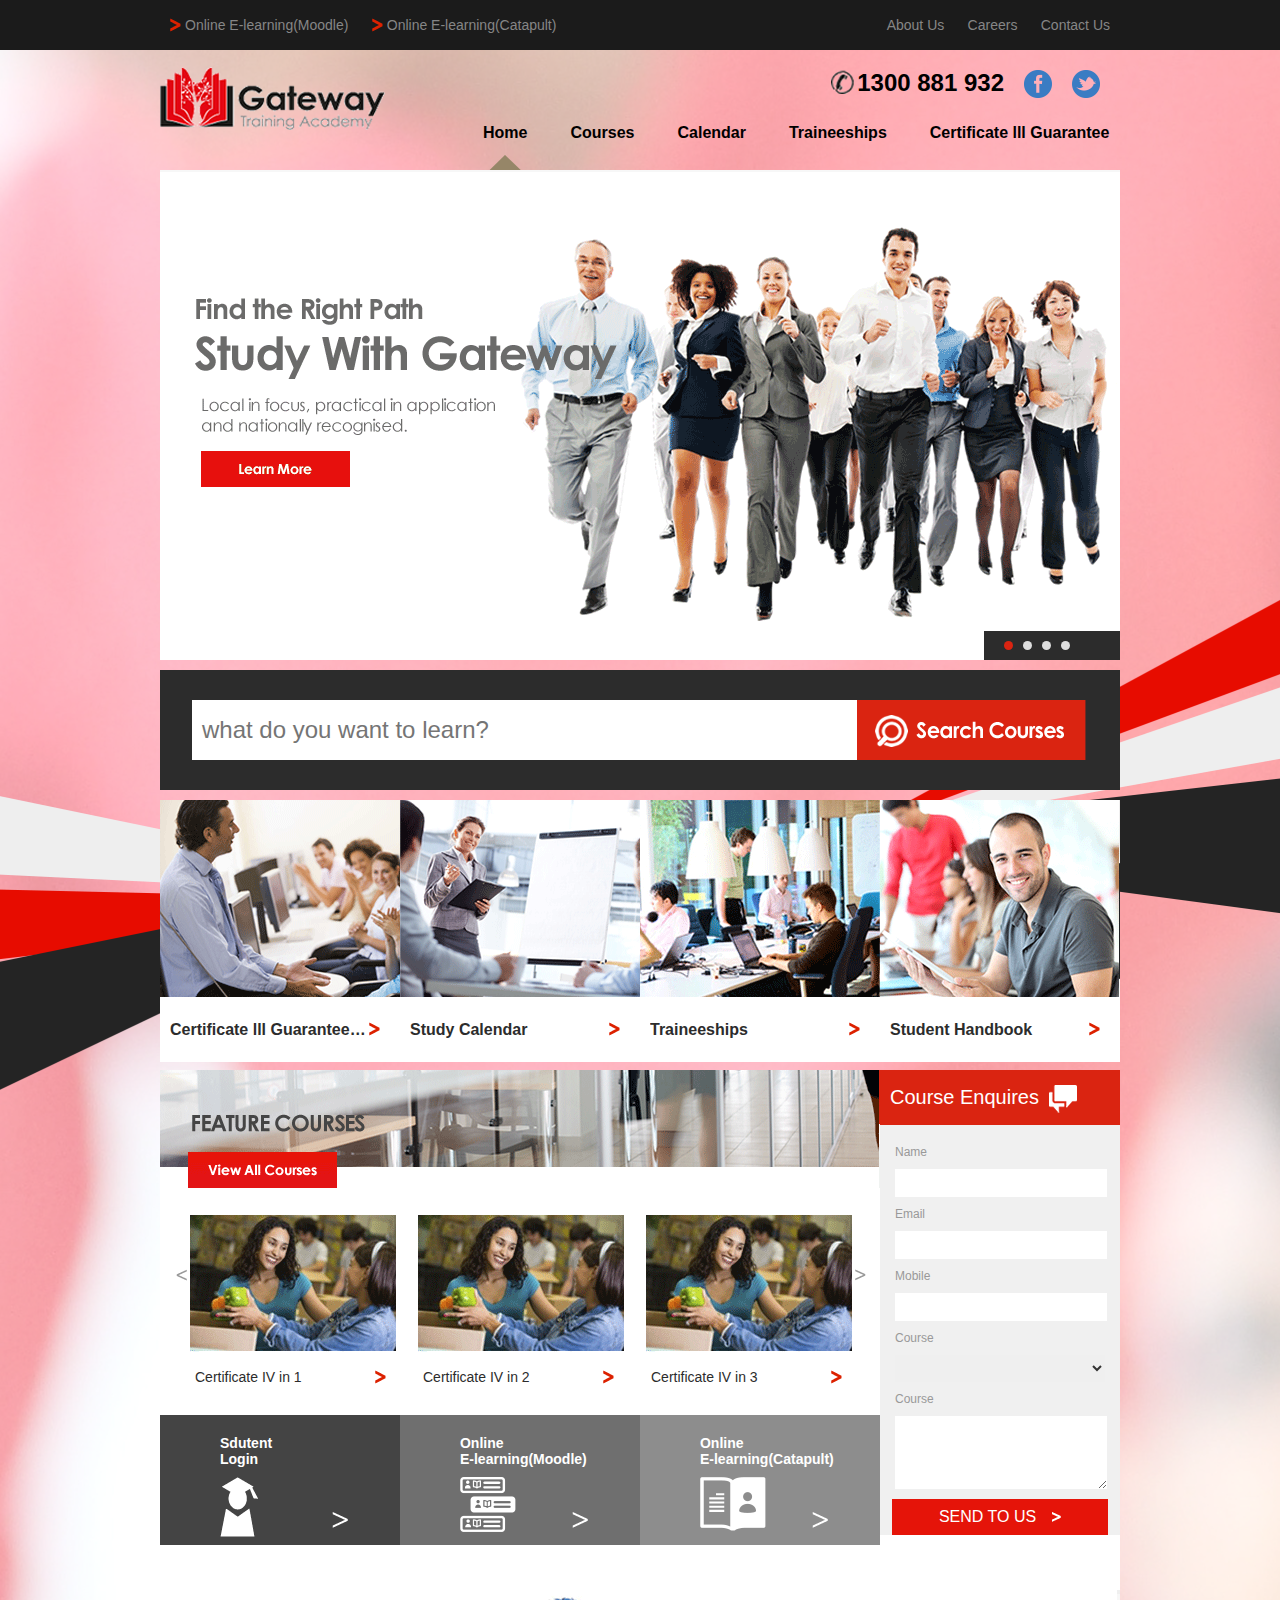
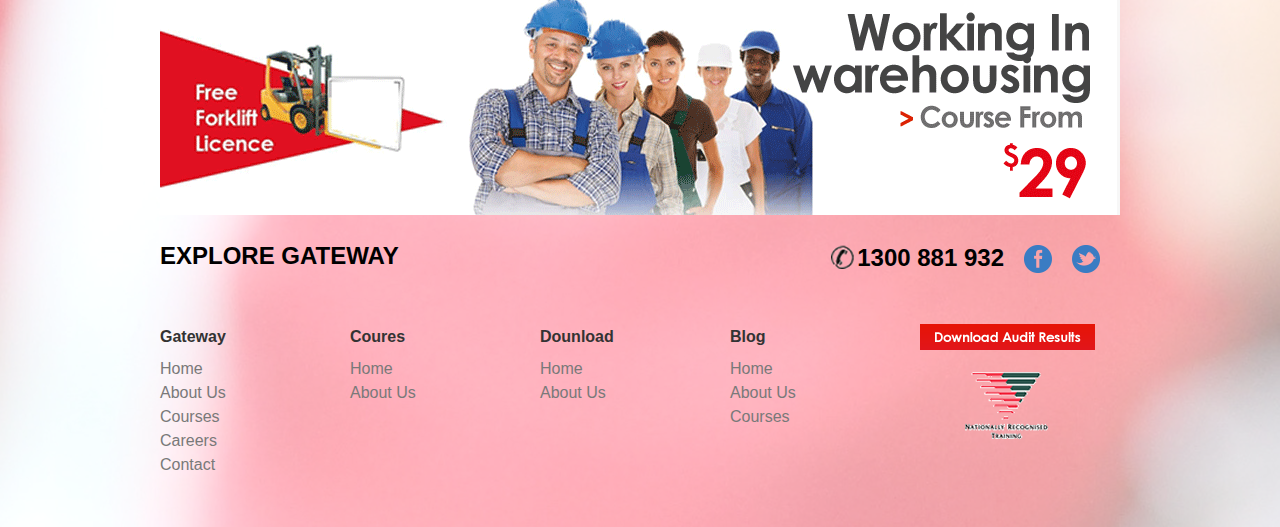
<file: html/index.html>
<!DOCTYPE html PUBLIC "-//W3C//DTD XHTML 1.0 Transitional//EN"
        "http://www.w3.org/TR/xhtml1/DTD/xhtml1-transitional.dtd">
<html xmlns="http://www.w3.org/1999/xhtml">
<head>
    <meta http-equiv="Content-Type" content="text/html; charset=utf-8"/>
    <title>gateway</title>
    <link href="assets/css/ui_base.css" rel="stylesheet" type="text/css"/>
    <link href="assets/css/ui_layout.css" rel="stylesheet" type="text/css"/>
    <link href="assets/css/ui_function.css" rel="stylesheet" type="text/css"/>
    <link href="assets/css/jquery.ui.core.css" rel="stylesheet" type="text/css"/>
    <link href="assets/css/jquery.ui.tabs.css" rel="stylesheet" type="text/css"/>
    <link href="assets/css/jquery.ui.accordion.css" rel="stylesheet" type="text/css"/>
    <link href="assets/css/custom.css" rel="stylesheet" type="text/css"/>
    <style type="text/css">

    </style>
</head>

<body>
<div class="body_bg2"></div>
<div class="top_menu">
    <div class="ui_container w960">
        <div class="pull_left">
            <a href="javascript:void(0)" class="pre_icon">Online E-learning(Moodle)</a>
            <a href="javascript:void(0)" class="pre_icon">Online E-learning(Catapult)</a>
        </div>
        <div class="pull_right">
            <a href="javascript:void(0)">About Us</a>
            <a href="javascript:void(0)">Careers</a>
            <a href="javascript:void(0)">Contact Us</a>
        </div>
    </div>
</div>

<div class="ui_container w960">
    <!--顶部-->
    <div class="header row">
        <div class="grid_7 logo"><img src="assets/img/logo.png" alt=""></div>
        <div class="grid_17">
            <div class="contact">
                <div style="float:right;margin-top: 20px">
                    <span class="mr20"><i class="ico_tel"></i>1300 881 932</span>
                    <i class="ico_facebook mr20"></i>
                    <i class="ico_tiwwer mr20"></i>
                </div>
            </div>
            <div class="menu">
                <ul>
                    <li class="active"><a href="index.html">Home</a></li>
                    <li><a href="courses.html">Courses</a></li>
                    <li><a href="calendar.html">Calendar</a></li>
                    <li><a href="javascript:void(0)">Traineeships</a></li>
                    <li><a href="javascript:void(0)">Certificate lll Guarantee</a></li>
                </ul>
            </div>
        </div>
    </div>
    <!--幻灯片-->
    <div class="slide_mod row mb10">
        <div class="banner_mod row banner_index">
            <ul class="banner_wrap" id="banner_index">
                <li><a href="javascript:void(0)" target="_blank"><img src="assets/img/slide01.gif" alt=""></a></li>
                <li><a href="javascript:void(0)" target="_blank"><img src="assets/img/slide01.gif" alt=""></a></li>
                <li><a href="javascript:void(0)" target="_blank"><img src="assets/img/slide01.gif" alt=""></a></li>
                <li><a href="javascript:void(0)" target="_blank"><img src="assets/img/slide01.gif" alt=""></a></li>
            </ul>
        </div>
        <div class="indexBanner_num" id="index_numIco"></div>
    </div>
    <!--搜索-->
    <div class="search_mod row mb10">
        <form action="" class="main_search">
            <input type="text" placeholder="what do you want to learn?">
            <a href="javascript:void(0)" class="btn_search"></a>
        </form>
    </div>
    <!--快捷链接-->
    <div class="link_mod row mb10">
        <div class="grid_6">
            <a class="link active" href="javascript:void(0)">
                <span class="img"><img src="assets/img/quick_menu_01.gif" alt=""></span>
                <span class="text"><b>Certificate lll GuaranteeCertificate lll Guarantee</b><i class="ico_arrow"></i></span>
            </a>
        </div>
        <div class="grid_6">
            <a class="link" href="javascript:void(0)">
                <span class="img"><img src="assets/img/quick_menu_02.gif" alt=""></span>
                <span class="text"><b>Study Calendar</b><i class="ico_arrow"></i></span>
            </a>
        </div>
        <div class="grid_6">
            <a class="link" href="javascript:void(0)">
                <span class="img"><img src="assets/img/quick_menu_03.gif" alt=""></span>
                <span class="text"><b>Traineeships</b><i class="ico_arrow"></i></span>
            </a>
        </div>
        <div class="grid_6">
            <a class="link" href="javascript:void(0)">
                <span class="img"><img src="assets/img/quick_menu_04.gif" alt=""></span>
                <span class="text"><b>Student Handbook</b><i class="ico_arrow"></i></span>
            </a>
        </div>
    </div>

    <div class="row" style="height: 520px;background: #fff">
        <div class="grid_18 ">

            <div class="row sub_title"></div>



            <div class="small_slide_mod" style="height:200px">
               <div class="demo">
                    <div class="bx_wrap">
                        <div class="bx_container">
                            <ul class="" id="banner_index2">
                                <li>
                                    <a href="javascript:void(0)">
                                        <span class="img"><img src="assets/img/small_slide_01.gif" alt=""></span>
                                        <span class="text">Certificate IV in  1<i class="ico_arrow"></i></span>
                                    </a>
                                </li>
                                <li>
                                    <a href="javascript:void(0)">
                                        <span class="img"><img src="assets/img/small_slide_01.gif" alt=""></span>
                                        <span class="text">Certificate IV in  2<i class="ico_arrow"></i></span>
                                    </a>
                                </li>
                                <li>
                                    <a href="javascript:void(0)">
                                        <span class="img"><img src="assets/img/small_slide_01.gif" alt=""></span>
                                        <span class="text">Certificate IV in  3<i class="ico_arrow"></i></span>
                                    </a>
                                </li>
                                <li>
                                    <a href="javascript:void(0)">
                                        <span class="img"><img src="assets/img/small_slide_01.gif" alt=""></span>
                                        <span class="text">Certificate IV in  4<i class="ico_arrow"></i></span>
                                    </a>
                                </li>
                            </ul>
                        </div>
                    </div>
               </div>

            </div>

            <div class="quick_link_mod">
                <div class="grid_1_3">
                    <a href="javascript:void(0)" style="background:#444 ">
                        <span class="text">Sdutent<br>Login</span>
                        <span class="img"><img src="assets/img/small_link01.png" alt=""></span>
                        <i class="ico_arrow2"></i>
                    </a>
                </div>
                <div class="grid_1_3">
                    <a href="javascript:void(0)" >
                        <span class="text">Online <br> E-learning(Moodle)</span>
                        <span class="img"><img src="assets/img/small_link02.png" alt=""></span>
                        <i class="ico_arrow2"></i>
                    </a>
                </div>
                <div class="grid_1_3">
                    <a href="javascript:void(0)"  style="background:#8d8d8d ">
                        <span class="text">Online <br>  E-learning(Catapult)</span>
                        <span class="img"><img src="assets/img/small_link03.png" alt=""></span>
                        <i class="ico_arrow2"></i>
                    </a>
                </div>
            </div>
        </div>

        <div class="grid_6">
            <form class="form" action="">
                <div class="form_title">Course Enquires<img src="assets/img/icon_chat.png" align="absmiddle" style="margin-left: 10px"></div>
                <div class="form_content">
                    <div class="form_cotroller">
                        <label>Name</label>
                        <input type="text">
                    </div>
                    <div class="form_cotroller">
                        <label>Email</label>
                        <input type="text">
                    </div>
                    <div class="form_cotroller">
                        <label>Mobile</label>
                        <input type="text">
                    </div>
                    <div class="form_cotroller">
                        <label>Course</label>
                        <select style="width: 210px">
                            <option></option>
                            <option></option>
                        </select>
                    </div>
                    <div class="form_cotroller">
                        <label>Course</label>
                        <textarea rows="" cols="" style="height: 65px">

                        </textarea>
                    </div>
                </div>
                <div><a class="btn_submit"><span>SEND TO US</span></a></div>
            </form>
        </div>
    </div>

    <div class="ad row mb10">
       <img src="assets/img/ad01.gif" alt="">
    </div>

    <div class="contact_mod row mb30" style="line-height: 62px">
        <div class="contact">
            <div class="pull_left" style="font-size: 24px;font-weight: bold">EXPLORE GATEWAY</div>
            <div style="float:right;margin-top: 20px">
                <span class="mr20"><i class="ico_tel"></i>1300 881 932</span>
                <i class="ico_facebook mr20"></i>
                <i class="ico_tiwwer mr20"></i>
            </div>
        </div>
    </div>

    <div class="footer row" style="padding-bottom: 50px">
        <div class="pull_left site_map">
            <ul>
                <h3 class="title">Gateway</h3>
                <li><a href="javascript:void(0)">Home</a></li>
                <li><a href="javascript:void(0)">About Us</a></li>
                <li><a href="javascript:void(0)">Courses</a></li>
                <li><a href="javascript:void(0)">Careers</a></li>
                <li><a href="javascript:void(0)">Contact</a></li>
            </ul>
            <ul>
                <h3 class="title">Coures</h3>
                <li><a href="javascript:void(0)">Home</a></li>
                <li><a href="javascript:void(0)">About Us</a></li>
            </ul>
            <ul>
                <h3 class="title">Dounload</h3>
                <li><a href="javascript:void(0)">Home</a></li>
                <li><a href="javascript:void(0)">About Us</a></li>
            </ul>
            <ul>
                <h3 class="title">Blog</h3>
                <li><a href="javascript:void(0)">Home</a></li>
                <li><a href="javascript:void(0)">About Us</a></li>
                <li><a href="javascript:void(0)">Courses</a></li>
            </ul>
        </div>

        <div class="pull_right download">
            <img src="assets/img/download.PNG" alt="">
        </div>
    </div>


</div>

<script type="text/javascript" src="lib/jquery.min.js"></script>
<script type="text/javascript" src="lib/jquery.ui.core.min.js"></script>
<script type="text/javascript" src="lib/jquery.ui.widget.min.js"></script>
<script type="text/javascript" src="lib/jquery.ui.tabs.min.js"></script>
<script type="text/javascript" src="lib/jquery.ui.accordion.min.js"></script>
<script type="text/javascript" src="lib/slide.js"></script>
<script type="text/javascript" src="lib/bxCarousel.js"></script>
<script type="text/javascript">
    var ShowPre1 = new ShowPre({
        box:"banner_index",
        numIco:"index_numIco",
        loop:1,
        auto:1
    });
    $('#banner_index2').bxCarousel({
        display_num: 3,
        move: 1
    });
</script>

</body>
</html>
</file>
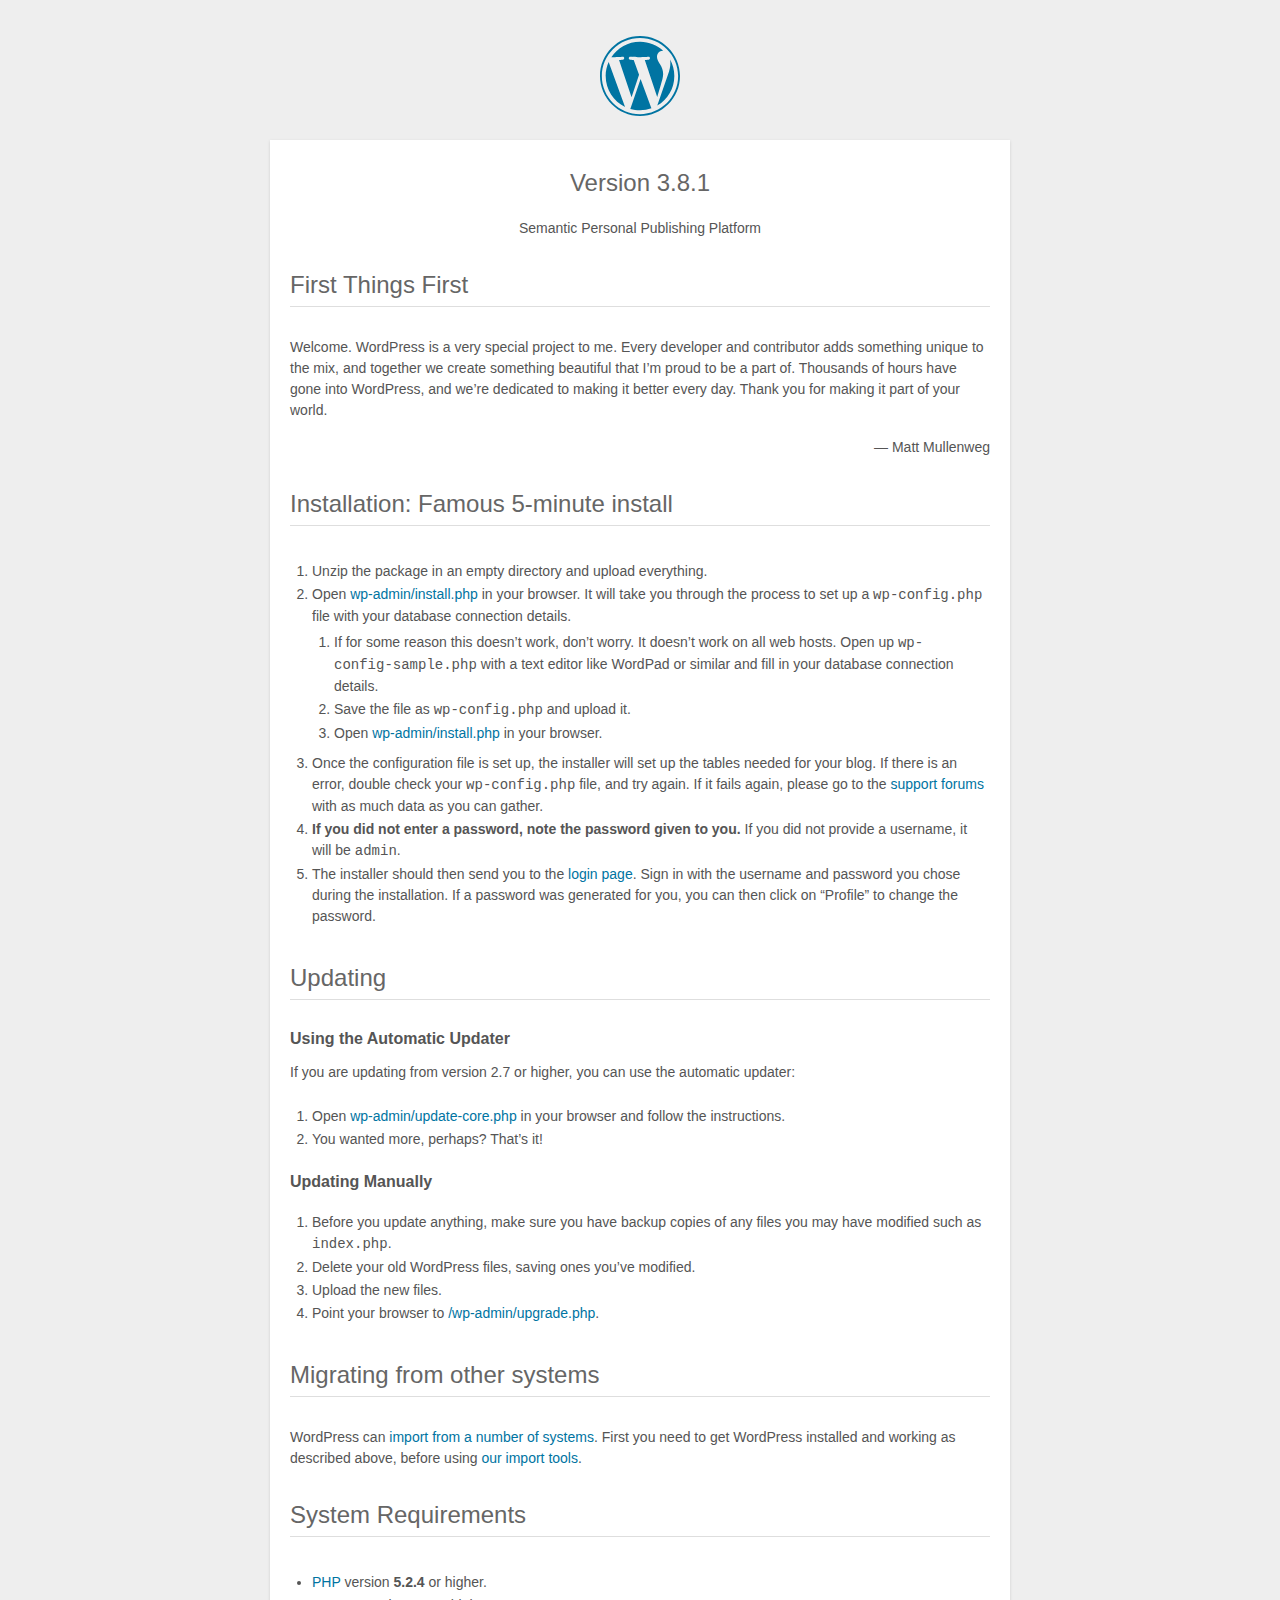
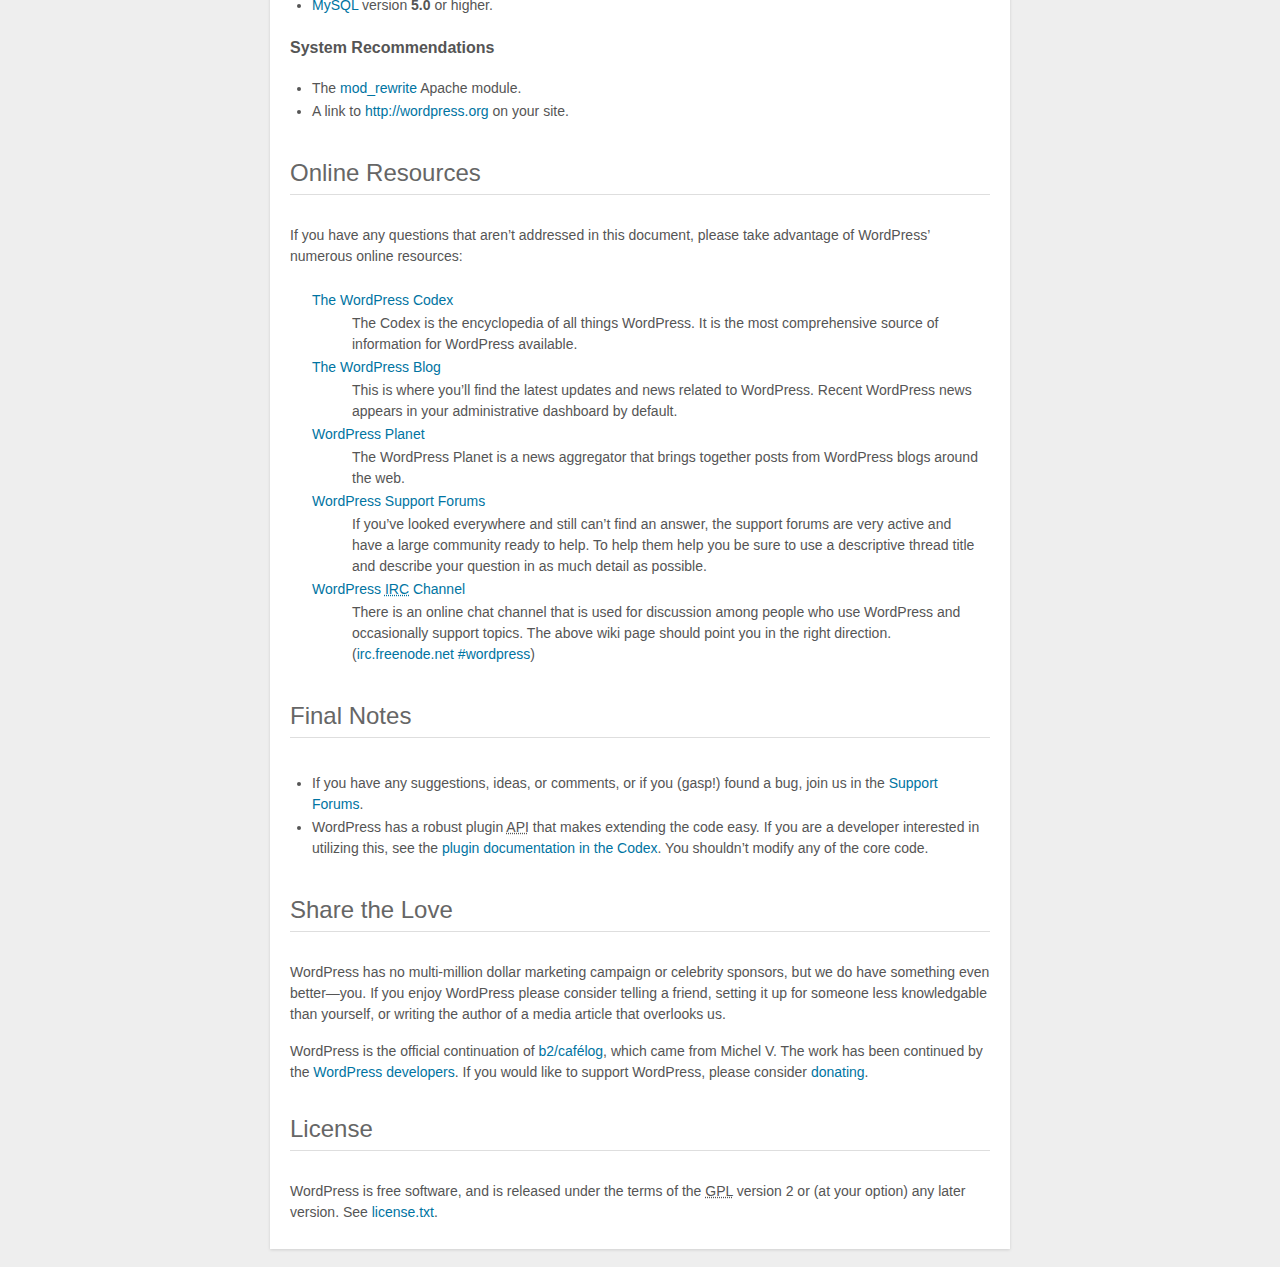
<file: readme.html>
<!DOCTYPE html>
<html>
<head>
	<meta name="viewport" content="width=device-width" />
	<meta http-equiv="Content-Type" content="text/html; charset=utf-8" />
	<title>WordPress &#8250; ReadMe</title>
	<link rel="stylesheet" href="wp-admin/css/install.css?ver=20100228" type="text/css" />
</head>
<body>
<h1 id="logo">
	<a href="http://wordpress.org/"><img alt="WordPress" src="wp-admin/images/wordpress-logo.png" /></a>
	<br /> Version 3.8.1
</h1>
<p style="text-align: center">Semantic Personal Publishing Platform</p>

<h1>First Things First</h1>
<p>Welcome. WordPress is a very special project to me. Every developer and contributor adds something unique to the mix, and together we create something beautiful that I&#8217;m proud to be a part of. Thousands of hours have gone into WordPress, and we&#8217;re dedicated to making it better every day. Thank you for making it part of your world.</p>
<p style="text-align: right">&#8212; Matt Mullenweg</p>

<h1>Installation: Famous 5-minute install</h1>
<ol>
	<li>Unzip the package in an empty directory and upload everything.</li>
	<li>Open <span class="file"><a href="wp-admin/install.php">wp-admin/install.php</a></span> in your browser. It will take you through the process to set up a <code>wp-config.php</code> file with your database connection details.
		<ol>
			<li>If for some reason this doesn&#8217;t work, don&#8217;t worry. It doesn&#8217;t work on all web hosts. Open up <code>wp-config-sample.php</code> with a text editor like WordPad or similar and fill in your database connection details.</li>
			<li>Save the file as <code>wp-config.php</code> and upload it.</li>
			<li>Open <span class="file"><a href="wp-admin/install.php">wp-admin/install.php</a></span> in your browser.</li>
		</ol>
	</li>
	<li>Once the configuration file is set up, the installer will set up the tables needed for your blog. If there is an error, double check your <code>wp-config.php</code> file, and try again. If it fails again, please go to the <a href="http://wordpress.org/support/" title="WordPress support">support forums</a> with as much data as you can gather.</li>
	<li><strong>If you did not enter a password, note the password given to you.</strong> If you did not provide a username, it will be <code>admin</code>.</li>
	<li>The installer should then send you to the <a href="wp-login.php">login page</a>. Sign in with the username and password you chose during the installation. If a password was generated for you, you can then click on &#8220;Profile&#8221; to change the password.</li>
</ol>

<h1>Updating</h1>
<h2>Using the Automatic Updater</h2>
<p>If you are updating from version 2.7 or higher, you can use the automatic updater:</p>
<ol>
	<li>Open <span class="file"><a href="wp-admin/update-core.php">wp-admin/update-core.php</a></span> in your browser and follow the instructions.</li>
	<li>You wanted more, perhaps? That&#8217;s it!</li>
</ol>

<h2>Updating Manually</h2>
<ol>
	<li>Before you update anything, make sure you have backup copies of any files you may have modified such as <code>index.php</code>.</li>
	<li>Delete your old WordPress files, saving ones you&#8217;ve modified.</li>
	<li>Upload the new files.</li>
	<li>Point your browser to <span class="file"><a href="wp-admin/upgrade.php">/wp-admin/upgrade.php</a>.</span></li>
</ol>

<h1>Migrating from other systems</h1>
<p>WordPress can <a href="http://codex.wordpress.org/Importing_Content">import from a number of systems</a>. First you need to get WordPress installed and working as described above, before using <a href="wp-admin/import.php" title="Import to WordPress">our import tools</a>.</p>

<h1>System Requirements</h1>
<ul>
	<li><a href="http://php.net/">PHP</a> version <strong>5.2.4</strong> or higher.</li>
	<li><a href="http://www.mysql.com/">MySQL</a> version <strong>5.0</strong> or higher.</li>
</ul>

<h2>System Recommendations</h2>
<ul>
	<li>The <a href="http://httpd.apache.org/docs/2.2/mod/mod_rewrite.html">mod_rewrite</a> Apache module.</li>
	<li>A link to <a href="http://wordpress.org/">http://wordpress.org</a> on your site.</li>
</ul>

<h1>Online Resources</h1>
<p>If you have any questions that aren&#8217;t addressed in this document, please take advantage of WordPress&#8217; numerous online resources:</p>
<dl>
	<dt><a href="http://codex.wordpress.org/">The WordPress Codex</a></dt>
		<dd>The Codex is the encyclopedia of all things WordPress. It is the most comprehensive source of information for WordPress available.</dd>
	<dt><a href="http://wordpress.org/news/">The WordPress Blog</a></dt>
		<dd>This is where you&#8217;ll find the latest updates and news related to WordPress. Recent WordPress news appears in your administrative dashboard by default.</dd>
	<dt><a href="http://planet.wordpress.org/">WordPress Planet</a></dt>
		<dd>The WordPress Planet is a news aggregator that brings together posts from WordPress blogs around the web.</dd>
	<dt><a href="http://wordpress.org/support/">WordPress Support Forums</a></dt>
		<dd>If you&#8217;ve looked everywhere and still can&#8217;t find an answer, the support forums are very active and have a large community ready to help. To help them help you be sure to use a descriptive thread title and describe your question in as much detail as possible.</dd>
	<dt><a href="http://codex.wordpress.org/IRC">WordPress <abbr title="Internet Relay Chat">IRC</abbr> Channel</a></dt>
		<dd>There is an online chat channel that is used for discussion among people who use WordPress and occasionally support topics. The above wiki page should point you in the right direction. (<a href="irc://irc.freenode.net/wordpress">irc.freenode.net #wordpress</a>)</dd>
</dl>

<h1>Final Notes</h1>
<ul>
	<li>If you have any suggestions, ideas, or comments, or if you (gasp!) found a bug, join us in the <a href="http://wordpress.org/support/">Support Forums</a>.</li>
	<li>WordPress has a robust plugin <abbr title="application programming interface">API</abbr> that makes extending the code easy. If you are a developer interested in utilizing this, see the <a href="http://codex.wordpress.org/Plugin_API" title="WordPress plugin API">plugin documentation in the Codex</a>. You shouldn&#8217;t modify any of the core code.</li>
</ul>

<h1>Share the Love</h1>
<p>WordPress has no multi-million dollar marketing campaign or celebrity sponsors, but we do have something even better&#8212;you. If you enjoy WordPress please consider telling a friend, setting it up for someone less knowledgable than yourself, or writing the author of a media article that overlooks us.</p>

<p>WordPress is the official continuation of <a href="http://cafelog.com/">b2/caf&#233;log</a>, which came from Michel V. The work has been continued by the <a href="http://wordpress.org/about/">WordPress developers</a>. If you would like to support WordPress, please consider <a href="http://wordpress.org/donate/" title="Donate to WordPress">donating</a>.</p>

<h1>License</h1>
<p>WordPress is free software, and is released under the terms of the <abbr title="GNU General Public License">GPL</abbr> version 2 or (at your option) any later version. See <a href="license.txt">license.txt</a>.</p>

</body>
</html>
</file>
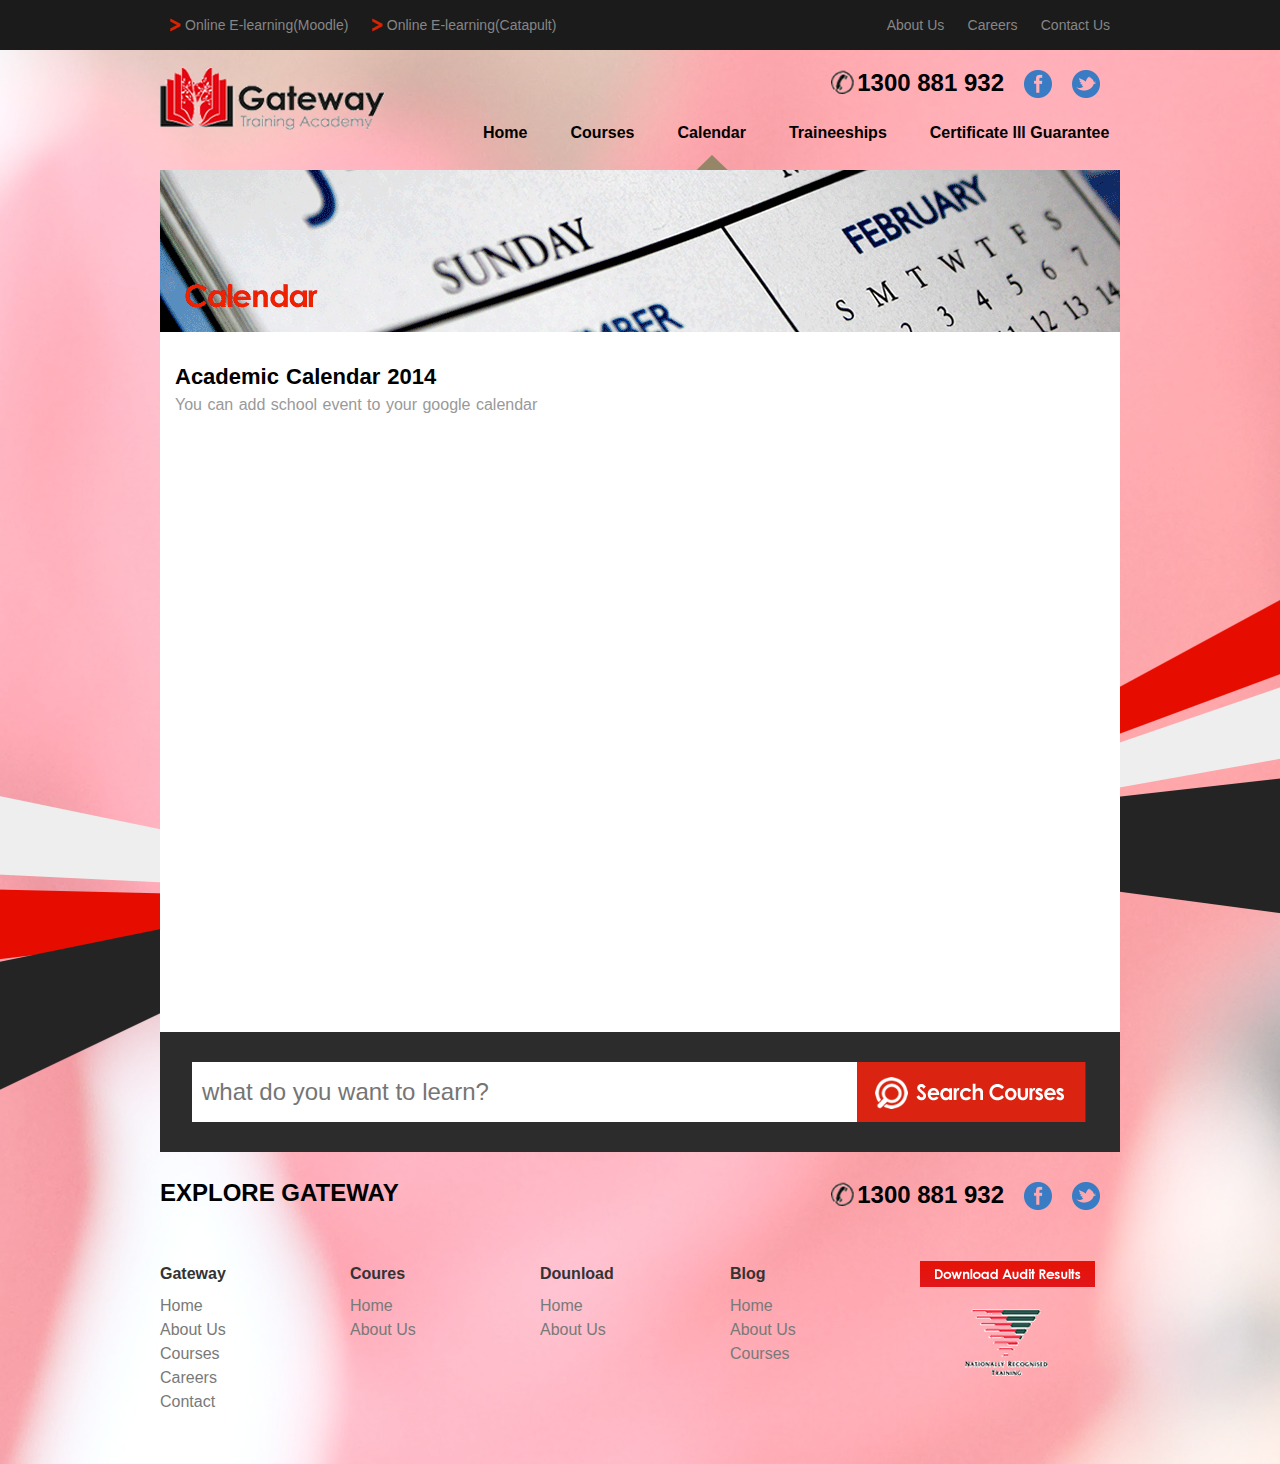
<file: html/calendar.html>
<!DOCTYPE html PUBLIC "-//W3C//DTD XHTML 1.0 Transitional//EN"
        "http://www.w3.org/TR/xhtml1/DTD/xhtml1-transitional.dtd">
<html xmlns="http://www.w3.org/1999/xhtml">
<head>
    <meta http-equiv="Content-Type" content="text/html; charset=utf-8"/>
    <title>gateway</title>
    <!--lovey核心css-->
    <link href="assets/css/ui_base.css" rel="stylesheet" type="text/css"/>
    <link href="assets/css/ui_layout.css" rel="stylesheet" type="text/css"/>
    <link href="assets/css/ui_function.css" rel="stylesheet" type="text/css"/>
    <!--UCP自定义样式-->
    <link href="assets/css/custom.css" rel="stylesheet" type="text/css"/>
</head>

<body>
<div class="body_bg2"></div>
<div class="top_menu">
    <div class="ui_container w960">
        <div class="pull_left">
            <a href="javascript:void(0)" class="pre_icon">Online E-learning(Moodle)</a>
            <a href="javascript:void(0)" class="pre_icon">Online E-learning(Catapult)</a>
        </div>
        <div class="pull_right">
            <a href="javascript:void(0)">About Us</a>
            <a href="javascript:void(0)">Careers</a>
            <a href="javascript:void(0)">Contact Us</a>
        </div>
    </div>
</div>

<div class="ui_container w960">
    <!--顶部-->
    <div class="header row">
        <div class="grid_7 logo"><img src="assets/img/logo.png" alt=""></div>
        <div class="grid_17">
            <div class="contact">
                <div style="float:right;margin-top: 20px">
                    <span class="mr20"><i class="ico_tel"></i>1300 881 932</span>
                    <i class="ico_facebook mr20"></i>
                    <i class="ico_tiwwer mr20"></i>
                </div>
            </div>
            <div class="menu">
                <ul>
                    <li><a href="index.html">Home</a></li>
                    <li><a href="courses.html">Courses</a></li>
                    <li class="active"><a href="calendar.html">Calendar</a></li>
                    <li><a href="javascript:void(0)">Traineeships</a></li>
                    <li><a href="javascript:void(0)">Certificate lll Guarantee</a></li>
                </ul>
            </div>
        </div>
    </div>
    <!--banner-->
    <div class="banner_mod row">
        <img src="assets/img/banner_calendar.gif" alt="" height="162">
    </div>
    <!--日历控件-->
    <div class="calendar_mod row">
        <div class="p15">
            <h2>Academic Calendar 2014<small>You can add school event to your google calendar</small></h2>
            <div>
                
            </div>
        </div>
    </div>
    <!--搜索-->
    <div class="search_mod row mb10">
        <form action="" class="main_search">
            <input type="text" placeholder="what do you want to learn?">
            <a href="javascript:void(0)" class="btn_search"></a>
        </form>
    </div>

    <div class="contact_mod row mb30" style="line-height: 62px">
        <div class="contact">
            <div class="pull_left" style="font-size: 24px;font-weight: bold">EXPLORE GATEWAY</div>
            <div style="float:right;margin-top: 20px">
                <span class="mr20"><i class="ico_tel"></i>1300 881 932</span>
                <i class="ico_facebook mr20"></i>
                <i class="ico_tiwwer mr20"></i>
            </div>
        </div>
    </div>

    <div class="footer row" style="padding-bottom: 50px">
        <div class="pull_left site_map">
            <ul>
                <h3 class="title">Gateway</h3>
                <li><a href="javascript:void(0)">Home</a></li>
                <li><a href="javascript:void(0)">About Us</a></li>
                <li><a href="javascript:void(0)">Courses</a></li>
                <li><a href="javascript:void(0)">Careers</a></li>
                <li><a href="javascript:void(0)">Contact</a></li>
            </ul>
            <ul>
                <h3 class="title">Coures</h3>
                <li><a href="javascript:void(0)">Home</a></li>
                <li><a href="javascript:void(0)">About Us</a></li>
            </ul>
            <ul>
                <h3 class="title">Dounload</h3>
                <li><a href="javascript:void(0)">Home</a></li>
                <li><a href="javascript:void(0)">About Us</a></li>
            </ul>
            <ul>
                <h3 class="title">Blog</h3>
                <li><a href="javascript:void(0)">Home</a></li>
                <li><a href="javascript:void(0)">About Us</a></li>
                <li><a href="javascript:void(0)">Courses</a></li>
            </ul>
        </div>

        <div class="pull_right download">
            <img src="assets/img/download.PNG" alt="">
        </div>
    </div>



</div>


</body>
</html>
</file>
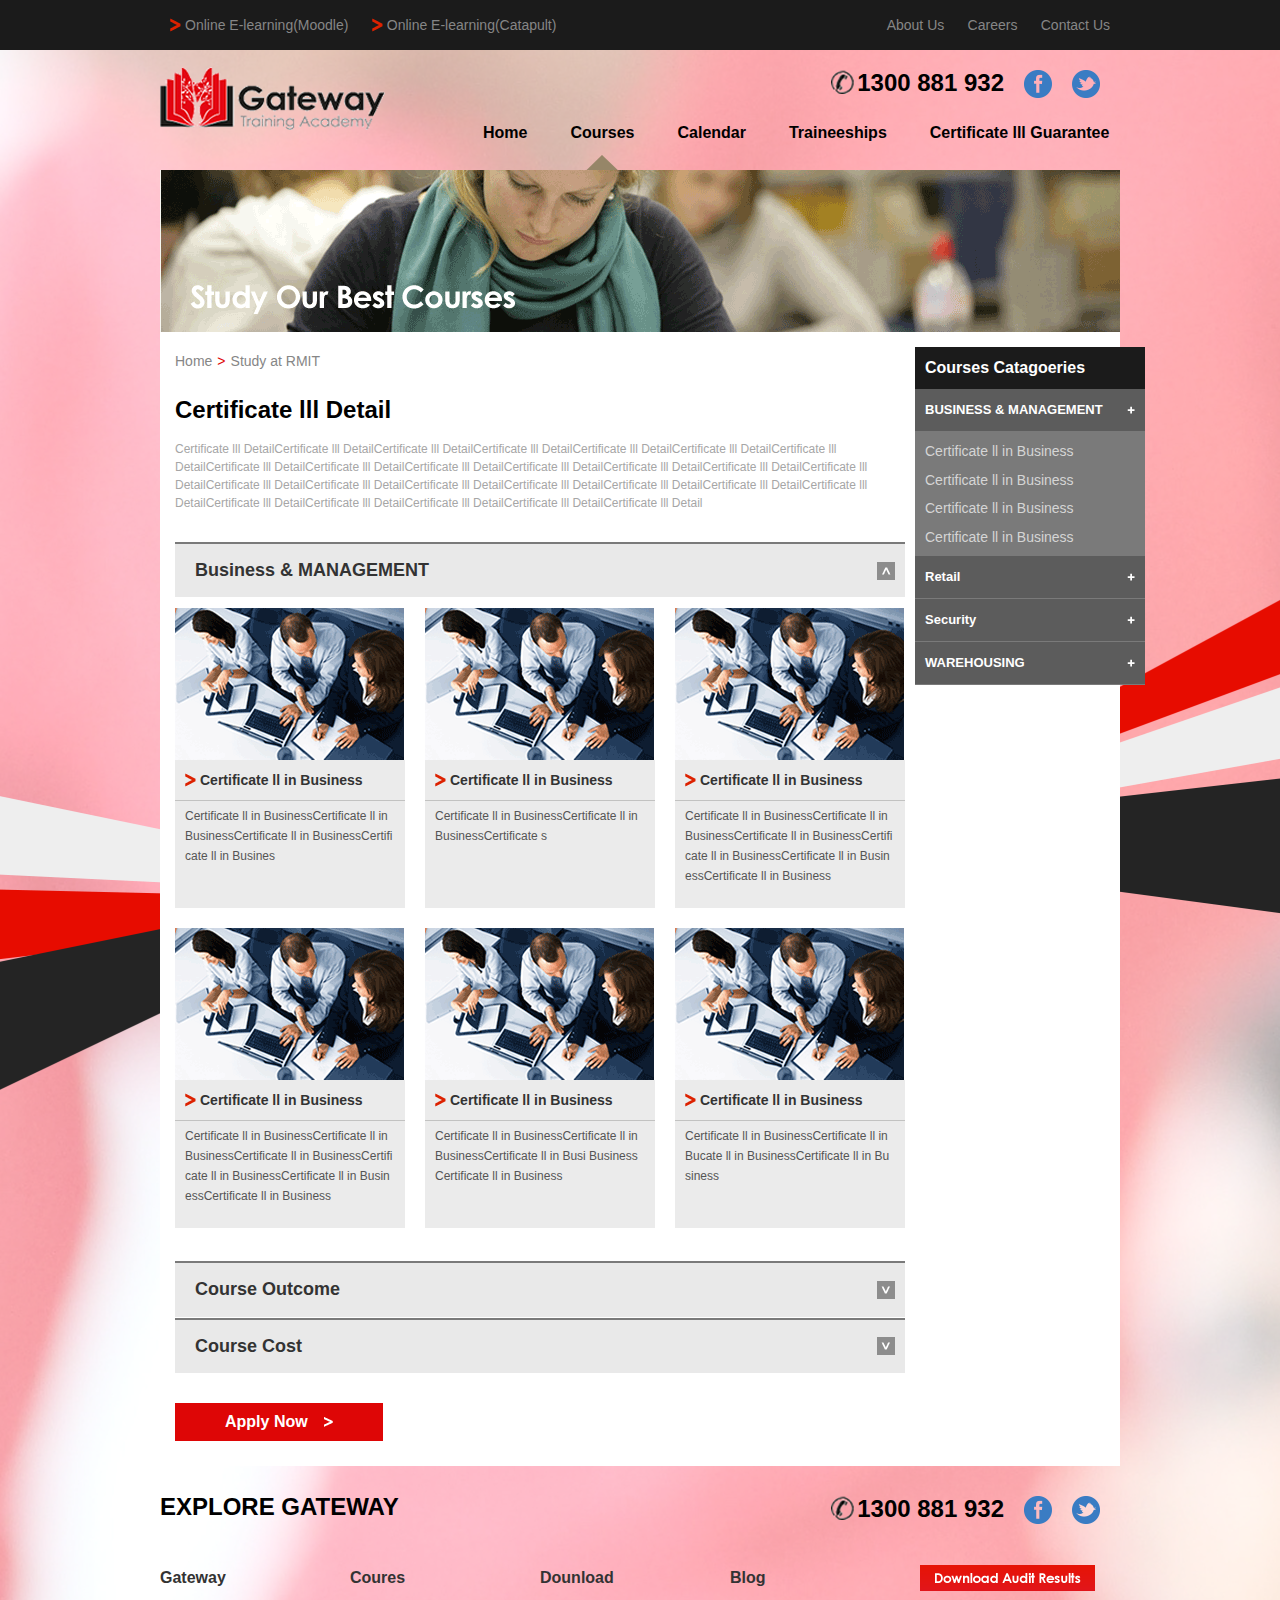
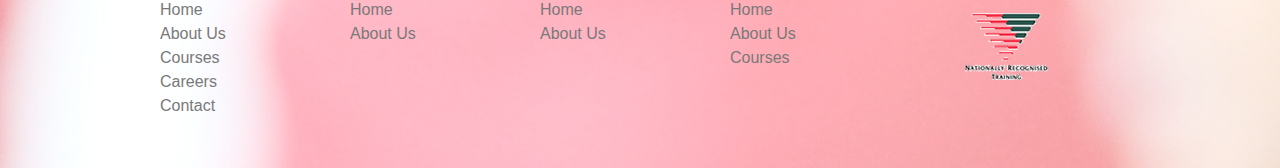
<file: html/courses.html>
<!DOCTYPE html PUBLIC "-//W3C//DTD XHTML 1.0 Transitional//EN"
        "http://www.w3.org/TR/xhtml1/DTD/xhtml1-transitional.dtd">
<html xmlns="http://www.w3.org/1999/xhtml">
<head>
    <meta http-equiv="Content-Type" content="text/html; charset=utf-8"/>
    <title>gateway</title>
    <link href="assets/css/ui_base.css" rel="stylesheet" type="text/css"/>
    <link href="assets/css/ui_layout.css" rel="stylesheet" type="text/css"/>
    <link href="assets/css/ui_function.css" rel="stylesheet" type="text/css"/>
    <link href="assets/css/jquery.ui.core.css" rel="stylesheet" type="text/css"/>
    <link href="assets/css/jquery.ui.tabs.css" rel="stylesheet" type="text/css"/>
    <link href="assets/css/jquery.ui.accordion.css" rel="stylesheet" type="text/css"/>
    <link href="assets/css/custom.css" rel="stylesheet" type="text/css"/>
</head>

<body>
<div class="body_bg2"></div>
<div class="top_menu">
    <div class="ui_container w960">
        <div class="pull_left">
            <a href="javascript:void(0)" class="pre_icon">Online E-learning(Moodle)</a>
            <a href="javascript:void(0)" class="pre_icon">Online E-learning(Catapult)</a>
        </div>
        <div class="pull_right">
            <a href="javascript:void(0)">About Us</a>
            <a href="javascript:void(0)">Careers</a>
            <a href="javascript:void(0)">Contact Us</a>
        </div>
    </div>
</div>

<div class="ui_container w960">
    <!--顶部-->
    <div class="header row">
        <div class="grid_7 logo"><img src="assets/img/logo.png" alt=""></div>
        <div class="grid_17">
            <div class="contact">
                <div style="float:right;margin-top: 20px">
                    <span class="mr20"><i class="ico_tel"></i>1300 881 932</span>
                    <i class="ico_facebook mr20"></i>
                    <i class="ico_tiwwer mr20"></i>
                </div>
            </div>
            <div class="menu">
                <ul>
                    <li><a href="index.html">Home</a></li>
                    <li class="active"><a href="courses.html">Courses</a></li>
                    <li><a href="calendar.html">Calendar</a></li>
                    <li><a href="javascript:void(0)">Traineeships</a></li>
                    <li><a href="javascript:void(0)">Certificate lll Guarantee</a></li>
                </ul>
            </div>
        </div>
    </div>
    <!--banner-->
    <div class="banner_mod row">
        <img src="assets/img/banner_courses.gif" alt="" height="162">
    </div>
    <!--content-->
    <div class="content_mod row mb10">
        <div class="p15">
            <div class="left mb30">

                <div class="nav_breadcrumb">
                    <ul>
                        <li><a href="#">Home</a><span class="divider"> > </span></li>
                        <li><a href="#">Study at RMIT</a></li>
                    </ul>
                </div>
                <div class="course_detail mb30">
                    <h2>Certificate lll Detail</h2>
                    <p>Certificate lll DetailCertificate lll DetailCertificate lll DetailCertificate lll DetailCertificate lll DetailCertificate lll DetailCertificate lll DetailCertificate lll DetailCertificate lll DetailCertificate lll DetailCertificate lll DetailCertificate lll DetailCertificate lll DetailCertificate lll DetailCertificate lll DetailCertificate lll DetailCertificate lll DetailCertificate lll DetailCertificate lll DetailCertificate lll DetailCertificate lll DetailCertificate lll DetailCertificate lll DetailCertificate lll DetailCertificate lll DetailCertificate lll Detail</p>
                </div>
                <!--accordion开始-->
                <div id="accordion" class="accordion_style02">
                    <h3><a href="#">Business & MANAGEMENT</a></h3>
                    <div>
                        <div class="course_detail_mod">
                            <span><a href="courses_detail.html"><img src="assets/img/ex03.gif" alt=""></a></span>
                            <h3><a href="courses_detail.html">Certificate ll in Business</a></h3>
                            <p>Certificate ll in BusinessCertificate ll in BusinessCertificate ll in BusinessCertificate ll in Busines</p>
                        </div>
                        <div class="course_detail_mod">
                            <span><a href="courses_detail.html"><img src="assets/img/ex03.gif" alt=""></a></span>
                            <h3><a href="courses_detail.html">Certificate ll in Business</a></h3>
                            <p>Certificate ll in BusinessCertificate ll in BusinessCertificate s</p>
                        </div>
                        <div class="course_detail_mod" style="margin-right: 0">
                            <span><a href="courses_detail.html"><img src="assets/img/ex03.gif" alt=""></a></span>
                            <h3><a href="courses_detail.html">Certificate ll in Business</a></h3>
                            <p>Certificate ll in BusinessCertificate ll in BusinessCertificate ll in BusinessCertificate ll in BusinessCertificate ll in BusinessCertificate ll in Business</p>
                        </div>
                        <div class="course_detail_mod">
                            <span><a href="courses_detail.html"><img src="assets/img/ex03.gif" alt=""></a></span>
                            <h3><a href="courses_detail.html">Certificate ll in Business</a></h3>
                            <p>Certificate ll in BusinessCertificate ll in BusinessCertificate ll in BusinessCertificate ll in BusinessCertificate ll in BusinessCertificate ll in Business</p>
                        </div>
                        <div class="course_detail_mod">
                            <span><a href="courses_detail.html"><img src="assets/img/ex03.gif" alt=""></a></span>
                            <h3><a href="courses_detail.html">Certificate ll in Business</a></h3>
                            <p>Certificate ll in BusinessCertificate ll in BusinessCertificate ll in Busi BusinessCertificate ll in Business</p>
                        </div>
                        <div class="course_detail_mod"  style="margin-right: 0">
                            <span><a href="courses_detail.html"><img src="assets/img/ex03.gif" alt=""></a></span>
                            <h3><a href="courses_detail.html">Certificate ll in Business</a></h3>
                            <p>Certificate ll in BusinessCertificate ll in Bucate ll in BusinessCertificate ll in Business</p>
                        </div>
                    </div>
                    <h3><a href="#">Course Outcome</a></h3>
                    <div>
                        <div class="course_detail_mod">
                            <span><img src="assets/img/ex03.gif" alt=""></span>
                            <h3><a href="javascript:void(0)">Certificate ll in Business</a></h3>
                            <p>Certificate ll in BusinessCertificate ll in BusinessCertificate ll in BusinessCertificate ll in BusinessCertificate ll in BusinessCertificate ll in Business</p>
                        </div>
                        <div class="course_detail_mod">
                            <span><img src="assets/img/ex03.gif" alt=""></span>
                            <h3><a href="javascript:void(0)">Certificate ll in Business</a></h3>
                            <p>Certificate ll in BusinessCertificate ll in BusinessCertificate ll in BusinessCertificate ll in BusinessCertificate ll in BusinessCertificate ll in Business</p>
                        </div>
                        <div class="course_detail_mod" style="margin-right: 0">
                            <span><img src="assets/img/ex03.gif" alt=""></span>
                            <h3><a href="javascript:void(0)">Certificate ll in Business</a></h3>
                            <p>Certificate ll in BusinessCertificate ll in BusinessCertificate ll in BusinessCertificate ll in BusinessCertificate ll in BusinessCertificate ll in Business</p>
                        </div>
                    </div>
                    <h3><a href="#">Course Cost</a></h3>
                    <div>
                        <div class="course_detail_mod">
                            <span><img src="assets/img/ex03.gif" alt=""></span>
                            <h3><a href="javascript:void(0)">Certificate ll in Business</a></h3>
                            <p>Certificate ll in BusinessCertificate ll in BusinessCertificate ll in BusinessCertificate ll in BusinessCertificate ll in BusinessCertificate ll in Business</p>
                        </div>
                        <div class="course_detail_mod">
                            <span><img src="assets/img/ex03.gif" alt=""></span>
                            <h3><a href="javascript:void(0)">Certificate ll in Business</a></h3>
                            <p>Certificate ll in BusinessCertificate ll in BusinessCertificate ll in BusinessCertificate ll in BusinessCertificate ll in BusinessCertificate ll in Business</p>
                        </div>
                        <div class="course_detail_mod" style="margin-right: 0">
                            <span><img src="assets/img/ex03.gif" alt=""></span>
                            <h3><a href="javascript:void(0)">Certificate ll in Business</a></h3>
                            <p>Certificate ll in BusinessCertificate ll in BusinessCertificate ll in BusinessCertificate ll in BusinessCertificate ll in BusinessCertificate ll in Business</p>
                        </div>
                    </div>
                </div>
                <!--accordion结束-->
            </div>

            <div class="right">
                <div class="side_menu">
                    <h3>Courses Catagoeries</h3>
                    <div id="accordion2" class="accordion_style01">
                        <h3><a href="#">BUSINESS & MANAGEMENT</a></h3>
                        <div>
                            <ul>
                                <li><a href="javascript:void(0)">Certificate ll in Business</a></li>
                                <li><a href="javascript:void(0)">Certificate ll in Business</a></li>
                                <li><a href="javascript:void(0)">Certificate ll in Business</a></li>
                                <li><a href="javascript:void(0)">Certificate ll in Business</a></li>
                            </ul>
                        </div>
                        <h3><a href="#">Retail</a></h3>
                        <div>
                            <ul>
                                <li><a href="javascript:void(0)">Certificate ll in Business</a></li>
                                <li><a href="javascript:void(0)">Certificate ll in Business</a></li>
                                <li><a href="javascript:void(0)">Certificate ll in Business</a></li>
                                <li><a href="javascript:void(0)">Certificate ll in Business</a></li>
                            </ul>
                        </div>
                        <h3><a href="#">Security</a></h3>
                        <div>
                            <ul>
                                <li><a href="javascript:void(0)">Certificate ll in Business</a></li>
                                <li><a href="javascript:void(0)">Certificate ll in Business</a></li>
                                <li><a href="javascript:void(0)">Certificate ll in Business</a></li>
                                <li><a href="javascript:void(0)">Certificate ll in Business</a></li>
                            </ul>
                        </div>
                        <h3><a href="#">WAREHOUSING</a></h3>
                        <div>
                            <ul>
                                <li><a href="javascript:void(0)">Certificate ll in Business</a></li>
                                <li><a href="javascript:void(0)">Certificate ll in Business</a></li>
                                <li><a href="javascript:void(0)">Certificate ll in Business</a></li>
                                <li><a href="javascript:void(0)">Certificate ll in Business</a></li>
                            </ul>
                        </div>
                    </div>
                </div>
            </div>

            <div class="row mb10"><a href="javascript:void(0)" class="btn_red"><span>Apply Now</span></a></div>
        </div>
    </div>

    <div class="contact_mod row mb20" style="line-height: 62px">
        <div class="contact">
            <div class="pull_left" style="font-size: 24px;font-weight: bold">EXPLORE GATEWAY</div>
            <div style="float:right;margin-top: 20px">
                <span class="mr20"><i class="ico_tel"></i>1300 881 932</span>
                <i class="ico_facebook mr20"></i>
                <i class="ico_tiwwer mr20"></i>
            </div>
        </div>
    </div>

    <div class="footer row" style="padding-bottom: 50px">
        <div class="pull_left site_map">
            <ul>
                <h3 class="title">Gateway</h3>
                <li><a href="javascript:void(0)">Home</a></li>
                <li><a href="javascript:void(0)">About Us</a></li>
                <li><a href="javascript:void(0)">Courses</a></li>
                <li><a href="javascript:void(0)">Careers</a></li>
                <li><a href="javascript:void(0)">Contact</a></li>
            </ul>
            <ul>
                <h3 class="title">Coures</h3>
                <li><a href="javascript:void(0)">Home</a></li>
                <li><a href="javascript:void(0)">About Us</a></li>
            </ul>
            <ul>
                <h3 class="title">Dounload</h3>
                <li><a href="javascript:void(0)">Home</a></li>
                <li><a href="javascript:void(0)">About Us</a></li>
            </ul>
            <ul>
                <h3 class="title">Blog</h3>
                <li><a href="javascript:void(0)">Home</a></li>
                <li><a href="javascript:void(0)">About Us</a></li>
                <li><a href="javascript:void(0)">Courses</a></li>
            </ul>
        </div>

        <div class="pull_right download">
            <img src="assets/img/download.PNG" alt="">
        </div>
    </div>



</div>

<script type="text/javascript" src="lib/jquery.min.js"></script>
<script type="text/javascript" src="lib/jquery.ui.core.min.js"></script>
<script type="text/javascript" src="lib/jquery.ui.widget.min.js"></script>
<script type="text/javascript" src="lib/jquery.ui.tabs.min.js"></script>
<script type="text/javascript" src="lib/jquery.ui.accordion.min.js"></script>
<script type="text/javascript">
    $(function() {
        $( "#accordion" ).accordion({
        });
        $( "#accordion2" ).accordion({
        });
    });
</script>
</body>
</html>
</file>
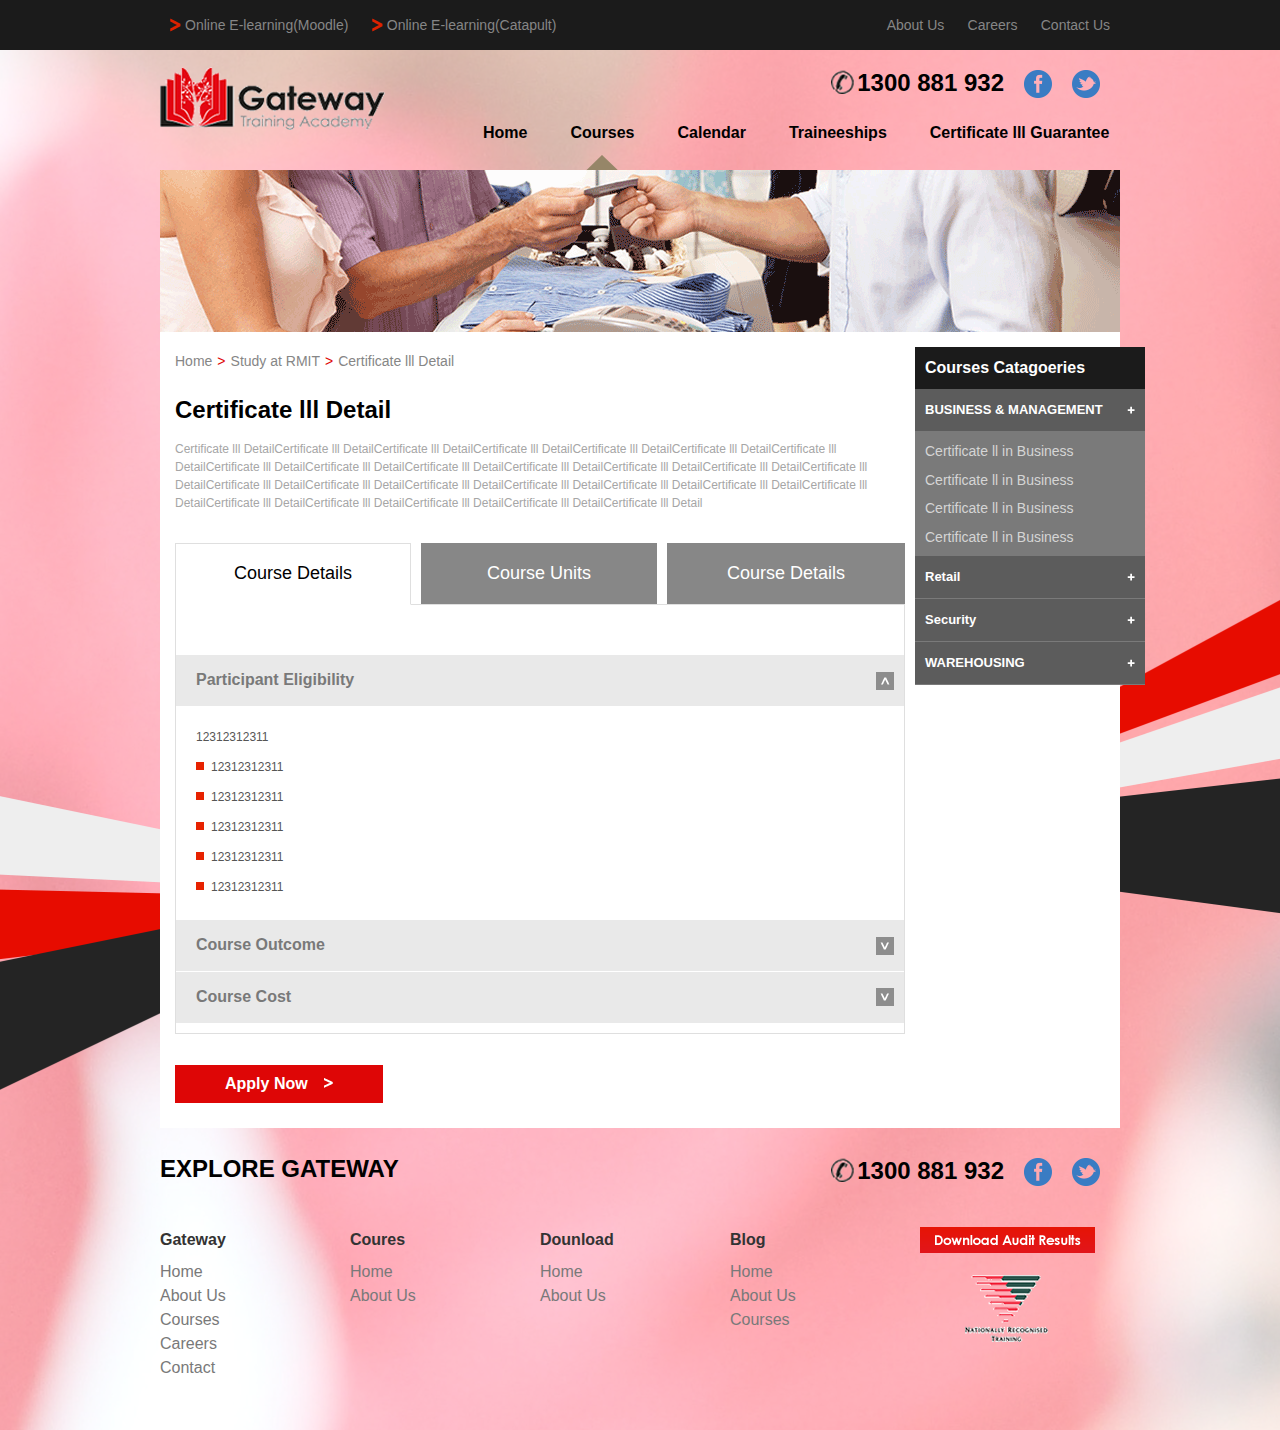
<file: html/courses_detail.html>
<!DOCTYPE html PUBLIC "-//W3C//DTD XHTML 1.0 Transitional//EN"
        "http://www.w3.org/TR/xhtml1/DTD/xhtml1-transitional.dtd">
<html xmlns="http://www.w3.org/1999/xhtml">
<head>
    <meta http-equiv="Content-Type" content="text/html; charset=utf-8"/>
    <title>gateway</title>
    <link href="assets/css/ui_base.css" rel="stylesheet" type="text/css"/>
    <link href="assets/css/ui_layout.css" rel="stylesheet" type="text/css"/>
    <link href="assets/css/ui_function.css" rel="stylesheet" type="text/css"/>
    <link href="assets/css/jquery.ui.core.css" rel="stylesheet" type="text/css"/>
    <link href="assets/css/jquery.ui.tabs.css" rel="stylesheet" type="text/css"/>
    <link href="assets/css/jquery.ui.accordion.css" rel="stylesheet" type="text/css"/>
    <link href="assets/css/custom.css" rel="stylesheet" type="text/css"/>

</head>

<body>
<div class="body_bg2"></div>
<div class="top_menu">
    <div class="ui_container w960">
        <div class="pull_left">
            <a href="javascript:void(0)" class="pre_icon">Online E-learning(Moodle)</a>
            <a href="javascript:void(0)" class="pre_icon">Online E-learning(Catapult)</a>
        </div>
        <div class="pull_right">
            <a href="javascript:void(0)">About Us</a>
            <a href="javascript:void(0)">Careers</a>
            <a href="javascript:void(0)">Contact Us</a>
        </div>
    </div>
</div>

<div class="ui_container w960">
    <!--顶部-->
    <div class="header row">
        <div class="grid_7 logo"><img src="assets/img/logo.png" alt=""></div>
        <div class="grid_17">
            <div class="contact">
                <div style="float:right;margin-top: 20px">
                    <span class="mr20"><i class="ico_tel"></i>1300 881 932</span>
                    <i class="ico_facebook mr20"></i>
                    <i class="ico_tiwwer mr20"></i>
                </div>
            </div>
            <div class="menu">
                <ul>
                    <li><a href="index.html">Home</a></li>
                    <li class="active"><a href="courses.html">Courses</a></li>
                    <li><a href="calendar.html">Calendar</a></li>
                    <li><a href="javascript:void(0)">Traineeships</a></li>
                    <li><a href="javascript:void(0)">Certificate lll Guarantee</a></li>
                </ul>
            </div>
        </div>
    </div>
    <!--banner-->
    <div class="banner_mod row">
        <img src="assets/img/banner_courses2.gif" alt="" height="162">
    </div>
    <!--content-->
    <div class="content_mod row mb10">
        <div class="p15">
            <div class="left mb30">

                <div class="nav_breadcrumb">
                    <ul>
                        <li><a href="#">Home</a><span class="divider"> > </span></li>
                        <li><a href="#">Study at RMIT</a><span class="divider"> > </span></li>
                        <li>Certificate lll Detail</li>
                    </ul>
                </div>
                <div class="course_detail mb30">
                    <h2>Certificate lll Detail</h2>
                    <p>Certificate lll DetailCertificate lll DetailCertificate lll DetailCertificate lll DetailCertificate lll DetailCertificate lll DetailCertificate lll DetailCertificate lll DetailCertificate lll DetailCertificate lll DetailCertificate lll DetailCertificate lll DetailCertificate lll DetailCertificate lll DetailCertificate lll DetailCertificate lll DetailCertificate lll DetailCertificate lll DetailCertificate lll DetailCertificate lll DetailCertificate lll DetailCertificate lll DetailCertificate lll DetailCertificate lll DetailCertificate lll DetailCertificate lll Detail</p>
                </div>
                <!--tab开始-->
                <div id="tabs">
                    <ul>
                        <li style="width: 234px"><a href="#tabs-1">Course Details</a></li>
                        <li style="width: 234px"><a href="#tabs-2">Course Units</a></li>
                        <li style="width: 236px;margin-right: 0"><a href="#tabs-3">Course Details</a></li>
                    </ul>

                    <div id="tabs-1">

                        <div id="accordion" class="accordion_style04">
                            <h3><a href="#">Participant Eligibility</a></h3>
                            <div>
                                <p>12312312311</p>
                                <p class="ico_kuai">12312312311</p>
                                <p class="ico_kuai">12312312311</p>
                                <p class="ico_kuai">12312312311</p>
                                <p class="ico_kuai">12312312311</p>
                                <p class="ico_kuai">12312312311</p>
                            </div>

                            <h3><a href="#">Course Outcome</a></h3>
                            <div>
                                <p>12312312311</p>
                                <p class="ico_kuai">12312312311</p>
                                <p class="ico_kuai">12312312311</p>
                                <p class="ico_kuai">12312312311</p>
                                <p class="ico_kuai">12312312311</p>
                                <p class="ico_kuai">12312312311</p>
                            </div>

                            <h3><a href="#">Course Cost</a></h3>
                            <div>
                                <p>12312312311</p>
                                <p class="ico_kuai">12312312311</p>
                                <p class="ico_kuai">12312312311</p>
                                <p class="ico_kuai">12312312311</p>
                                <p class="ico_kuai">12312312311</p>
                                <p class="ico_kuai">12312312311</p>
                            </div>
                        </div>

                    </div>


                    <div id="tabs-2">

                        <div id="accordion3" class="accordion_style04">
                            <h3><a href="#">Core Units</a></h3>
                            <div>
                                <table class="ui_table">
                                    <tr>
                                        <th width="100">Occupation</th>
                                        <th>Description</th>
                                    </tr>
                                    <tr>
                                        <td>Custom Servise<br>Representative</td>
                                        <td>Custom ServiseCustom ServiseCustom ServiseCustom ServiseCustom ServiseCustom ServiseCustom ServiseCustom ServiseCustom ServiseCustom Servise</td>
                                    </tr>
                                    <tr>
                                        <td>Custom Servise<br>Representative</td>
                                        <td>Custom ServiseCustom ServiseCustom ServiseCustom ServiseCustom ServiseCustom ServiseCustom ServiseCustom ServiseCustom ServiseCustom Servise</td>
                                    </tr>
                                    <tr>
                                        <td>Custom Servise<br>Representative</td>
                                        <td>Custom ServiseCustom ServiseCustom ServiseCustom ServiseCustom ServiseCustom ServiseCustom ServiseCustom ServiseCustom ServiseCustom Servise</td>
                                    </tr>
                                </table>
                            </div>

                            <h3><a href="#">Course Outcome</a></h3>
                            <div>
                                <p>12312312311</p>
                                <p class="ico_kuai">12312312311</p>
                                <p class="ico_kuai">12312312311</p>
                                <p class="ico_kuai">12312312311</p>
                                <p class="ico_kuai">12312312311</p>
                                <p class="ico_kuai">12312312311</p>
                            </div>
                        </div>

                    </div>

                    <div id="tabs-3">
                        <div class="tab_content p10">
                            <p>Custom ServiseCustom ServiseCustom ServiseCustom ServiseCus</p>
                            <p>Custom ServiseCustom ServiseCustom ServiseCustom ServiseCustom ServiseCustom ServiseCustom ServiseCustom ServiseCustom ServiseCustom Servise</p>
                            <div class="row">
                                <div class="grid_1_2"><img src="assets/img/ex01.gif" alt=""></div>
                                <div class="grid_1_2"><img src="assets/img/ex02.gif" alt=""></div>
                            </div>
                            <p>Custom ServiseCustom ServiseCustom ServiseCustom ServiseCustom ServiseCustom ServiseCustom ServiseCustom ServiseCustom ServiseCustom Servise</p>
                            <table class="ui_table mb20">
                                <tr>
                                    <th width="100">Occupation</th>
                                    <th>Description</th>
                                </tr>
                                <tr>
                                    <td>Custom Servise<br>Representative</td>
                                    <td>Custom ServiseCustom ServiseCustom ServiseCustom ServiseCustom ServiseCustom ServiseCustom ServiseCustom ServiseCustom ServiseCustom Servise</td>
                                </tr>
                                <tr>
                                    <td>Custom Servise<br>Representative</td>
                                    <td>Custom ServiseCustom ServiseCustom ServiseCustom ServiseCustom ServiseCustom ServiseCustom ServiseCustom ServiseCustom ServiseCustom Servise</td>
                                </tr>
                                <tr>
                                    <td>Custom Servise<br>Representative</td>
                                    <td>Custom ServiseCustom ServiseCustom ServiseCustom ServiseCustom ServiseCustom ServiseCustom ServiseCustom ServiseCustom ServiseCustom Servise</td>
                                </tr>
                            </table>

                            <table class="ui_table mb20">
                                <tr>
                                    <th width="100">Occupation</th>
                                    <th>Description</th>
                                </tr>
                                <tr>
                                    <td>Custom Servise<br>Representative</td>
                                    <td>Custom ServiseCustom ServiseCustom ServiseCustom ServiseCustom ServiseCustom ServiseCustom ServiseCustom ServiseCustom ServiseCustom Servise</td>
                                </tr>
                                <tr>
                                    <td>Custom Servise<br>Representative</td>
                                    <td>Custom ServiseCustom ServiseCustom ServiseCustom ServiseCustom ServiseCustom ServiseCustom ServiseCustom ServiseCustom ServiseCustom Servise</td>
                                </tr>
                                <tr>
                                    <td>Custom Servise<br>Representative</td>
                                    <td>Custom ServiseCustom ServiseCustom ServiseCustom ServiseCustom ServiseCustom ServiseCustom ServiseCustom ServiseCustom ServiseCustom Servise</td>
                                </tr>
                            </table>





                        </div>
                    </div>
                </div>
                <!--tab结束-->
            </div>

            <div class="right">
                <div class="side_menu">
                    <h3>Courses Catagoeries</h3>
                    <div id="accordion2" class="accordion_style01">
                        <h3><a href="#">BUSINESS & MANAGEMENT</a></h3>
                        <div>
                            <ul>
                                <li><a href="javascript:void(0)">Certificate ll in Business</a></li>
                                <li><a href="javascript:void(0)">Certificate ll in Business</a></li>
                                <li><a href="javascript:void(0)">Certificate ll in Business</a></li>
                                <li><a href="javascript:void(0)">Certificate ll in Business</a></li>
                            </ul>
                        </div>
                        <h3><a href="#">Retail</a></h3>
                        <div>
                            <ul>
                                <li><a href="javascript:void(0)">Certificate ll in Business</a></li>
                                <li><a href="javascript:void(0)">Certificate ll in Business</a></li>
                                <li><a href="javascript:void(0)">Certificate ll in Business</a></li>
                                <li><a href="javascript:void(0)">Certificate ll in Business</a></li>
                            </ul>
                        </div>
                        <h3><a href="#">Security</a></h3>
                        <div>
                            <ul>
                                <li><a href="javascript:void(0)">Certificate ll in Business</a></li>
                                <li><a href="javascript:void(0)">Certificate ll in Business</a></li>
                                <li><a href="javascript:void(0)">Certificate ll in Business</a></li>
                                <li><a href="javascript:void(0)">Certificate ll in Business</a></li>
                            </ul>
                        </div>
                        <h3><a href="#">WAREHOUSING</a></h3>
                        <div>
                            <ul>
                                <li><a href="javascript:void(0)">Certificate ll in Business</a></li>
                                <li><a href="javascript:void(0)">Certificate ll in Business</a></li>
                                <li><a href="javascript:void(0)">Certificate ll in Business</a></li>
                                <li><a href="javascript:void(0)">Certificate ll in Business</a></li>
                            </ul>
                        </div>
                    </div>
                </div>
            </div>

            <div class="row mb10"><a href="javascript:void(0)" class="btn_red"><span>Apply Now</span></a></div>
        </div>
    </div>

    <div class="contact_mod row mb20" style="line-height: 62px">
        <div class="contact">
            <div class="pull_left" style="font-size: 24px;font-weight: bold">EXPLORE GATEWAY</div>
            <div style="float:right;margin-top: 20px">
                <span class="mr20"><i class="ico_tel"></i>1300 881 932</span>
                <i class="ico_facebook mr20"></i>
                <i class="ico_tiwwer mr20"></i>
            </div>
        </div>
    </div>

    <div class="footer row" style="padding-bottom: 50px">
        <div class="pull_left site_map">
            <ul>
                <h3 class="title">Gateway</h3>
                <li><a href="javascript:void(0)">Home</a></li>
                <li><a href="javascript:void(0)">About Us</a></li>
                <li><a href="javascript:void(0)">Courses</a></li>
                <li><a href="javascript:void(0)">Careers</a></li>
                <li><a href="javascript:void(0)">Contact</a></li>
            </ul>
            <ul>
                <h3 class="title">Coures</h3>
                <li><a href="javascript:void(0)">Home</a></li>
                <li><a href="javascript:void(0)">About Us</a></li>
            </ul>
            <ul>
                <h3 class="title">Dounload</h3>
                <li><a href="javascript:void(0)">Home</a></li>
                <li><a href="javascript:void(0)">About Us</a></li>
            </ul>
            <ul>
                <h3 class="title">Blog</h3>
                <li><a href="javascript:void(0)">Home</a></li>
                <li><a href="javascript:void(0)">About Us</a></li>
                <li><a href="javascript:void(0)">Courses</a></li>
            </ul>
        </div>

        <div class="pull_right download">
            <img src="assets/img/download.PNG" alt="">
        </div>
    </div>



</div>

<script type="text/javascript" src="lib/jquery.min.js"></script>
<script type="text/javascript" src="lib/jquery.ui.core.min.js"></script>
<script type="text/javascript" src="lib/jquery.ui.widget.min.js"></script>
<script type="text/javascript" src="lib/jquery.ui.tabs.min.js"></script>
<script type="text/javascript" src="lib/jquery.ui.accordion.min.js"></script>
<script type="text/javascript">
    $(function() {

        $( "#tabs" ).tabs();
        $( "#accordion3" ).accordion({
        });
        $( "#accordion" ).accordion({
        });
        $( "#accordion2" ).accordion({
        });
        jQuery('#accordion3 div').css('height','auto');
    });
</script>
</body>
</html>
</file>
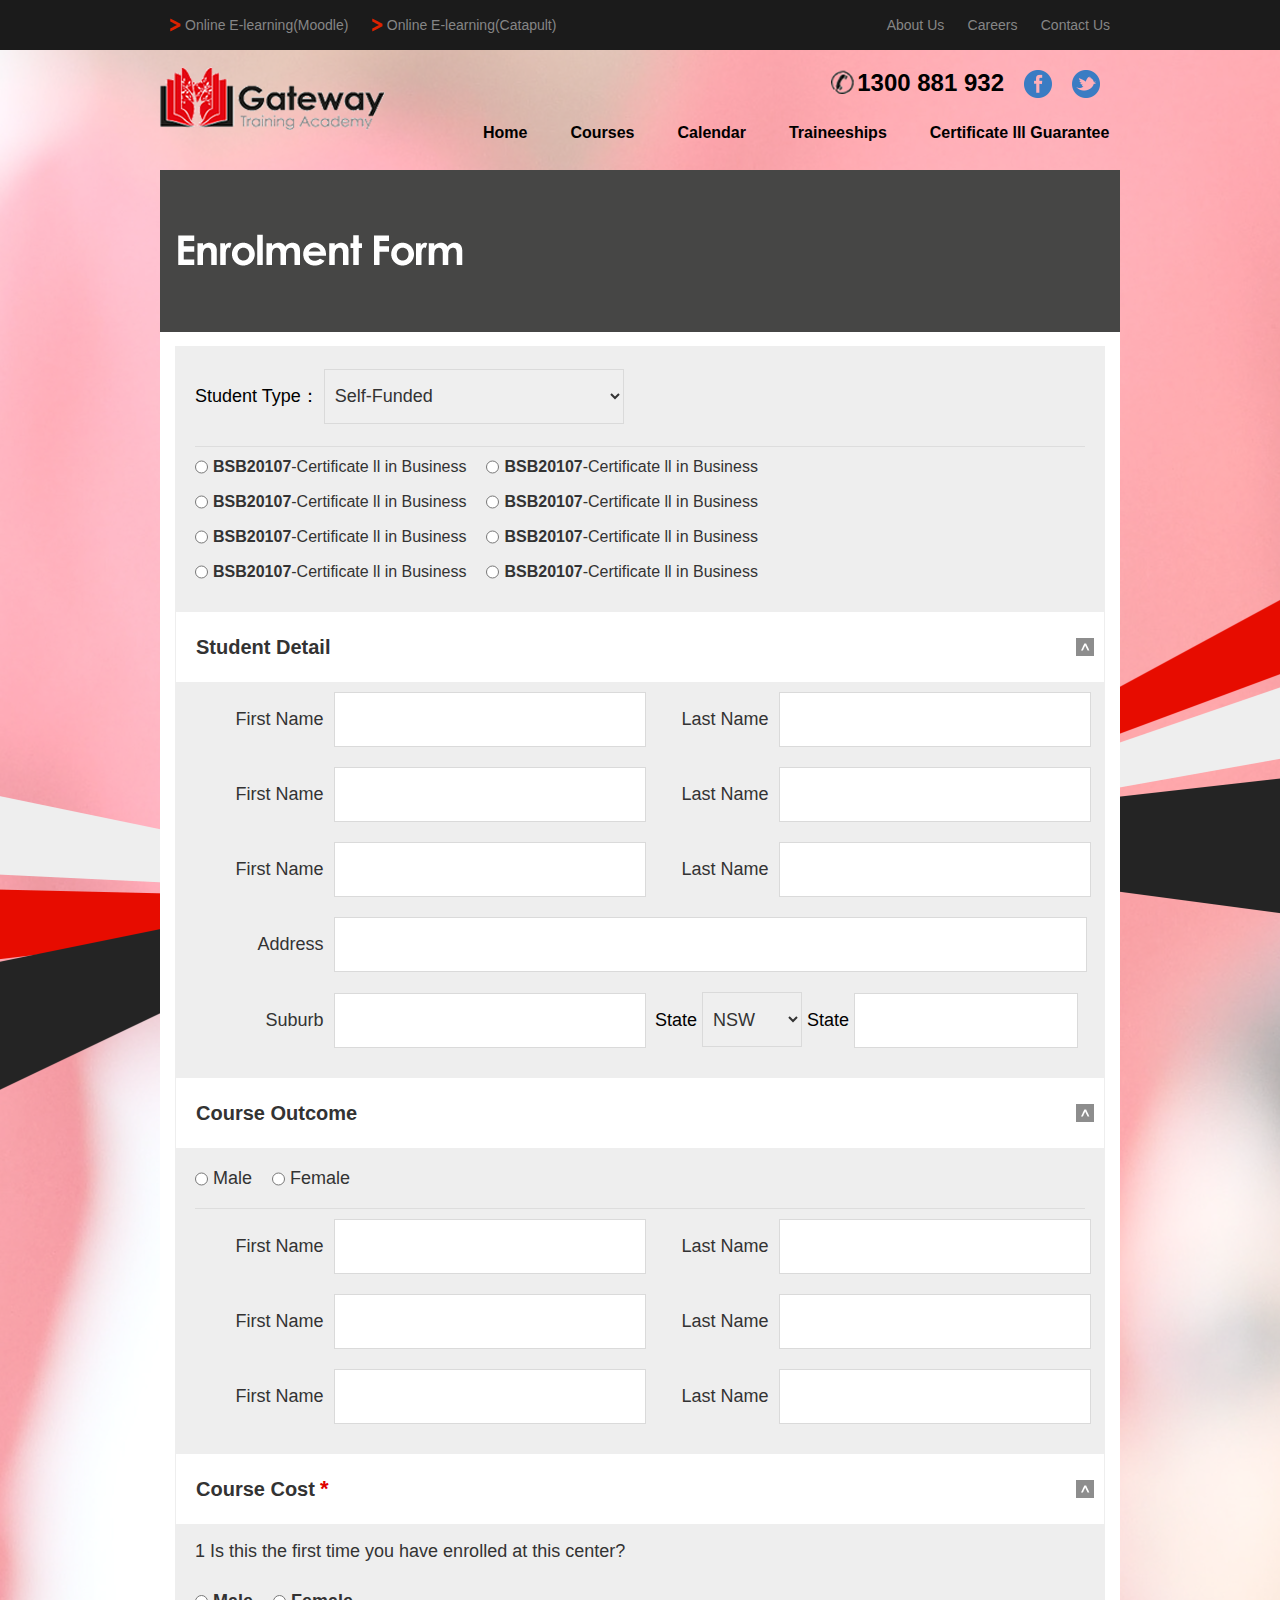
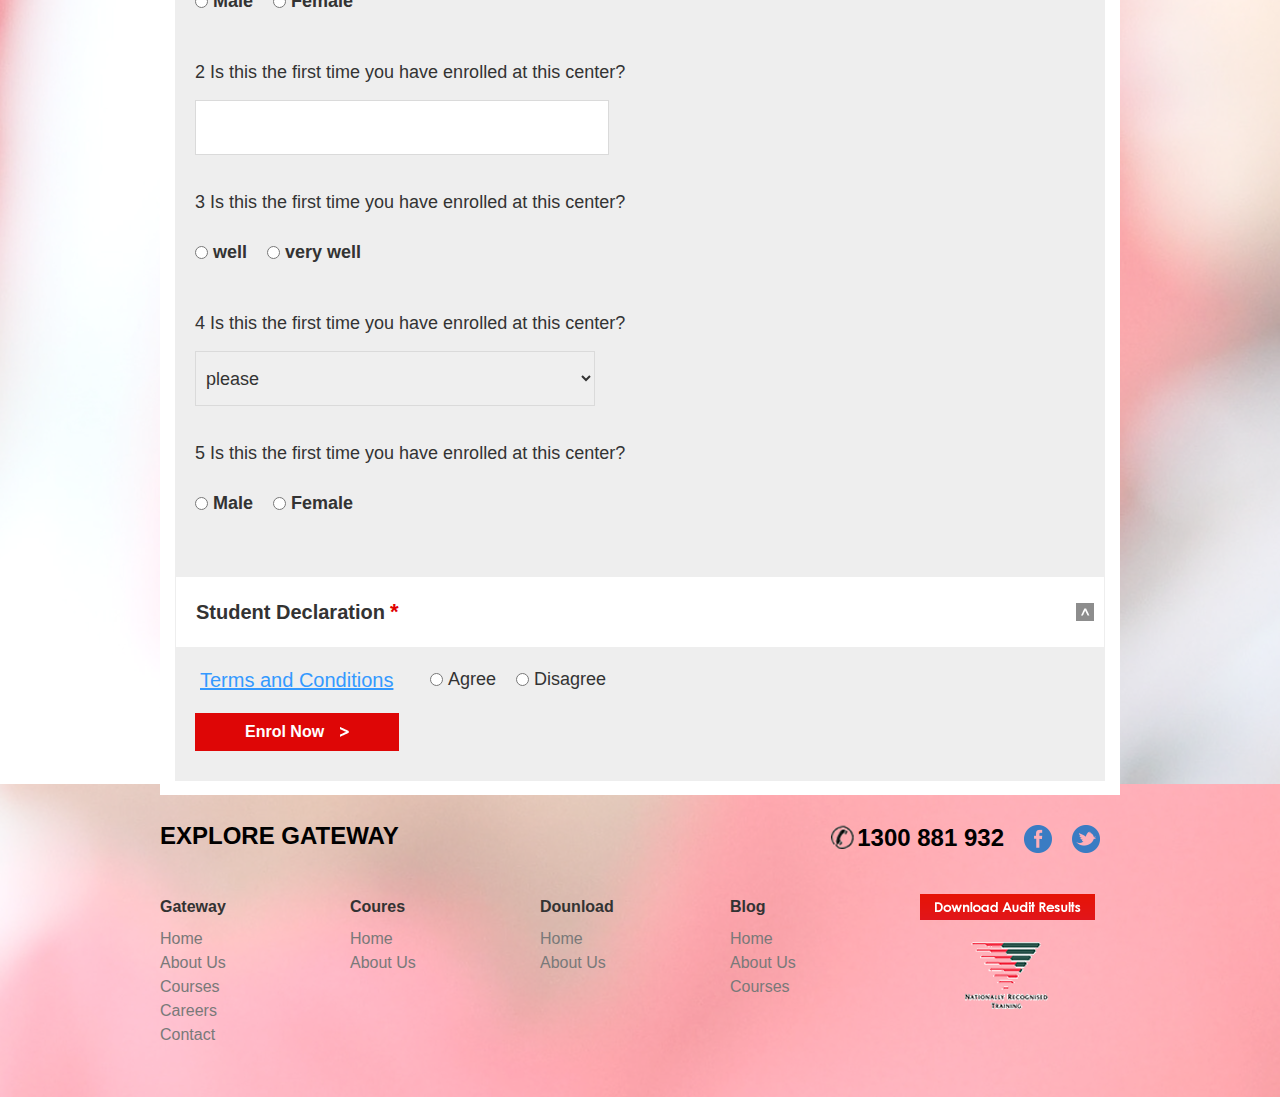
<file: html/form.html>
<!DOCTYPE html PUBLIC "-//W3C//DTD XHTML 1.0 Transitional//EN"
        "http://www.w3.org/TR/xhtml1/DTD/xhtml1-transitional.dtd">
<html xmlns="http://www.w3.org/1999/xhtml">
<head>
    <meta http-equiv="Content-Type" content="text/html; charset=utf-8"/>
    <title>gateway</title>
    <link href="assets/css/ui_base.css" rel="stylesheet" type="text/css"/>
    <link href="assets/css/ui_layout.css" rel="stylesheet" type="text/css"/>
    <link href="assets/css/ui_function.css" rel="stylesheet" type="text/css"/>
    <link href="assets/css/jquery.ui.core.css" rel="stylesheet" type="text/css"/>
    <link href="assets/css/jquery.ui.tabs.css" rel="stylesheet" type="text/css"/>
    <link href="assets/css/jquery.ui.accordion.css" rel="stylesheet" type="text/css"/>
    <link href="assets/css/custom.css" rel="stylesheet" type="text/css"/>
</head>

<body>
<div class="body_bg2"></div>
<div class="top_menu">
    <div class="ui_container w960">
        <div class="pull_left">
            <a href="javascript:void(0)" class="pre_icon">Online E-learning(Moodle)</a>
            <a href="javascript:void(0)" class="pre_icon">Online E-learning(Catapult)</a>
        </div>
        <div class="pull_right">
            <a href="javascript:void(0)">About Us</a>
            <a href="javascript:void(0)">Careers</a>
            <a href="javascript:void(0)">Contact Us</a>
        </div>
    </div>
</div>

<div class="ui_container w960">
    <!--顶部-->
    <div class="header row">
        <div class="grid_7 logo"><img src="assets/img/logo.png" alt=""></div>
        <div class="grid_17">
            <div class="contact">
                <div style="float:right;margin-top: 20px">
                    <span class="mr20"><i class="ico_tel"></i>1300 881 932</span>
                    <i class="ico_facebook mr20"></i>
                    <i class="ico_tiwwer mr20"></i>
                </div>
            </div>
            <div class="menu">
                <ul>
                    <li><a href="index.html">Home</a></li>
                    <li><a href="courses.html">Courses</a></li>
                    <li><a href="calendar.html">Calendar</a></li>
                    <li><a href="javascript:void(0)">Traineeships</a></li>
                    <li><a href="javascript:void(0)">Certificate lll Guarantee</a></li>
                </ul>
            </div>
        </div>
    </div>
    <!--banner-->
    <div class="banner_mod row">
        <img src="assets/img/banner_form.gif" alt="" height="162">
    </div>
    <!--content-->
    <div class="content_mod row mb10">
        <div class="p15">

            <form action="">
                <div class="ui-accordion ui-accordion-icons accordion_style03">
                    <div class="ui-accordion-content" style="display: block">
                        <div class="form_div" style="height:100px;line-height: 100px">Student Type：
                            <select style="width: 300px">
                                <option>Self-Funded</option>
                                <option></option>
                                <option></option>
                            </select>
                        </div>
                        <div style="line-height: 30px;font-size: 16px;margin: 5px 0"><label for="" class="radio"><input type="radio"><b>BSB20107</b>-Certificate ll in Business</label><label for="" class="radio"><input type="radio"><b>BSB20107</b>-Certificate ll in Business</label></div>
                        <div style="line-height: 30px;font-size: 16px;margin: 5px 0"><label for="" class="radio"><input type="radio"><b>BSB20107</b>-Certificate ll in Business</label><label for="" class="radio"><input type="radio"><b>BSB20107</b>-Certificate ll in Business</label></div>
                        <div style="line-height: 30px;font-size: 16px;margin: 5px 0"><label for="" class="radio"><input type="radio"><b>BSB20107</b>-Certificate ll in Business</label><label for="" class="radio"><input type="radio"><b>BSB20107</b>-Certificate ll in Business</label></div>
                        <div style="line-height: 30px;font-size: 16px;margin: 5px 0"><label for="" class="radio"><input type="radio"><b>BSB20107</b>-Certificate ll in Business</label><label for="" class="radio"><input type="radio"><b>BSB20107</b>-Certificate ll in Business</label></div>

                    </div>
                    <h3 class="ui-accordion-header"><span class="ui-icon"></span><a href="#">Student Detail</a></h3>
                    <div class="ui-accordion-content" style="display: block">
                          <table class="form_table">
                              <tr>
                                  <th width="15%">First Name</th>
                                  <td width="35%"><input type="text"></td>
                                  <th width="15%">Last Name</th>
                                  <td><input type="text"></td>
                              </tr>
                              <tr>
                                  <th width="15%">First Name</th>
                                  <td width="35%"><input type="text"></td>
                                  <th width="15%">Last Name</th>
                                  <td><input type="text"></td>
                              </tr>
                              <tr>
                                  <th width="15%">First Name</th>
                                  <td width="35%"><input type="text"></td>
                                  <th width="15%">Last Name</th>
                                  <td><input type="text"></td>
                              </tr>
                              <tr>
                                  <th width="15%">Address</th>
                                  <td colspan="3"><input type="text"></td>
                              </tr>
                              <tr>
                                  <th width="15%">Suburb</th>
                                  <td width="35%"><input type="text"></td>
                                  <td colspan="2">
                                      <label class="ml10">State</label>
                                      <select style="width: 100px">
                                          <option>NSW</option>
                                          <option></option>
                                          <option></option>
                                      </select>
                                      <label>State</label>
                                      <input type="text" style="width: 210px"></td>
                              </tr>
                          </table>
                    </div>
                    <h3 class="ui-accordion-header"><span class="ui-icon"></span><a href="#">Course Outcome</a></h3>
                    <div class="ui-accordion-content" style="display: block">
                        <div class="form_div"><label for="" class="radio"><input type="radio">Male</label><label for="" class="radio"><input type="radio">Female</label></div>
                        <table class="form_table">
                            <tr>
                                <th width="15%">First Name</th>
                                <td width="35%"><input type="text"></td>
                                <th width="15%">Last Name</th>
                                <td><input type="text"></td>
                            </tr>
                            <tr>
                                <th width="15%">First Name</th>
                                <td width="35%"><input type="text"></td>
                                <th width="15%">Last Name</th>
                                <td><input type="text"></td>
                            </tr>
                            <tr>
                                <th width="15%">First Name</th>
                                <td width="35%"><input type="text"></td>
                                <th width="15%">Last Name</th>
                                <td><input type="text"></td>
                            </tr>
                        </table>
                    </div>
                    <h3 class="ui-accordion-header"><span class="ui-icon"></span><a href="#">Course Cost<b class="redstar">*</b></a></h3>
                    <div class="ui-accordion-content" style="display: block">
                        <div class="form_controller">
                                <h3>1 Is this the first time you have enrolled at this center?</h3>
                                <p><label for="" class="radio"><input type="radio">Male</label><label for="" class="radio"><input type="radio">Female</label></p>
                        </div>
                        <div class="form_controller">
                            <h3>2 Is this the first time you have enrolled at this center?</h3>
                            <p><input type="text" style="width: 400px"></p>
                        </div>
                        <div class="form_controller">
                            <h3>3 Is this the first time you have enrolled at this center?</h3>
                            <p><label for="" class="checkbox"><input type="radio">well</label><label for="" class="radio"><input type="radio">very well</label></p>
                        </div>
                        <div class="form_controller">
                            <h3>4 Is this the first time you have enrolled at this center?</h3>
                            <p>
                                <select style="width: 400px">
                                    <option>please</option>
                                    <option></option>
                                    <option></option>
                                    <option></option>
                                </select>
                            </p>
                        </div>
                        <div class="form_controller">
                            <h3>5 Is this the first time you have enrolled at this center?</h3>
                            <p><label for="" class="radio"><input type="radio">Male</label><label for="" class="radio"><input type="radio">Female</label></p>
                        </div>
                    </div>
                    <h3 class="ui-accordion-header"><span class="ui-icon"></span><a href="#">Student Declaration<b class="redstar">*</b></a></h3>
                    <div class="ui-accordion-content" style="display: block">
                        <table class="form_table">
                            <tr>
                                <td width="220"><a href="javascript:void(0)" class="ui_link">Terms and Conditions</a></td>
                                <td><label for="" class="radio"><input type="radio">Agree</label><label for="" class="radio"><input type="radio">Disagree</label></td>
                            </tr>
                        </table>
                        <div class="mb10"><a href="javascript:void(0)" class="btn_red"><span>Enrol Now</span></a></div>
                    </div>
                </div>
            </form>



        </div>
    </div>

    <div class="contact_mod row mb20" style="line-height: 62px">
        <div class="contact">
            <div class="pull_left" style="font-size: 24px;font-weight: bold">EXPLORE GATEWAY</div>
            <div style="float:right;margin-top: 20px">
                <span class="mr20"><i class="ico_tel"></i>1300 881 932</span>
                <i class="ico_facebook mr20"></i>
                <i class="ico_tiwwer mr20"></i>
            </div>
        </div>
    </div>

    <div class="footer row" style="padding-bottom: 50px">
        <div class="pull_left site_map">
            <ul>
                <h3 class="title">Gateway</h3>
                <li><a href="javascript:void(0)">Home</a></li>
                <li><a href="javascript:void(0)">About Us</a></li>
                <li><a href="javascript:void(0)">Courses</a></li>
                <li><a href="javascript:void(0)">Careers</a></li>
                <li><a href="javascript:void(0)">Contact</a></li>
            </ul>
            <ul>
                <h3 class="title">Coures</h3>
                <li><a href="javascript:void(0)">Home</a></li>
                <li><a href="javascript:void(0)">About Us</a></li>
            </ul>
            <ul>
                <h3 class="title">Dounload</h3>
                <li><a href="javascript:void(0)">Home</a></li>
                <li><a href="javascript:void(0)">About Us</a></li>
            </ul>
            <ul>
                <h3 class="title">Blog</h3>
                <li><a href="javascript:void(0)">Home</a></li>
                <li><a href="javascript:void(0)">About Us</a></li>
                <li><a href="javascript:void(0)">Courses</a></li>
            </ul>
        </div>

        <div class="pull_right download">
            <img src="assets/img/download.PNG" alt="">
        </div>
    </div>



</div>

<script type="text/javascript" src="lib/jquery.min.js"></script>
<script type="text/javascript" src="lib/jquery.ui.core.min.js"></script>
<script type="text/javascript" src="lib/jquery.ui.widget.min.js"></script>
<script type="text/javascript" src="lib/jquery.ui.tabs.min.js"></script>
<script type="text/javascript" src="lib/jquery.ui.accordion.min.js"></script>

</body>
</html>
</file>
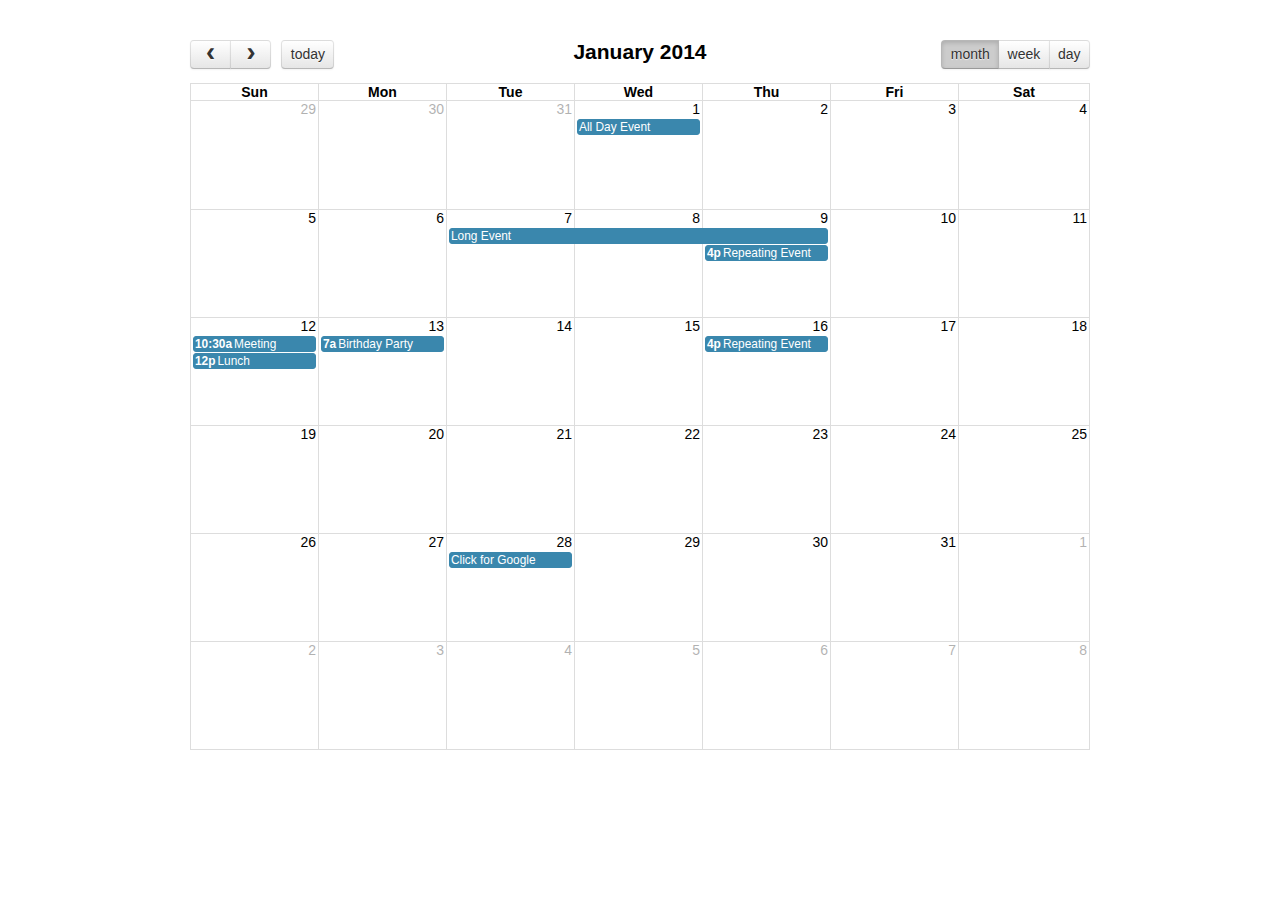
<file: wp-content/plugins/fullcalendar-2.0.0-beta/demos/agenda-views.html>
<!DOCTYPE html>
<html>
<head>
<meta charset='utf-8' />
<link href='../fullcalendar/fullcalendar.css' rel='stylesheet' />
<link href='../fullcalendar/fullcalendar.print.css' rel='stylesheet' media='print' />
<script src='../lib/moment.min.js'></script>
<script src='../lib/jquery.min.js'></script>
<script src='../lib/jquery-ui.custom.min.js'></script>
<script src='../fullcalendar/fullcalendar.min.js'></script>
<script>

	$(document).ready(function() {
		
		$('#calendar').fullCalendar({
			header: {
				left: 'prev,next today',
				center: 'title',
				right: 'month,agendaWeek,agendaDay'
			},
			defaultDate: '2014-01-12',
			editable: true,
			events: [
				{
					title: 'All Day Event',
					start: '2014-01-01'
				},
				{
					title: 'Long Event',
					start: '2014-01-07',
					end: '2014-01-10'
				},
				{
					id: 999,
					title: 'Repeating Event',
					start: '2014-01-09T16:00:00'
				},
				{
					id: 999,
					title: 'Repeating Event',
					start: '2014-01-16T16:00:00'
				},
				{
					title: 'Meeting',
					start: '2014-01-12T10:30:00',
					end: '2014-01-12T12:30:00'
				},
				{
					title: 'Lunch',
					start: '2014-01-12T12:00:00'
				},
				{
					title: 'Birthday Party',
					start: '2014-01-13T07:00:00'
				},
				{
					title: 'Click for Google',
					url: 'http://google.com/',
					start: '2014-01-28'
				}
			]
		});
		
	});

</script>
<style>

	body {
		margin: 0;
		padding: 0;
		font-family: "Lucida Grande",Helvetica,Arial,Verdana,sans-serif;
		font-size: 14px;
	}

	#calendar {
		width: 900px;
		margin: 40px auto;
	}

</style>
</head>
<body>

	<div id='calendar'></div>

</body>
</html>
</file>
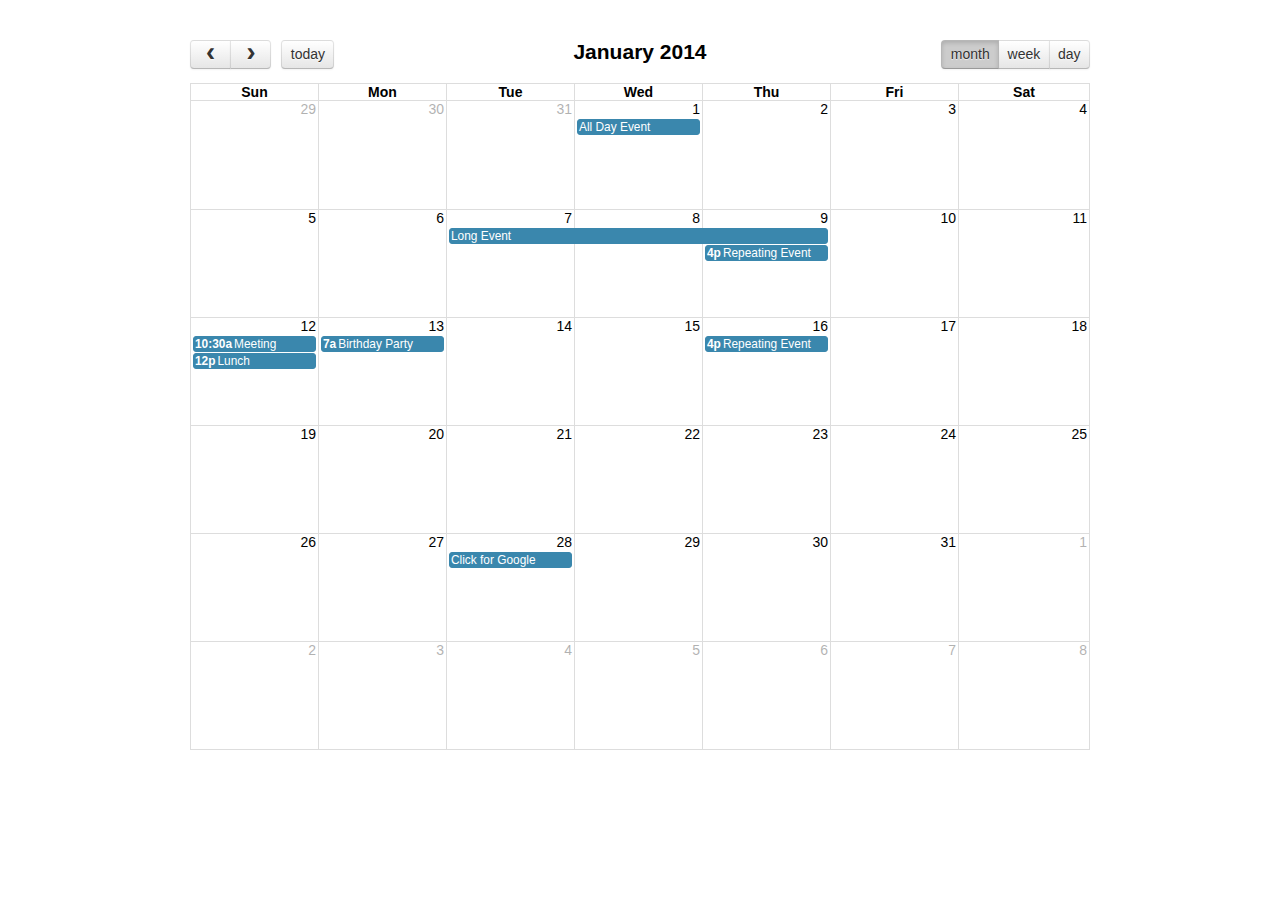
<file: wp-content/plugins/fullcalendar-2.0.0-beta/demos/basic-views.html>
<!DOCTYPE html>
<html>
<head>
<meta charset='utf-8' />
<link href='../fullcalendar/fullcalendar.css' rel='stylesheet' />
<link href='../fullcalendar/fullcalendar.print.css' rel='stylesheet' media='print' />
<script src='../lib/moment.min.js'></script>
<script src='../lib/jquery.min.js'></script>
<script src='../lib/jquery-ui.custom.min.js'></script>
<script src='../fullcalendar/fullcalendar.min.js'></script>
<script>

	$(document).ready(function() {
		
		$('#calendar').fullCalendar({
			header: {
				left: 'prev,next today',
				center: 'title',
				right: 'month,basicWeek,basicDay'
			},
			defaultDate: '2014-01-12',
			editable: true,
			events: [
				{
					title: 'All Day Event',
					start: '2014-01-01'
				},
				{
					title: 'Long Event',
					start: '2014-01-07',
					end: '2014-01-10'
				},
				{
					id: 999,
					title: 'Repeating Event',
					start: '2014-01-09T16:00:00'
				},
				{
					id: 999,
					title: 'Repeating Event',
					start: '2014-01-16T16:00:00'
				},
				{
					title: 'Meeting',
					start: '2014-01-12T10:30:00',
					end: '2014-01-12T12:30:00'
				},
				{
					title: 'Lunch',
					start: '2014-01-12T12:00:00'
				},
				{
					title: 'Birthday Party',
					start: '2014-01-13T07:00:00'
				},
				{
					title: 'Click for Google',
					url: 'http://google.com/',
					start: '2014-01-28'
				}
			]
		});
		
	});

</script>
<style>

	body {
		margin: 0;
		padding: 0;
		font-family: "Lucida Grande",Helvetica,Arial,Verdana,sans-serif;
		font-size: 14px;
	}

	#calendar {
		width: 900px;
		margin: 40px auto;
	}

</style>
</head>
<body>

	<div id='calendar'></div>

</body>
</html>
</file>
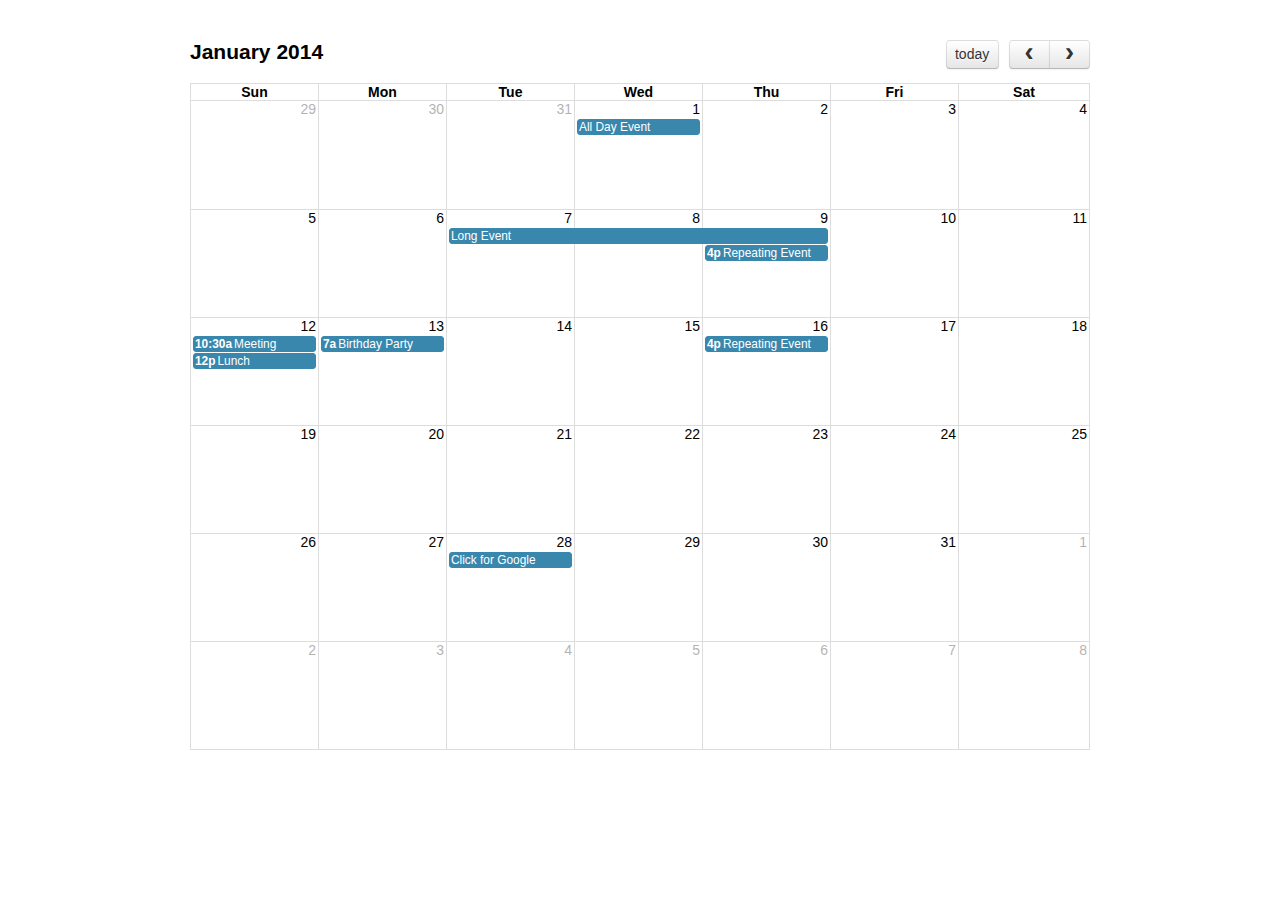
<file: wp-content/plugins/fullcalendar-2.0.0-beta/demos/default.html>
<!DOCTYPE html>
<html>
<head>
<meta charset='utf-8' />
<link href='../fullcalendar/fullcalendar.css' rel='stylesheet' />
<link href='../fullcalendar/fullcalendar.print.css' rel='stylesheet' media='print' />
<script src='../lib/moment.min.js'></script>
<script src='../lib/jquery.min.js'></script>
<script src='../lib/jquery-ui.custom.min.js'></script>
<script src='../fullcalendar/fullcalendar.min.js'></script>
<script>

	$(document).ready(function() {

		$('#calendar').fullCalendar({
			defaultDate: '2014-01-12',
			editable: true,
			events: [
				{
					title: 'All Day Event',
					start: '2014-01-01'
				},
				{
					title: 'Long Event',
					start: '2014-01-07',
					end: '2014-01-10'
				},
				{
					id: 999,
					title: 'Repeating Event',
					start: '2014-01-09T16:00:00'
				},
				{
					id: 999,
					title: 'Repeating Event',
					start: '2014-01-16T16:00:00'
				},
				{
					title: 'Meeting',
					start: '2014-01-12T10:30:00',
					end: '2014-01-12T12:30:00'
				},
				{
					title: 'Lunch',
					start: '2014-01-12T12:00:00'
				},
				{
					title: 'Birthday Party',
					start: '2014-01-13T07:00:00'
				},
				{
					title: 'Click for Google',
					url: 'http://google.com/',
					start: '2014-01-28'
				}
			]
		});
		
	});

</script>
<style>

	body {
		margin: 0;
		padding: 0;
		font-family: "Lucida Grande",Helvetica,Arial,Verdana,sans-serif;
		font-size: 14px;
	}

	#calendar {
		width: 900px;
		margin: 40px auto;
	}

</style>
</head>
<body>

	<div id='calendar'></div>

</body>
</html>
</file>
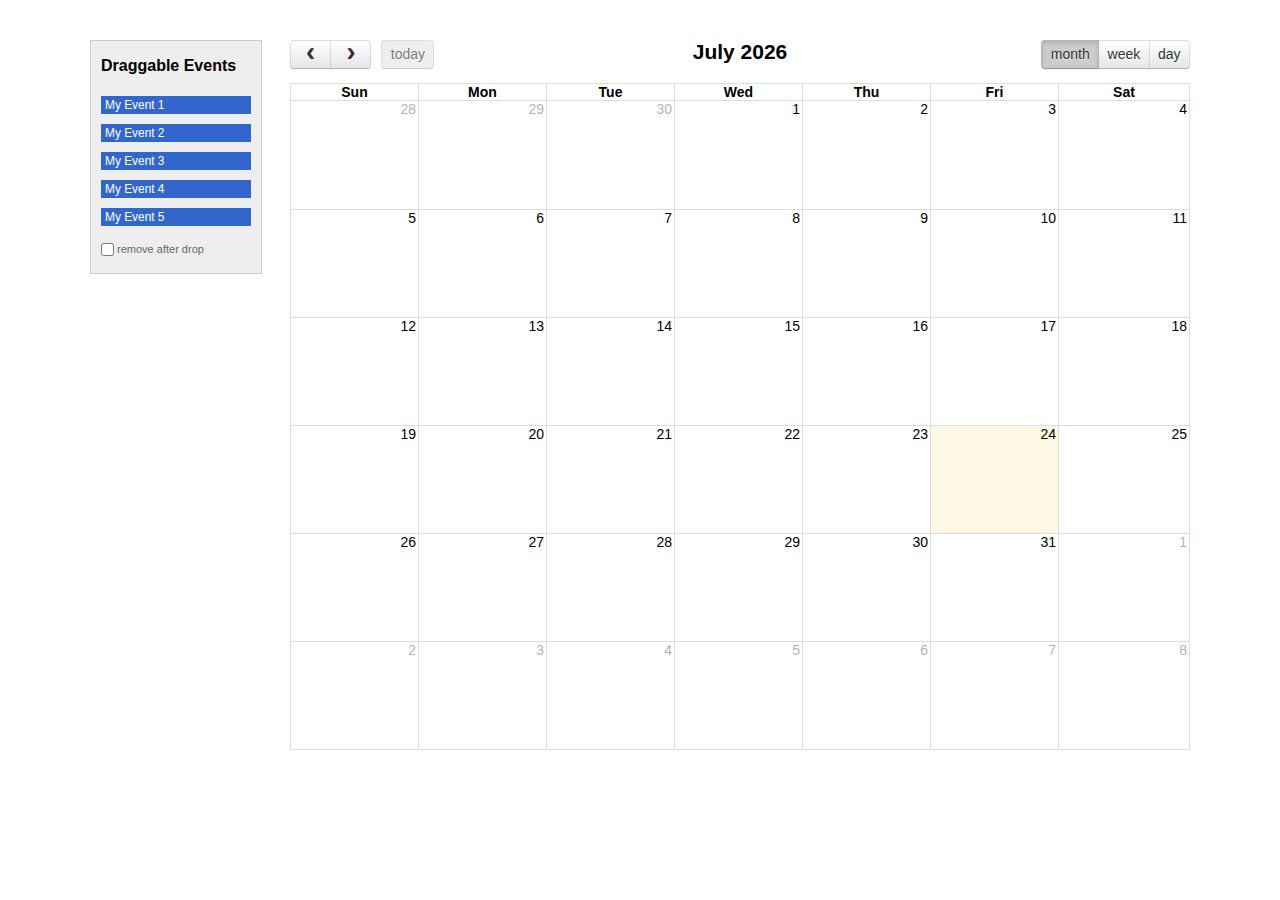
<file: wp-content/plugins/fullcalendar-2.0.0-beta/demos/external-dragging.html>
<!DOCTYPE html>
<html>
<head>
<meta charset='utf-8' />
<link href='../fullcalendar/fullcalendar.css' rel='stylesheet' />
<link href='../fullcalendar/fullcalendar.print.css' rel='stylesheet' media='print' />
<script src='../lib/moment.min.js'></script>
<script src='../lib/jquery.min.js'></script>
<script src='../lib/jquery-ui.custom.min.js'></script>
<script src='../fullcalendar/fullcalendar.min.js'></script>
<script>

	$(document).ready(function() {
	
	
		/* initialize the external events
		-----------------------------------------------------------------*/
	
		$('#external-events div.external-event').each(function() {
		
			// create an Event Object (http://arshaw.com/fullcalendar/docs/event_data/Event_Object/)
			// it doesn't need to have a start or end
			var eventObject = {
				title: $.trim($(this).text()) // use the element's text as the event title
			};
			
			// store the Event Object in the DOM element so we can get to it later
			$(this).data('eventObject', eventObject);
			
			// make the event draggable using jQuery UI
			$(this).draggable({
				zIndex: 999,
				revert: true,      // will cause the event to go back to its
				revertDuration: 0  //  original position after the drag
			});
			
		});
	
	
		/* initialize the calendar
		-----------------------------------------------------------------*/
		
		$('#calendar').fullCalendar({
			header: {
				left: 'prev,next today',
				center: 'title',
				right: 'month,agendaWeek,agendaDay'
			},
			editable: true,
			droppable: true, // this allows things to be dropped onto the calendar !!!
			drop: function(date) { // this function is called when something is dropped
			
				// retrieve the dropped element's stored Event Object
				var originalEventObject = $(this).data('eventObject');
				
				// we need to copy it, so that multiple events don't have a reference to the same object
				var copiedEventObject = $.extend({}, originalEventObject);
				
				// assign it the date that was reported
				copiedEventObject.start = date;
				
				// render the event on the calendar
				// the last `true` argument determines if the event "sticks" (http://arshaw.com/fullcalendar/docs/event_rendering/renderEvent/)
				$('#calendar').fullCalendar('renderEvent', copiedEventObject, true);
				
				// is the "remove after drop" checkbox checked?
				if ($('#drop-remove').is(':checked')) {
					// if so, remove the element from the "Draggable Events" list
					$(this).remove();
				}
				
			}
		});
		
		
	});

</script>
<style>

	body {
		margin-top: 40px;
		text-align: center;
		font-size: 14px;
		font-family: "Lucida Grande",Helvetica,Arial,Verdana,sans-serif;
	}
		
	#wrap {
		width: 1100px;
		margin: 0 auto;
	}
		
	#external-events {
		float: left;
		width: 150px;
		padding: 0 10px;
		border: 1px solid #ccc;
		background: #eee;
		text-align: left;
	}
		
	#external-events h4 {
		font-size: 16px;
		margin-top: 0;
		padding-top: 1em;
	}
		
	.external-event { /* try to mimick the look of a real event */
		margin: 10px 0;
		padding: 2px 4px;
		background: #3366CC;
		color: #fff;
		font-size: .85em;
		cursor: pointer;
	}
		
	#external-events p {
		margin: 1.5em 0;
		font-size: 11px;
		color: #666;
	}
		
	#external-events p input {
		margin: 0;
		vertical-align: middle;
	}

	#calendar {
		float: right;
		width: 900px;
	}

</style>
</head>
<body>
	<div id='wrap'>

		<div id='external-events'>
			<h4>Draggable Events</h4>
			<div class='external-event'>My Event 1</div>
			<div class='external-event'>My Event 2</div>
			<div class='external-event'>My Event 3</div>
			<div class='external-event'>My Event 4</div>
			<div class='external-event'>My Event 5</div>
			<p>
				<input type='checkbox' id='drop-remove' />
				<label for='drop-remove'>remove after drop</label>
			</p>
		</div>

		<div id='calendar'></div>

		<div style='clear:both'></div>

	</div>
</body>
</html>
</file>
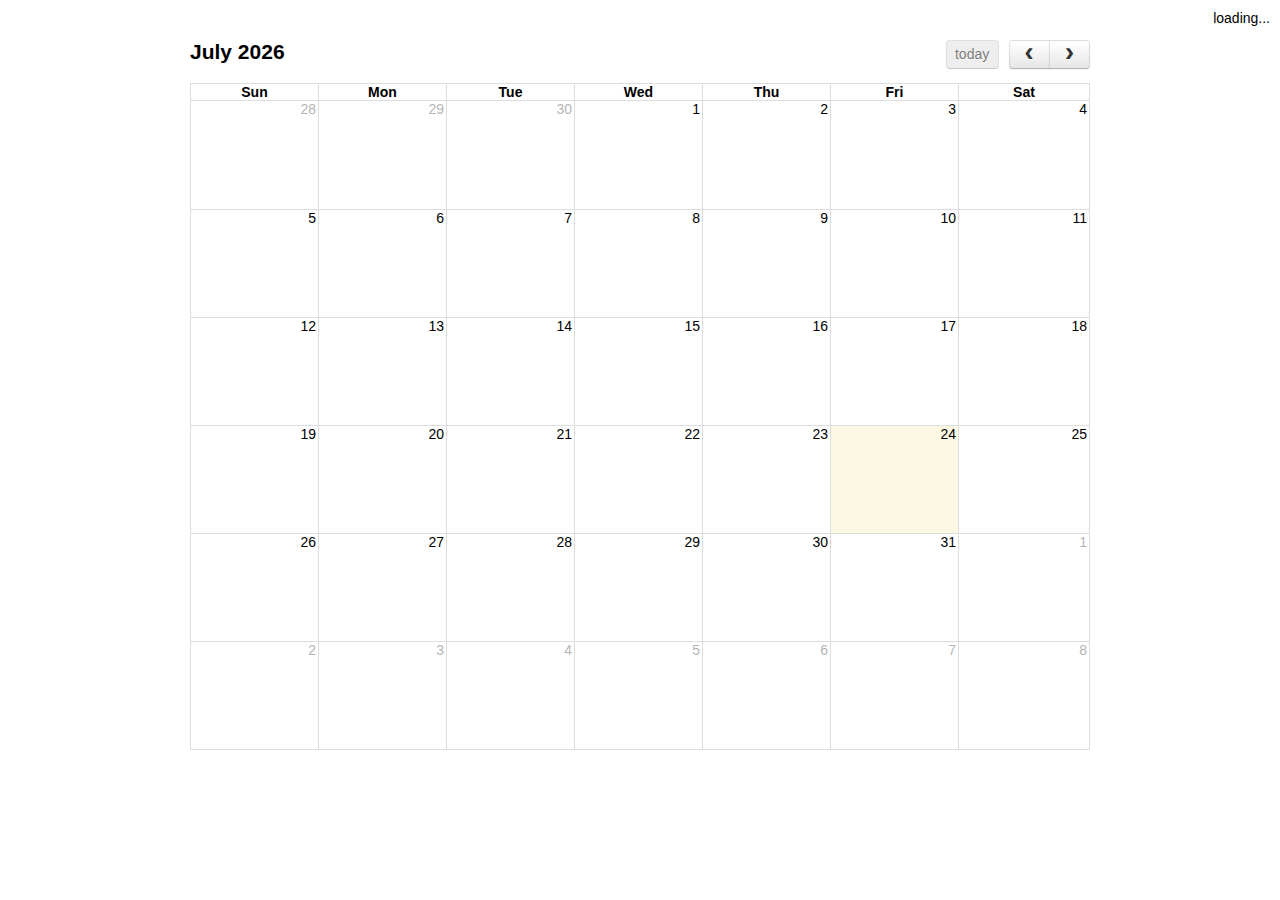
<file: wp-content/plugins/fullcalendar-2.0.0-beta/demos/gcal.html>
<!DOCTYPE html>
<html>
<head>
<meta charset='utf-8' />
<link href='../fullcalendar/fullcalendar.css' rel='stylesheet' />
<link href='../fullcalendar/fullcalendar.print.css' rel='stylesheet' media='print' />
<script src='../lib/moment.min.js'></script>
<script src='../lib/jquery.min.js'></script>
<script src='../fullcalendar/fullcalendar.min.js'></script>
<script src='../fullcalendar/gcal.js'></script>
<script>

	$(document).ready(function() {
	
		$('#calendar').fullCalendar({
		
			// US Holidays
			events: 'https://www.google.com/calendar/feeds/harrywangemail%40gmail.com/private-29990c9dbfe1fee1d648304c2729b263/basic',
			
			eventClick: function(event) {
				// opens events in a popup window
				window.open(event.url, 'gcalevent', 'width=700,height=600');
				return false;
			},
			
			loading: function(bool) {
				$('#loading').toggle(bool);
			}
			
		});
		
	});

</script>
<style>

	body {
		margin: 0;
		padding: 0;
		font-family: "Lucida Grande",Helvetica,Arial,Verdana,sans-serif;
		font-size: 14px;
	}
		
	#loading {
		display: none;
		position: absolute;
		top: 10px;
		right: 10px;
	}

	#calendar {
		width: 900px;
		margin: 40px auto;
	}

</style>
</head>
<body>

	<div id='loading'>loading...</div>

	<div id='calendar'></div>

</body>
</html>
</file>
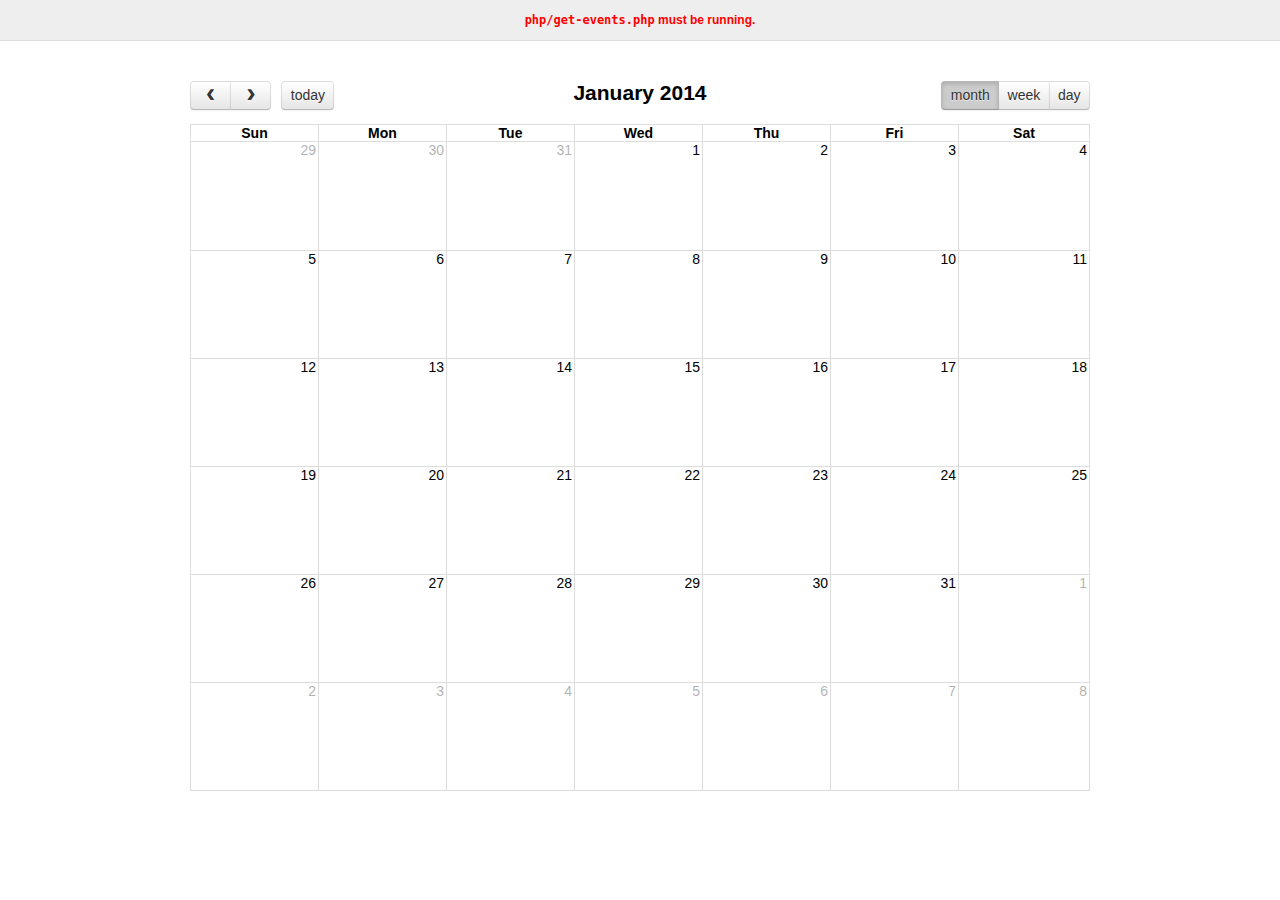
<file: wp-content/plugins/fullcalendar-2.0.0-beta/demos/json.html>
<!DOCTYPE html>
<html>
<head>
<meta charset='utf-8' />
<link href='../fullcalendar/fullcalendar.css' rel='stylesheet' />
<link href='../fullcalendar/fullcalendar.print.css' rel='stylesheet' media='print' />
<script src='../lib/moment.min.js'></script>
<script src='../lib/jquery.min.js'></script>
<script src='../lib/jquery-ui.custom.min.js'></script>
<script src='../fullcalendar/fullcalendar.min.js'></script>
<script>

	$(document).ready(function() {
	
		$('#calendar').fullCalendar({
			header: {
				left: 'prev,next today',
				center: 'title',
				right: 'month,agendaWeek,agendaDay'
			},
			defaultDate: '2014-01-12',
			editable: true,
			events: {
				url: 'php/get-events.php',
				error: function() {
					$('#script-warning').show();
				}
			},
			loading: function(bool) {
				$('#loading').toggle(bool);
			}
		});
		
	});

</script>
<style>

	body {
		margin: 0;
		padding: 0;
		font-family: "Lucida Grande",Helvetica,Arial,Verdana,sans-serif;
		font-size: 14px;
	}

	#script-warning {
		display: none;
		background: #eee;
		border-bottom: 1px solid #ddd;
		padding: 0 10px;
		line-height: 40px;
		text-align: center;
		font-weight: bold;
		font-size: 12px;
		color: red;
	}

	#loading {
		display: none;
		position: absolute;
		top: 10px;
		right: 10px;
	}

	#calendar {
		width: 900px;
		margin: 40px auto;
	}

</style>
</head>
<body>

	<div id='script-warning'>
		<code>php/get-events.php</code> must be running.
	</div>

	<div id='loading'>loading...</div>

	<div id='calendar'></div>

</body>
</html>
</file>
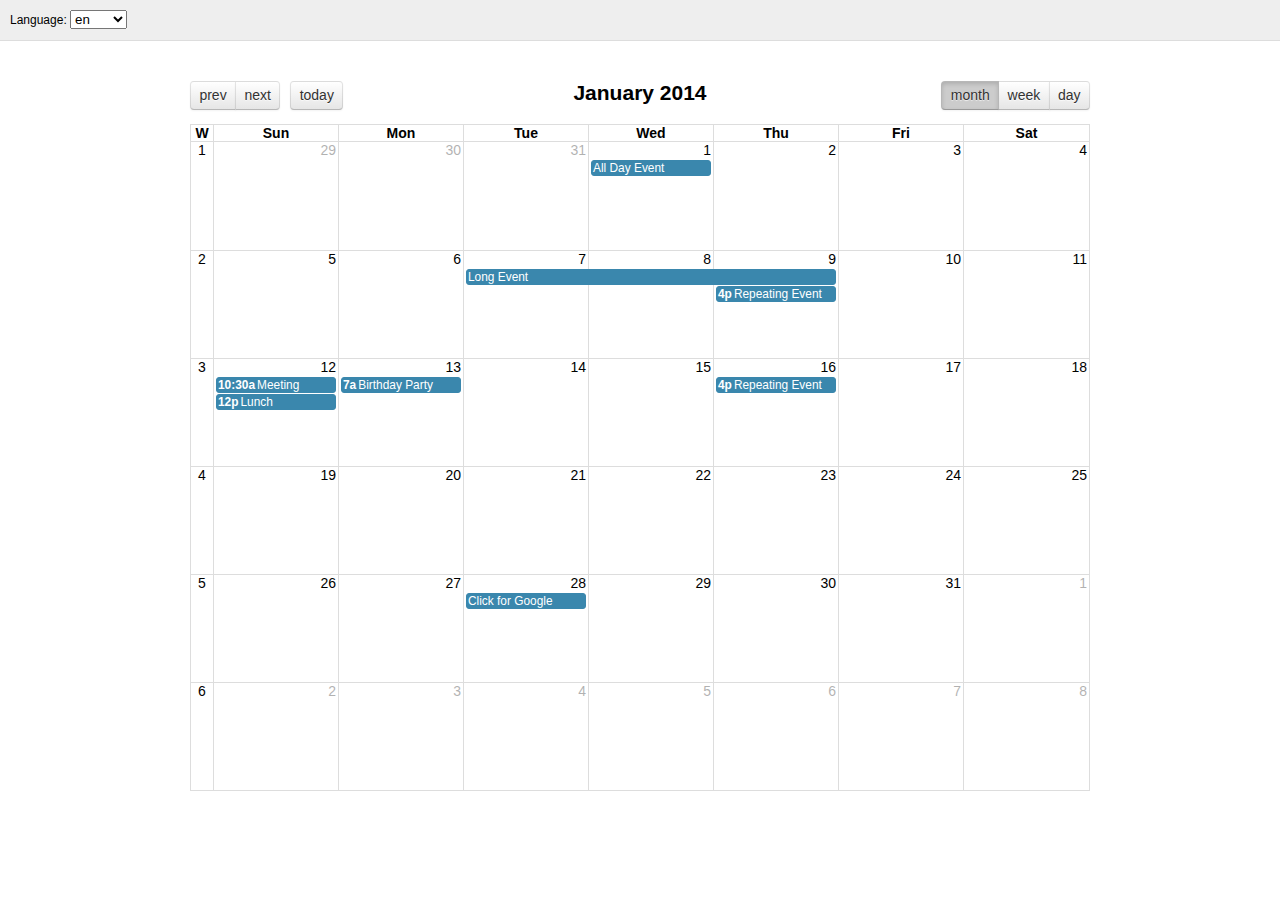
<file: wp-content/plugins/fullcalendar-2.0.0-beta/demos/languages.html>
<!DOCTYPE html>
<html>
<head>
<meta charset='utf-8' />
<link rel='stylesheet' href='../lib/cupertino/jquery-ui.min.css' />
<link href='../fullcalendar/fullcalendar.css' rel='stylesheet' />
<link href='../fullcalendar/fullcalendar.print.css' rel='stylesheet' media='print' />
<script src='../lib/moment.min.js'></script>
<script src='../lib/jquery.min.js'></script>
<script src='../lib/jquery-ui.custom.min.js'></script>
<script src='../fullcalendar/fullcalendar.min.js'></script>
<script src='../fullcalendar/lang/all.js'></script>
<script>

	$(document).ready(function() {
		var currentLangCode = 'en';

		// build the language selector's options
		$.each($.fullCalendar.langs, function(langCode) {
			$('#lang-selector').append(
				$('<option/>')
					.attr('value', langCode)
					.prop('selected', langCode == currentLangCode)
					.text(langCode)
			);
		});

		// rerender the calendar when the selected option changes
		$('#lang-selector').on('change', function() {
			if (this.value) {
				currentLangCode = this.value;
				$('#calendar').fullCalendar('destroy');
				renderCalendar();
			}
		});

		function renderCalendar() {
			$('#calendar').fullCalendar({
				header: {
					left: 'prev,next today',
					center: 'title',
					right: 'month,agendaWeek,agendaDay'
				},
				defaultDate: '2014-01-12',
				lang: currentLangCode,
				buttonIcons: false, // show the prev/next text
				weekNumbers: true,
				editable: true,
				events: [
					{
						title: 'All Day Event',
						start: '2014-01-01'
					},
					{
						title: 'Long Event',
						start: '2014-01-07',
						end: '2014-01-10'
					},
					{
						id: 999,
						title: 'Repeating Event',
						start: '2014-01-09T16:00:00'
					},
					{
						id: 999,
						title: 'Repeating Event',
						start: '2014-01-16T16:00:00'
					},
					{
						title: 'Meeting',
						start: '2014-01-12T10:30:00',
						end: '2014-01-12T12:30:00'
					},
					{
						title: 'Lunch',
						start: '2014-01-12T12:00:00'
					},
					{
						title: 'Birthday Party',
						start: '2014-01-13T07:00:00'
					},
					{
						title: 'Click for Google',
						url: 'http://google.com/',
						start: '2014-01-28'
					}
				]
			});
		}

		renderCalendar();
	});

</script>
<style>

	body {
		margin: 0;
		padding: 0;
		font-family: "Lucida Grande",Helvetica,Arial,Verdana,sans-serif;
		font-size: 14px;
	}

	#top {
		background: #eee;
		border-bottom: 1px solid #ddd;
		padding: 0 10px;
		line-height: 40px;
		font-size: 12px;
	}

	#calendar {
		width: 900px;
		margin: 40px auto;
	}

</style>
</head>
<body>

	<div id='top'>

		Language:
		<select id='lang-selector'></select>

	</div>

	<div id='calendar'></div>

</body>
</html>
</file>
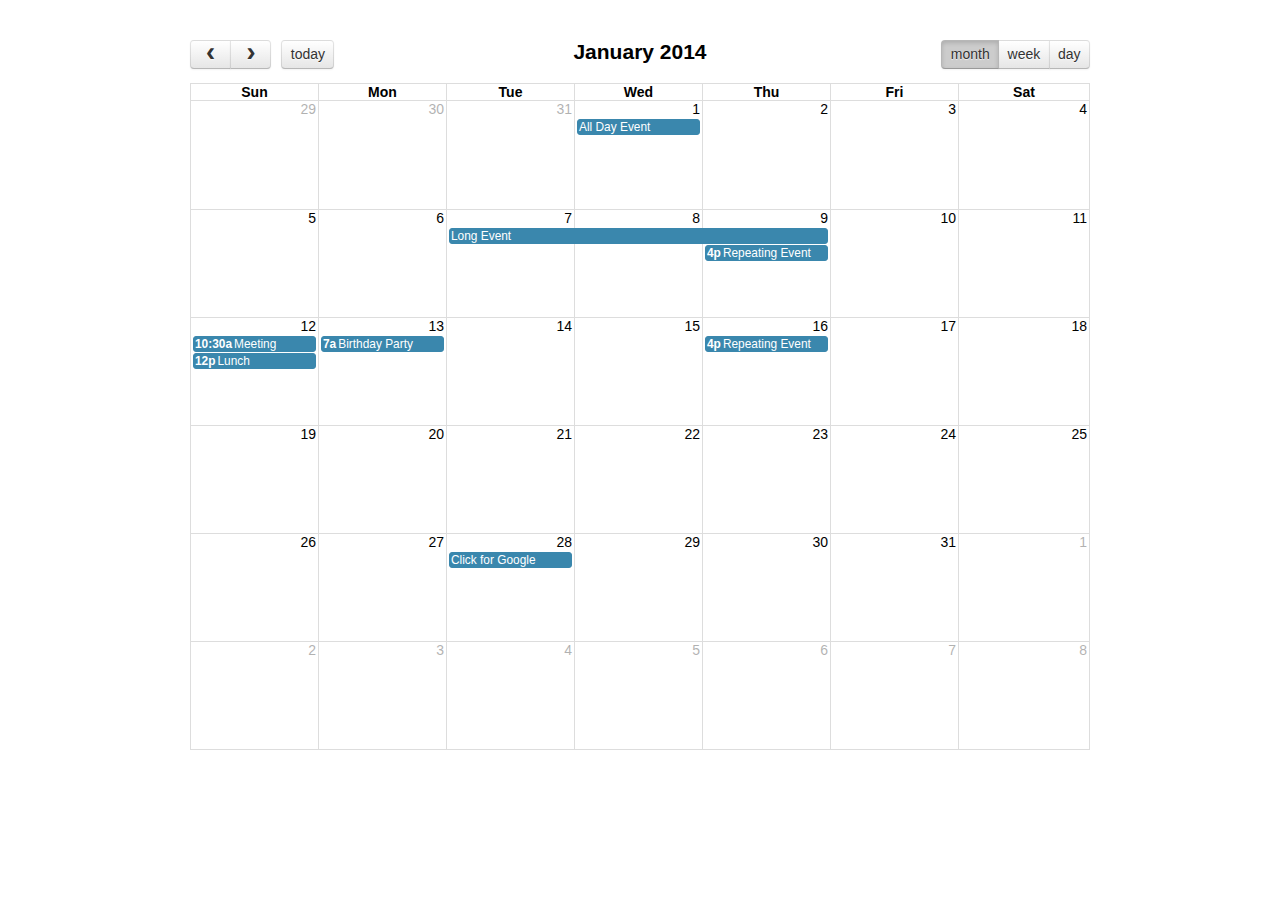
<file: wp-content/plugins/fullcalendar-2.0.0-beta/demos/selectable.html>
<!DOCTYPE html>
<html>
<head>
<meta charset='utf-8' />
<link href='../fullcalendar/fullcalendar.css' rel='stylesheet' />
<link href='../fullcalendar/fullcalendar.print.css' rel='stylesheet' media='print' />
<script src='../lib/moment.min.js'></script>
<script src='../lib/jquery.min.js'></script>
<script src='../lib/jquery-ui.custom.min.js'></script>
<script src='../fullcalendar/fullcalendar.min.js'></script>
<script>

	$(document).ready(function() {
		
		$('#calendar').fullCalendar({
			header: {
				left: 'prev,next today',
				center: 'title',
				right: 'month,agendaWeek,agendaDay'
			},
			defaultDate: '2014-01-12',
			selectable: true,
			selectHelper: true,
			select: function(start, end) {
				var title = prompt('Event Title:');
				var eventData;
				if (title) {
					eventData = {
						title: title,
						start: start,
						end: end
					};
					$('#calendar').fullCalendar('renderEvent', eventData, true); // stick? = true
				}
				$('#calendar').fullCalendar('unselect');
			},
			editable: true,
			events: [
				{
					title: 'All Day Event',
					start: '2014-01-01'
				},
				{
					title: 'Long Event',
					start: '2014-01-07',
					end: '2014-01-10'
				},
				{
					id: 999,
					title: 'Repeating Event',
					start: '2014-01-09T16:00:00'
				},
				{
					id: 999,
					title: 'Repeating Event',
					start: '2014-01-16T16:00:00'
				},
				{
					title: 'Meeting',
					start: '2014-01-12T10:30:00',
					end: '2014-01-12T12:30:00'
				},
				{
					title: 'Lunch',
					start: '2014-01-12T12:00:00'
				},
				{
					title: 'Birthday Party',
					start: '2014-01-13T07:00:00'
				},
				{
					title: 'Click for Google',
					url: 'http://google.com/',
					start: '2014-01-28'
				}
			]
		});
		
	});

</script>
<style>

	body {
		margin: 0;
		padding: 0;
		font-family: "Lucida Grande",Helvetica,Arial,Verdana,sans-serif;
		font-size: 14px;
	}

	#calendar {
		width: 900px;
		margin: 40px auto;
	}

</style>
</head>
<body>

	<div id='calendar'></div>

</body>
</html>
</file>
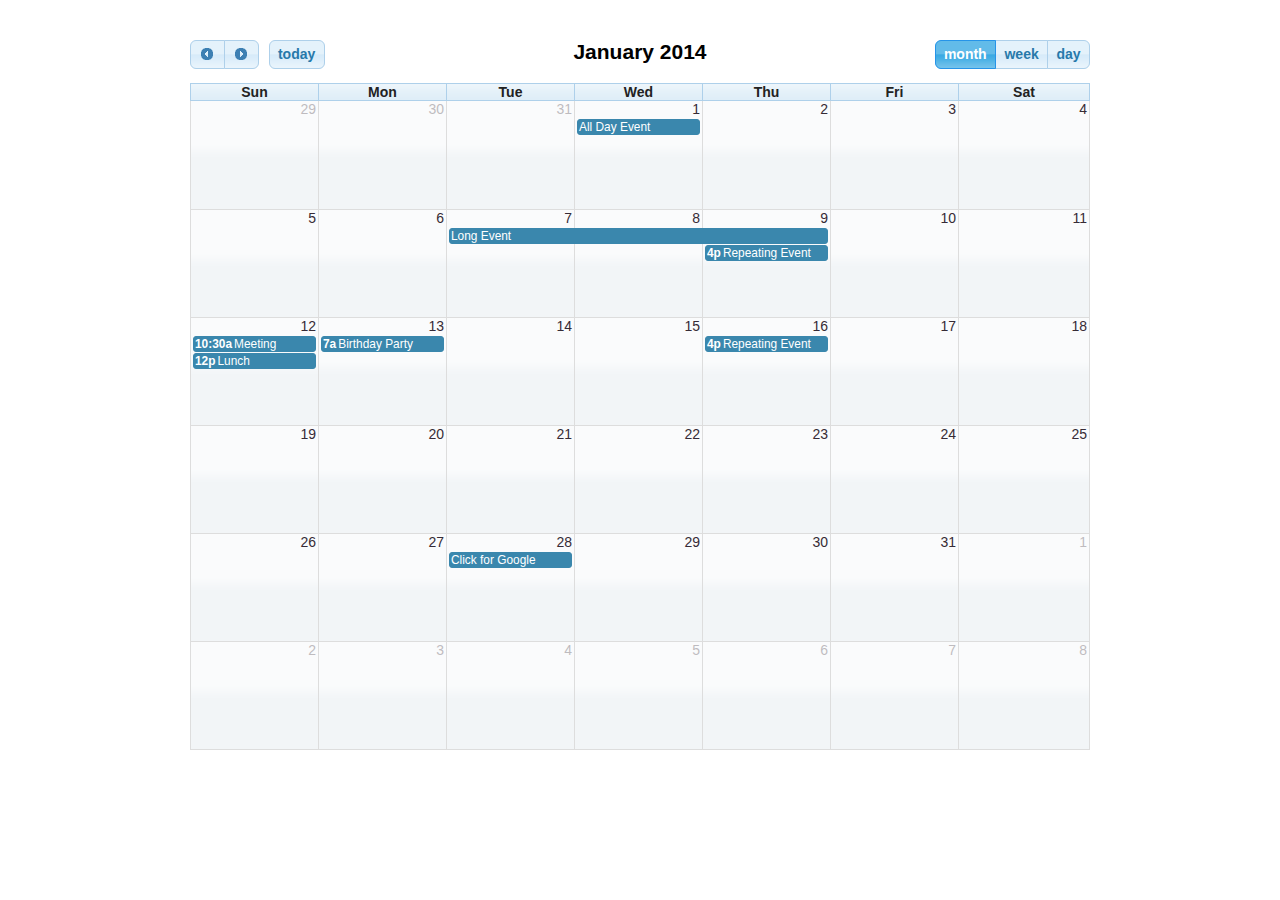
<file: wp-content/plugins/fullcalendar-2.0.0-beta/demos/theme.html>
<!DOCTYPE html>
<html>
<head>
<meta charset='utf-8' />
<link rel='stylesheet' href='../lib/cupertino/jquery-ui.min.css' />
<link href='../fullcalendar/fullcalendar.css' rel='stylesheet' />
<link href='../fullcalendar/fullcalendar.print.css' rel='stylesheet' media='print' />
<script src='../lib/moment.min.js'></script>
<script src='../lib/jquery.min.js'></script>
<script src='../lib/jquery-ui.custom.min.js'></script>
<script src='../fullcalendar/fullcalendar.min.js'></script>
<script>

	$(document).ready(function() {

		$('#calendar').fullCalendar({
			theme: true,
			header: {
				left: 'prev,next today',
				center: 'title',
				right: 'month,agendaWeek,agendaDay'
			},
			defaultDate: '2014-01-12',
			editable: true,
			events: [
				{
					title: 'All Day Event',
					start: '2014-01-01'
				},
				{
					title: 'Long Event',
					start: '2014-01-07',
					end: '2014-01-10'
				},
				{
					id: 999,
					title: 'Repeating Event',
					start: '2014-01-09T16:00:00'
				},
				{
					id: 999,
					title: 'Repeating Event',
					start: '2014-01-16T16:00:00'
				},
				{
					title: 'Meeting',
					start: '2014-01-12T10:30:00',
					end: '2014-01-12T12:30:00'
				},
				{
					title: 'Lunch',
					start: '2014-01-12T12:00:00'
				},
				{
					title: 'Birthday Party',
					start: '2014-01-13T07:00:00'
				},
				{
					title: 'Click for Google',
					url: 'http://google.com/',
					start: '2014-01-28'
				}
			]
		});
		
	});

</script>
<style>

	body {
		margin: 0;
		padding: 0;
		font-family: "Lucida Grande",Helvetica,Arial,Verdana,sans-serif;
		font-size: 14px;
	}

	#calendar {
		width: 900px;
		margin: 40px auto;
	}

</style>
</head>
<body>

	<div id='calendar'></div>

</body>
</html>
</file>
<file: html/assets/css/ui_base.css>
/* --------------

	   ui_base.css: 浏览器样式重置，定义一些基础样式
	   author: xiangxu@wisedu.com

 ------------ */
html {
	height:100%;
}
body {
	font-family:Arial, sans-serif;
	font-size: 12px;

}
body, div, dl, dt, dd, ul, ol, li, h1, h2, h3, h4, h5, h6, pre, code, form, fieldset, legend, input, textarea, p, blockquote, th, td {
	margin:0;
	padding:0;
	font-family:Arial, Helvetica, sans-serif;
}
fieldset, img {
	border:0;
}
address, caption, cite, code, dfn, th, var {
	font-style:normal;
	font-weight:normal;
}
caption, th {
	text-align:left;
}
q:before, q:after {
	content:'';
}
abbr, acronym {
	border:0;
	font-variant:normal;
}
sup {
	vertical-align:text-top;
}
sub {
	vertical-align:text-bottom;
}
iframe{ 
    border: 0;
	width:100%;
	margin:0;
	padding:0;
}
code, pre {
    border-radius: 3px;
    color: #333;
    font-family: Monaco,Menlo,Consolas,"Courier New",monospace;
    font-size: 12px;
    padding: 0 3px 2px;
}
code {
    background-color: #F7F7F9;
    border: 1px solid #E1E1E8;
    color: #DD1144;
    padding: 2px 4px;
    white-space: nowrap;
}
pre {
    background-color: #F5F5F5;
    border: 1px solid rgba(0, 0, 0, 0.15);
    border-radius: 4px 4px 4px 4px;
    display: block;
    font-size: 13px;
    line-height: 20px;
    margin: 0 0 10px;
    padding: 9.5px;
    white-space: pre-wrap;
    word-break: break-all;
    word-wrap: break-word;
}
pre.prettyprint {
    margin-bottom: 20px;
}
pre code{
    background-color: transparent;
    border: 0 none;
    color: inherit;
    padding: 0;
}
ul, ol, li {
	list-style:none outside none;
}
legend {
	color:#555;
}
h1, h3 {
	display:block;
	font-weight:bold;
}
h1, h2, h3, h4, h5, h6 {
    color: inherit;
    font-family: inherit;
    font-weight: bold;
    line-height: 1;
    margin: 10px 0;
}
h1 small, h2 small, h3 small, h4 small, h5 small, h6 small {
    color: #999999;
    font-weight: normal;
    line-height: 1;
}
h1 {
    font-size: 36px;
    line-height: 40px;
}
h2 {
    font-size: 30px;
    line-height: 40px;
}
h3 {
    font-size: 24px;
    line-height: 40px;
}
h4 {
    font-size: 18px;
    line-height: 20px;
}
h5 {
    font-size: 14px;
    line-height: 20px;
}
h6 {
    font-size: 12px;
    line-height: 20px;
}
h1 small {
    font-size: 24px;
}
h2 small {
    font-size: 18px;
}
h3 small {
    font-size: 14px;
}
h4 small {
    font-size: 14px;
}
del, ins {
    text-decoration: none;
}
/* 链接样式
----------------------------------------------------------------------------------------------------*/
a {
	font-size:12px;
    text-decoration:none;
	outline:none;
    bblr:expression(this.onFocus=this.blur()); /* 去掉链接点击的虚线框 */
}
a:link, a:visited {
	text-decoration:none;
}
a:hover {
	text-decoration:underline;
}

/* 图标Cut
a[href^="http:"], a[href^="https:"],
a[href^="http:"]:visited, a[href^="https:"]:visited,
a[href^="mailto:"], a[href$=".pdf"], a[href$=".doc"], a[href$=".xls"],
a[href$=".rss"], a[href$=".rdf"], a[href^="aim:"] {
  padding:2px 22px 2px 0;
  margin:-2px 0;
  background-repeat: no-repeat;
  background-position: right center;
}
 */
/* 扩展 
a[href$=".rss"]           { background-image: url(../images/icons/icon_rss.png); }
a[href$=".xls"]           { background-image: url(../images/icons/icon_xls.png); }
a[href$=".doc"]           { background-image: url(../images/icons/icon_doc.png); }
a[href$=".pdf"]           { background-image: url(../images/icons/icon_pdf.png); }
a[href^="http:"]          { background-image: url(../images/icons/external.png); }
a[href^="https:"]         { background-image: url(../images/icons/lock.png); }
a[href^="mailto:"]        { background-image: url(../images/icons/email.png); }
a[href^="http:"]:visited  { background-image: url(../images/icons/visited.png); }
*/
/* 文件 */


/* IE8 fieldset和legend的有关于padding的hack
----------------------------------------------------------------------------------------------------*/
/*fieldset {*/
	/*padding:0 1.4em 1.4em 1.4em;*/
	/*margin: 0 0 1.5em 0;*/
	/*border: 1px solid #ccc;*/
/*}*/
legend {
	font-weight: bold;
	font-size:1.2em;
	margin-top:-0.2em;
	margin-bottom:1em;
}
/*fieldset, #IE8#HACK {*/
	/*padding-top:1.4em;*/
/*}*/
legend, #IE8#HACK {
	margin-top:0;
	margin-bottom:0;
}
/* 表单控件初始化
----------------------------------------------------------------------------------------------------*/
textarea, 
input[type="text"], 
input[type="password"], 
input[type="datetime"], 
input[type="datetime-local"], 
input[type="date"], 
input[type="month"], 
input[type="time"], 
input[type="week"], 
input[type="number"], 
input[type="email"], 
input[type="url"], 
input[type="search"], 
input[type="tel"], 
input[type="color"], 
.uneditable-input {
    background-color: #fff;
    border: 1px solid #ccc;
    /*box-shadow: 0 1px 1px rgba(0, 0, 0, 0.075) inset;*/
	color: #555;
    display: inline-block;
    padding: 4px 6px;
    line-height: 12px;
}
textarea:focus,
input[type="text"]:focus,
input[type="password"]:focus,
input[type="datetime"]:focus,
input[type="datetime-local"]:focus,
input[type="date"]:focus,
input[type="month"]:focus,
input[type="time"]:focus,
input[type="week"]:focus,
input[type="number"]:focus,
input[type="email"]:focus,
input[type="url"]:focus,
input[type="search"]:focus,
input[type="tel"]:focus,
input[type="color"]:focus,
.uneditable-input:focus {
    outline: 0 none;
}
select {
	border:1px solid #ccc;
	color:#333;
	padding:5px 3px 5px 0;
    outline: none;
}
textarea {
	overflow:auto;
	border:1px solid #ccc;
	color: #555;
}
/*此处去掉了一个line-height：18px;*/
input {
	border:1px solid #ccc;
	padding:4px 6px;
	color: #555;
	display: inline-block;
    height: 20px;
    vertical-align: middle;
}
input[type=radio], input[type=checkbox] {
	vertical-align:middle;
	margin-bottom:1px;
	margin-right:5px;
	border:0;
	background:none;
}
select, input[type="file"] {

}
select[multiple], select[size]{
	height:auto;
}
</file>
<file: html/assets/css/ui_layout.css>
/* --------------

	   ui_layout.css: CSS栅格系统，用于解决页面常见布局，请勿随意修改
	   author: xiangxu@wisedu.com

 ------------ */

/* `ui_container
----------------------------------------------------------------------------------------------------*/

.ui_container{
    margin:0 auto;
	width:960px;
}
.ui_container_fluid{
}
.w960{
	width:960px;
}
.w1000{
	width:1000px;
}
.w1200{
	width:1200px;
}
/* `Grid >> Global
----------------------------------------------------------------------------------------------------*/

.grid_1,
.grid_2,
.grid_3,
.grid_4,
.grid_5,
.grid_6,
.grid_7,
.grid_8,
.grid_9,
.grid_10,
.grid_11,
.grid_12,
.grid_13,
.grid_14,
.grid_15,
.grid_16,
.grid_17,
.grid_18,
.grid_19,
.grid_20,
.grid_21,
.grid_22,
.grid_23,
.grid_24,
.grid_25,
.grid_26,
.grid_27,
.grid_28,
.grid_29,
.grid_30 {
  display: inline;
  float: left;
}

.push_1, .pull_1,
.push_2, .pull_2,
.push_3, .pull_3,
.push_4, .pull_4,
.push_5, .pull_5,
.push_6, .pull_6,
.push_7, .pull_7,
.push_8, .pull_8,
.push_9, .pull_9,
.push_10, .pull_10,
.push_11, .pull_11,
.push_12, .pull_12,
.push_13, .pull_13,
.push_14, .pull_14,
.push_15, .pull_15,
.push_16, .pull_16,
.push_17, .pull_17,
.push_18, .pull_18,
.push_19, .pull_19,
.push_20, .pull_20,
.push_21, .pull_21,
.push_22, .pull_22,
.push_23, .pull_23
.push_14, .pull_24,
.push_25, .pull_25,
.push_26, .pull_26,
.push_27, .pull_27,
.push_28, .pull_28,
.push_29, .pull_29 {
  position: relative;
}

/* `Grid >> Children (Alpha ~ First, Omega ~ Last)
----------------------------------------------------------------------------------------------------*/

.alpha {
  margin-left: 0;
}

.omega {
  margin-right: 0;
}

/* `Grid >> 24 Columns
----------------------------------------------------------------------------------------------------*/

.grid_1 {
  width: 40px;
}

.grid_2 {
  width: 80px;
}

.grid_3 {
  width: 120px;
}

.grid_4 {
  width: 160px;
}

.grid_5 {
  width: 200px;
}

.grid_6 {
  width: 240px;
}

.grid_7 {
  width: 280px;
}

.grid_8 {
  width: 320px;
}

.grid_9 {
  width: 360px;
}

.grid_10 {
  width: 400px;
}

.grid_11 {
  width: 440px;
}

.grid_12 {
  width: 480px;
}

.grid_13{
  width: 520px;
}

.grid_14 {
  width: 560px;
}

.grid_15 {
  width: 600px;
}

.grid_16 {
  width: 640px;
}

.grid_17 {
  width: 680px;
}

.grid_18 {
  width: 720px;
}

.grid_19 {
  width: 760px;
}

.grid_20 {
  width: 800px;
}

.grid_21 {
  width: 840px;
}

.grid_22 {
  width: 880px;
}

.grid_23 {
  width: 920px;
}

.grid_24 {
  width: 960px;
}
.grid_25 {
  width: 1000px;
}
.grid_26 {
  width: 1040px;
}
.grid_27 {
  width: 1080px;
}
.grid_28 {
  width: 1120px;
}
.grid_29 {
  width: 1160px;
}
.grid_30 {
  width: 1200px;
}
/* `Prefix Extra Space >> 24 Columns
----------------------------------------------------------------------------------------------------*/

.prefix_1 {
  margin-left: 40px;
}

.prefix_2 {
  margin-left: 80px;
}

.prefix_3 {
  margin-left: 120px;
}

.prefix_4 {
  margin-left: 160px;
}

.prefix_5 {
  margin-left: 200px;
}

.prefix_6 {
  margin-left: 240px;
}

.prefix_7 {
  margin-left: 280px;
}

.prefix_8 {
  margin-left: 320px;
}

.prefix_9 {
  margin-left: 360px;
}

.prefix_10 {
  margin-left: 400px;
}

.prefix_11 {
  margin-left: 440px;
}

.prefix_12 {
  margin-left: 480px;
}

.prefix_13 {
  margin-left: 520px;
}

.prefix_14 {
  margin-left: 560px;
}

.prefix_15 {
  margin-left: 600px;
}

.prefix_16 {
  margin-left: 640px;
}

.prefix_17 {
  margin-left: 680px;
}

.prefix_18 {
  margin-left: 720px;
}

.prefix_19 {
  margin-left: 760px;
}

.prefix_20 {
  margin-left: 800px;
}

.prefix_21 {
  margin-left: 840px;
}

.prefix_22 {
  margin-left: 880px;
}

.prefix_23 {
  margin-left: 920px;
}

.prefix_24 {
  margin-left: 960px;
}

.prefix_25 {
  margin-left: 1000px;
}

.prefix_26 {
  margin-left: 1040px;
}

.prefix_27 {
  margin-left: 1080px;
}

.prefix_28 {
  margin-left: 1120px;
}

.prefix_29 {
  margin-left: 1160px;
}

.prefix_30 {
  margin-left: 1200px;
}

/* `Suffix Extra Space >> 24 Columns
----------------------------------------------------------------------------------------------------*/

.suffix_1 {
  margin-right: 40px;
}

.suffix_2 {
  margin-right: 80px;
}

.suffix_3 {
  margin-right: 120px;
}

.suffix_4 {
  margin-right: 160px;
}

.suffix_5 {
  margin-right: 200px;
}

.suffix_6 {
  margin-right: 240px;
}

.suffix_7 {
  margin-right: 280px;
}

.suffix_8 {
  margin-right: 320px;
}

.suffix_9 {
  margin-right: 360px;
}

.suffix_10 {
  margin-right: 400px;
}

.suffix_11 {
  margin-right: 440px;
}

.suffix_12 {
  margin-right: 480px;
}

.suffix_13 {
  margin-right: 520px;
}

.suffix_14 {
  margin-right: 560px;
}

.suffix_15 {
  margin-right: 600px;
}

.suffix_16 {
  margin-right: 640px;
}

.suffix_17 {
  margin-right: 680px;
}

.suffix_18 {
  margin-right: 720px;
}

.suffix_19 {
  margin-right: 760px;
}

.suffix_20 {
  margin-right: 800px;
}

.suffix_21 {
  margin-right: 840px;
}

.suffix_22 {
  margin-right: 880px;
}

.suffix_23 {
  margin-right: 920px;
}

.suffix_24 {
  margin-right: 960px;
}

.suffix_25 {
  margin-left: 1000px;
}

.suffix_26 {
  margin-left: 1040px;
}

.suffix_27 {
  margin-left: 1080px;
}

.suffix_28 {
  margin-left: 1120px;
}

.suffix_29 {
  margin-left: 1160px;
}

.suffix_30 {
  margin-left: 1200px;
}

/* `Push Space >> 24 Columns
----------------------------------------------------------------------------------------------------*/

.push_1 {
  left: 40px;
}

.push_2 {
  left: 80px;
}

.push_3 {
  left: 120px;
}

.push_4 {
  left: 160px;
}

.push_5 {
  left: 200px;
}

.push_6 {
  left: 240px;
}

.push_7 {
  left: 280px;
}

.push_8 {
  left: 320px;
}

.push_9 {
  left: 360px;
}

.push_10 {
  left: 400px;
}

.push_11 {
  left: 440px;
}

.push_12 {
  left: 480px;
}

.push_13 {
  left: 520px;
}

.push_14 {
  left: 560px;
}

.push_15 {
  left: 600px;
}

.push_16 {
  left: 640px;
}

.push_17 {
  left: 680px;
}

.push_18 {
  left: 720px;
}

.push_19 {
  left: 760px;
}

.push_20 {
  left: 800px;
}

.push_21 {
  left: 840px;
}

.push_22 {
  left: 880px;
}

.push_23 {
  left: 920px;
}

/* `Pull Space >> 24 Columns
----------------------------------------------------------------------------------------------------*/

.pull_1 {
  left: -40px;
}

.pull_2 {
  left: -80px;
}

.pull_3 {
  left: -120px;
}

.pull_4 {
  left: -160px;
}

.pull_5 {
  left: -200px;
}

.pull_6 {
  left: -240px;
}

.pull_7 {
  left: -280px;
}

.pull_8 {
  left: -320px;
}

.pull_9 {
  left: -360px;
}

.pull_10 {
  left: -400px;
}

.pull_11 {
  left: -440px;
}

.pull_12 {
  left: -480px;
}

.pull_13 {
  left: -520px;
}

.pull_14 {
  left: -560px;
}

.pull_15 {
  left: -600px;
}

.pull_16 {
  left: -640px;
}

.pull_17 {
  left: -680px;
}

.pull_18 {
  left: -720px;
}

.pull_19 {
  left: -760px;
}

.pull_20 {
  left: -800px;
}

.pull_21 {
  left: -840px;
}

.pull_22 {
  left: -880px;
}

.pull_23 {
  left: -920px;
}

/*流动布局*/
.grid_g {
    letter-spacing: -0.31em;
    word-spacing: -0.43em;
}
.grid_1, 
.grid_1_2, 
.grid_1_3, 
.grid_2_3, 
.grid_1_4, 
.grid_3_4, 
.grid_1_5, 
.grid_2_5, 
.grid_3_5, 
.grid_4_5, 
.grid_1_6, 
.grid_5_6, 
.grid_1_8, 
.grid_3_8, 
.grid_5_8, 
.grid_7_8, 
.grid_1_12, 
.grid_5_12, 
.grid_7_12, 
.grid_11_12, 
.grid_1_24, 
.grid_5_24, 
.grid_7_24, 
.grid_11_24, 
.grid_13_24, 
.grid_17_24, 
.grid_19_24, 
.grid_23_24 {
    display: inline;
    letter-spacing: normal;
    vertical-align: top;
    word-spacing: normal;
	float:left;
    /*overflow: hidden;*/
}
.grid_1 {
    display: block;
}
.grid_1_2 {
    width: 50%;
}
.grid_1_3 {
    width: 33.3333%;
}
.grid_2_3 {
    width: 66.6667%;
}
.grid_1_4 {
    width: 25%;
}
.grid_3_4 {
    width: 75%;
}
.grid_1_5 {
    width: 20%;
}
.grid_2_5 {
    width: 40%;
}
.grid_3_5 {
    width: 60%;
}
.grid_4_5 {
    width: 80%;
}
.grid_1_6 {
    width: 16.656%;
}
.grid_5_6 {
    width: 83.33%;
}
.grid_1_8 {
    width: 12.5%;
}
.grid_3_8 {
    width: 37.5%;
}
.grid_5_8 {
    width: 62.5%;
}
.grid_7_8 {
    width: 87.5%;
}
.grid_1_12 {
    width: 8.3333%;
}
.grid_5_12 {
    width: 41.6666%;
}
.grid_7_12 {
    width: 58.3333%;
}
.grid_11_12 {
    width: 91.6666%;
}
.grid_1_24 {
    width: 4.1666%;
}
.grid_5_24 {
    width: 20.8333%;
}
.grid_7_24 {
    width: 29.1666%;
}
.grid_11_24 {
    width: 45.8333%;
}
.grid_13_24 {
    width: 54.1666%;
}
.grid_17_24 {
    width: 70.8333%;
}
.grid_19_24 {
    width: 79.1666%;
}
.grid_23_24 {
    width: 95.8333%;
}
/*混合布局 author:weiyanwen; date 2013.4.16*/
.fix_left{
    float: left;
    display: inline;

}
.fix_right{
    float: right;
    display: inline;

}
.right_1{
    margin-right:40px ;

}
.right_2{
    margin-right:80px ;
}
.right_3{
    margin-right:120px ;
}
.right_4{
    margin-right:160px ;
}
.right_5{
    margin-right:200px ;
}
.right_6{
    margin-right:240px ;
}
.right_7{
    margin-right:280px ;
}
.right_8{
    margin-right:320px ;
}
.right_9{
    margin-right:360px ;
}
.right_10{
    margin-right:400px ;
}
.right_11{
    margin-right:440px ;
}
.right_12{
    margin-right:480px ;
}
.right_13{
    margin-right:520px ;
}
.right_14{
    margin-right:560px ;
}
.right_15{
    margin-right:600px ;
}
.right_16{
    margin-right:640px ;
}
.right_17{
    margin-right:680px ;
}
.right_18{
    margin-right:720px ;
}
.right_19{
    margin-right:760px ;
}
.right_20{
    margin-right:800px ;
}
.right_21{
    margin-right:840px ;
}
.right_22{
    margin-right:880px ;
}
.right_23{
    margin-right:920px ;
}
.right_24{
    margin-right:960px ;
}
.left_1{
    margin-left:40px ;
}
.left_2{
    margin-left:80px ;
}
.left_3{
    margin-left:120px ;
}
.left_4{
    margin-left:160px ;
}
.left_5{
    margin-left:200px ;
}
.left_6{
    margin-left:240px ;
}
.left_7{
    margin-left:280px ;
}
.left_8{
    margin-left:320px ;
}
.left_9{
    margin-left:360px ;
}
.left_10{
    margin-left:400px ;
}
.left_11{
    margin-left:440px ;
}
.left_12{
    margin-left:480px ;
}
.left_13{
    margin-left:520px ;
}
.left_14{
    margin-left:560px ;
}
.left_15{
    margin-left:600px ;
}
.left_16{
    margin-left:640px ;
}
.left_17{
    margin-left:680px ;
}
.left_18{
    margin-left:720px ;
}
.left_19{
    margin-left:760px ;
}
.left_20{
    margin-left:800px ;
}
.left_21{
    margin-left:840px ;
}
.left_22{
    margin-left:880px ;
}
.left_23{
    margin-left:920px ;
}
.left_24{
    margin-left:960px ;
}


.row {
    clear: both;
}
.row:before, .row:after {
    content: "";
    display: table;
}
.row:after {
    clear: both;
}

/* 清除浮动元素
----------------------------------------------------------------------------------------------------*/
.clear {
  clear: both;
  display: block;
  overflow: hidden;
  visibility: hidden;
  width: 0;
  height: 0;
}

.clearfix:before,
.clearfix:after,
.ui_container:before,
.ui_container:after, 
.ui_container_fluid:before, 
.ui_container_fluid:after {
  content: '';
  display: block;
  overflow: hidden;
  visibility: hidden;
  font-size: 0;
  line-height: 0;
  width: 0;
  height: 0;
}

.clearfix:after,
.ui_container:after,
.ui_container_fluid:after{
  clear: both;
  height: 0;
  overflow: hidden;
  clear: both;
}

.clearfix,
.ui_container{
  zoom: 1;
}
</file>
<file: html/assets/css/ui_function.css>
/* --------------

	   ui_function.css: CSS常用class预定义
	   author: xiangxu@wisedu.com

 ------------ */
.f12 {
    font-size: 12px;
}

.f13 {
    font-size: 13px;
}

.f14 {
    font-size: 14px;
}

.f16 {
    font-size: 16px;
}

.f20 {
    font-size: 20px;
}

.farial {
    font-family: Arial;
}

.w50 {
    width: 50px;
}

.w80 {
    width: 80px;
}

.w100 {
    width: 100px;
}

.w150 {
    width: 150px;
}

.w200 {
    width: 200px;
}

.w230 {
    width: 227px;
}

.w250 {
    width: 250px;
}

.w300 {
    width: 300px;
}

.w400 {
    width: 400px;
}

.w450 {
    width: 450px;
}

.w600 {
    width: 600px;
}

.w960 {
    width: 960px;
}

.clearfix:after {
    clear: both;
    height: 0;
    display: block;
    content: ".";
    visibility: hidden
}

.clearfix {
    display: block;
}

.ellipsis {
    white-space: nowrap;
    overflow: hidden;
    text-overflow: ellipsis;
}

.green {
    color: #238905;
}

.blue {
    color: #3163B6;
}

.dark_blue {
    color: #30434d;
}

.red {
    color: #D55111;
}

.black {
    color: #000;
}

.grey {
    color: #999;
}

.yellow {
    color: #FF6600;
}

.m5 {
    margin: 5px;
}

.m10 {
    margin: 10px;
}

.m20 {
    margin: 20px;
}

.m30 {
    margin: 30px;
}

.ml5 {
    margin-left: 5px;
}

.mr5 {
    margin-right: 5px;
}

.mt5 {
    margin-top: 5px;
}

.mb5 {
    margin-bottom: 5px;
}

.ml10 {
    margin-left: 10px;
}

.mr10 {
    margin-right: 10px;
}

.mt10 {
    margin-top: 10px;
}

.mb10 {
    margin-bottom: 10px;
}

.ml20 {
    margin-left: 20px;
}

.mr20 {
    margin-right: 20px;
}

.mt20 {
    margin-top: 20px;
}

.mt-20 {
    margin-top: -20px;
}

.mb20 {
    margin-bottom: 20px;
}

.ml30 {
    margin-left: 30px;
}

.mr30 {
    margin-right: 30px;
}

.mt30 {
    margin-top: 30px;
}

.mt-30 {
    margin-top: -30px;
}

.mb30 {
    margin-bottom: 30px;
}

.p5 {
    padding: 5px;
}

.p10 {
    padding: 10px;
}

.p15 {
    padding: 15px;
}

.p20 {
    padding: 20px;
}

.p30 {
    padding: 30px;
}

.pl5 {
    padding-left: 5px;
}

.pr5 {
    padding-right: 5px;
}

.pt5 {
    padding-top: 5px;
}

.pb5 {
    padding-bottom: 5px;
}

.pl10 {
    padding-left: 10px;
}

.pr10 {
    padding-right: 10px;
}

.pt10 {
    padding-top: 10px;
}

.pb10 {
    padding-bottom: 10px;
}

.pl20 {
    padding-left: 20px;
}

.pr20 {
    padding-right: 20px;
}

.pt20 {
    padding-top: 20px;
}

.pb20 {
    padding-bottom: 20px;
}

.pl30 {
    padding-left: 30px;
}

.pr30 {
    padding-right: 30px;
}

.pt30 {
    padding-top: 30px;
}

.pb30 {
    padding-bottom: 30px;
}

.align_r {
    text-align: right;
}

.align_c {
    text-align: center;
}

.align_l {
    text-align: left;
}

.bold {
    font-weight: bold;
}

.pull_left {
    float: left;
}

.pull_right {
    float: right;
}

.dis_inline {
    display: inline;
}

.hand {
    cursor: pointer;
}

.disable {
    background: #e7e7e7;
    cursor: default;
}

.l30 {
    height: 30px;
    line-height: 30px;
}

.l50 {
    height: 50px;
    line-height: 50px;
}

.l80 {
    height: 80px;
    line-height: 80px;
}

.l100 {
    height: 100px;
    line-height: 100px;
}

.nobg {
    background: none;
}
.undis,
.hidden{
    display: none;
}
.dis,
.show{
    display: block;
}

.ind {
    text-indent: 2em;
}

.page_header {
    border-bottom: 1px solid #EEEEEE;
    margin: 20px 0 30px;
    padding-bottom: 9px;
}

/* 定义页面固定模块的快捷样式，比如页面固定顶部菜
----------------------------------------------------------------------------------------------------*/
.fixed_top,
.fixed_bottom,
.fixed_left,
.fixed_right {
    position: fixed;
    z-index: 10000;
    width: 100%;
}

.fixed_top {
    bottom: auto;
    top: 0;
}

.fixed_bottom {
    bottom: 0;
    top: auto;
}

.fixed_left {
    left: 0;
    right: auto;
    width: auto;
    height: 100%;
}

.fixed_right {
    right: 0;
    left: auto;
    width: auto;
    height: 100%;
}



/* input框宽度
----------------------------------------------------------------------------------------------------*/
.input_mini {
    width: 60px;
}

.input_small {
    width: 90px;
}

.input_medium {
    width: 150px;
}

.input_large {
    width: 210px;
}

.input_xlarge {
    width: 270px;
}

.input_xxlarge {
    width: 530px;
}

.input_block {
    width: 99%;
    padding: 6px 0 !important;
}

select.input_block {
    width: 100%;
    padding: 6px 6px !important;
}

form.inline {
    line-height: 3;
}

form.inline p {
    margin-bottom: 0;
}

/* 页面加载loading
----------------------------------------------------------------------------------------------------*/
#pageloading,
.pageloading,
.tab_pageloading {
    position: absolute;
    left: 0;
    top: 0;
    background: #fff url(../images/common/loading.gif) no-repeat center;
    width: 100%;
    height: 100%;
    z-index: 99999;
}

.sys_loading {
    background: url(../images/common/loading03.gif) no-repeat left;
    height: 30px;
    line-height: 30px;
    padding: 10px 10px 10px 40px;
    font-size: 14px !important;
    margin: 20px 0 20px 30px;
    white-space: nowrap;
}

/* 阴影效果
----------------------------------------------------------------------------------------------------*/
.shadow {
    box-shadow: 0 -1px 0 rgba(0, 0, 0, 0.1) inset, 0 1px 10px rgba(0, 0, 0, 0.1);
}

.shadow_top {
    box-shadow: 0 -2px 2px #DDD;
}
.shadow_left {
    box-shadow: -2px 0px 2px #DDD;
}
.shadow_right {
    box-shadow: 2px 0px 2px #DDD;
}

.shadow_bottom {
    box-shadow: 0 2px 2px #DDD;
}



/* 纯CSS箭头解决方案，兼容IE6+ 2013-05-17
----------------------------------------------------------------------------------------------------*/
.ui_arrow_top {
    display: inline-block;
    width: 0;
    height: 0;
    overflow: hidden;
    line-height: 0;
    font-size: 0;
    vertical-align: middle;
    border-bottom-width: 4px;
    border-bottom-style: solid;
    border-bottom-color: #000;
    border-top: 0 none !important;
    border-left-width: 4px;
    border-left-style: solid;
    border-left-color: transparent !important;
    border-right-width: 4px;
    border-right-style: solid;
    border-right-color: transparent !important;
}

.ui_arrow_right {
    display: inline-block;
    width: 0;
    height: 0;
    overflow: hidden;
    line-height: 0;
    font-size: 0;
    vertical-align: middle;
    border-left: 4px solid #000;
    border-right: 0 none !important;
    border-top-width: 4px;
    border-top-style: solid;
    border-top-color: transparent !important;
    border-bottom-width: 4px;
    border-bottom-style: solid;
    border-bottom-color: transparent !important;
}

.ui_arrow_bottom {
    display: inline-block;
    width: 0;
    height: 0;
    overflow: hidden;
    line-height: 0;
    font-size: 0;
    vertical-align: middle;
    border-top-width: 4px;
    border-top-style: solid;
    border-top-color: #000;
    border-bottom: 0 none !important;
    border-left-width: 4px;
    border-left-style: solid;
    border-left-color: transparent !important;
    border-right-width: 4px;
    border-right-style: solid;
    border-right-color: transparent !important;
}

.ui_arrow_left {
    display: inline-block;
    width: 0;
    height: 0;
    overflow: hidden;
    line-height: 0;
    font-size: 0;
    vertical-align: middle;
    border-right: 4px solid #000;
    border-left: 0 none !important;
    border-top-width: 4px;
    border-top-style: solid;
    border-top-color: transparent !important;
    border-bottom-width: 4px;
    border-bottom-style: solid;
    border-bottom-color: transparent !important;
}
.ui_arrow_large{
    border-top-width: 6px;
    border-right-width: 6px;
    border-bottom-width: 6px;
    border-left-width: 6px;
}
.ui_arrow_white{
    border-top-color: #fff;
    border-right-color: #fff;
    border-bottom-color: #fff;
    border-left-color: #fff;
}
.ui_arrow_grey{
    border-top-color: #545454;
    border-right-color: #545454;
    border-bottom-color: #545454;
    border-left-color: #545454;
}
</file>
<file: html/assets/css/custom.css>
body {
    position: relative;
    background: url("../img/body_bg.png") left top repeat;
}

.body_bg2 {
    position: absolute;
    width: 100%;
    height: 978px;
    left: 0;
    top: 380px;
    background: url("../img/body_bg2.png") center top no-repeat;
    overflow: hidden;
    z-index: -1;
}

.top_menu {
    height: 50px;
    background: #1b1b1b;
}

.top_menu a {
    font-size: 14px;;
    line-height: 50px;
    color: #868686;
    margin: 0 10px;
}

.top_menu a:hover {
    color: #919191;
    text-decoration: none;
}

.header {
    height: 105px;
}

.header .logo {
    margin-top: 17px;
}

.header .contact {
    text-align: right;
    height: 60px;
    line-height: 60px;
}

.header .menu {
    height: 60px;
    line-height: 45px;
    white-space: nowrap;
    overflow: hidden;
}

.header .menu li {
    float: left;
    height: 60px;
    line-height: 45px;
    margin: 0 0 0 43px;
}

.header .menu .active {
    background: url(../img/menu_active.png) bottom center no-repeat;
}

.header .menu li a {
    color: #000;
    font-size: 16px;
    font-weight: bold;
    text-decoration: none;
}

.header .menu li a:hover {
    color: #e70c00;
    text-decoration: none;
}

.slide_mod {
    position: relative;
    height: 490px;
}

.search_mod {
    height: 120px;
    background: #2c2c2c;
}

.main_search {
    margin: 30px 0 0 32px;
}

.main_search input,
.main_search a {
    float: left;
}

.main_search input {
    width: 665px;
    height: 60px;
    line-height: 60px;
    border: 0;
    padding: 0;
    font-size: 24px;
    text-indent: 10px;
}

.main_search .btn_search {
    display: block;
    width: 229px;
    height: 60px;
    background: url(../img/btn_search.gif) no-repeat left top;
}

.link_mod {
    height: 260px;
}

.link {
    display: block;
    width: 240px;
    text-decoration: none;
}

.link:hover {
    text-decoration: none;
}

.link .img {
    display: block;
    width: 240px;
    height: 197px;
}

.link:hover .text {
    background: #999;
    color: #fff;
}
.link:hover .text b{
    color: #fff;
}

.link .text {
    position: relative;
    display: block;
    height: 65px;
    line-height: 65px;
    background: #fff;
    font-weight: bold;
    padding-left: 10px;
    color: #2c2c2c;
    font-size: 16px;
}
.link .text b{
    display: block;
    width: 200px;
    white-space: nowrap;
    overflow: hidden;
    text-overflow: ellipsis;
    color: #2c2c2c;
    font-size: 16px;
}
.link .text .ico_arrow {
    position: absolute;
    top: 25px;
    right: 20px;
}

.ico_arrow {
    display: block;
    height: 14px;
    width: 11px;
    background: url(../img/ico_arrow.png) no-repeat left top;
}

.ico_arrow2 {
    display: block;
    height: 20px;
    width: 20px;
    background: url(../img/ico_arrow2.png) no-repeat left top;
}

.ico_facebook,
.ico_tiwwer {
    display: block;
    height: 28px;
    width: 28px;
}

.ico_facebook {
    background: url(../img/ico_facebook.png) no-repeat left top;
}

.ico_tiwwer {
    background: url(../img/ico_tiwwer.png) no-repeat left top;
}

.ico_tel {
    display: block;
    width: 26px;
    height: 24px;
    background: url(../img/ico_tel.png) no-repeat left top;
}

.contact i,
.contact span {
    float: left;
    line-height: 25px;
}

.contact span {
    font-size: 24px;
    font-weight: bold;
}

.sub_title {
    width: 720px;
    height: 118px;
    background: url(../img/small_title.gif) no-repeat;
}

.small_slide_mod {
    padding: 27px 0 0 18px;
}

.small_slide_mod a {
    display: block;
    width: 206px;
    float: left;
    margin: 0 10px;
}

.small_slide_mod a:hover {
    text-decoration: none;;
}

.small_slide_mod a:hover .text {
    background: #999;
    color: #fff;
}

.small_slide_mod a .img {
    display: block;
    width: 206px;
    height: 137px;
}

.small_slide_mod a .text {
    position: relative;
    display: block;
    height: 50px;
    line-height: 50px;
    background: #fff;
    color: #2c2c2c;
    font-size: 14px;
    padding-left: 5px;
}

.small_slide_mod a .text .ico_arrow {
    position: absolute;
    top: 18px;
    right: 10px;
}

.quick_link_mod a {
    display: block;
    position: relative;
    width: 100%;
    height: 110px;
    background: #6f6f6f;
    padding-top: 20px;
}

.quick_link_mod .img {
    margin-top: 10px;

}

.quick_link_mod .ico_arrow2 {
    position: absolute;
    right: 50px;
    bottom: 15px;
}

.quick_link_mod a span {
    display: block;
    padding-left: 60px;
}

.quick_link_mod a .text {
    color: #fff;
    font-size: 14px;
    font-weight: bold;
}

.quick_link_mod a:hover {
    text-decoration: none;
    opacity: 0.8;
}

.form {
    background: #f0f0f0;
}

.form .form_title {
    background: #da2411;
    height: 55px;
    line-height: 55px;
    color: #fff;
    font-size: 20px;
    text-indent: 10px;
}

.form_content {
    padding: 10px 0 10px 15px;
}

.form_cotroller label {
    display: block;
    margin: 10px 0;
    color: #999;
}

.form_cotroller select,
.form_cotroller textarea,
.form_cotroller input {
    border: 0;
    width: 200px;
}

.form .btn_submit {
    display: block;
    height: 36px;
    line-height: 36px;
    background: #e51409;
    color: #fff;
    font-size: 16px;
    text-align: center;
    margin: 0 12px 0 12px;
    cursor: pointer;
}

.btn_submit span {
    padding-right: 25px;
    background: url(../img/ico_arrow3.png) right center no-repeat;
}

.form .btn_submit:hover {
    opacity: 0.6;
    text-decoration: none;
}

.footer .site_map {
    width: 760px;
}

.footer .download {
    width: 200px;
    margin-top: 7px;
}

.site_map ul {
    width: 190px;
    float: left;
}

.site_map ul li {
    padding: 3px 0;
}

.site_map ul li a {
    font-size: 16px;
    color: #797979;
}

.site_map ul li a:hover {
    color: #333;
    text-decoration: none;
}

.site_map .title {
    font-size: 16px;
    color: #333;
    font-weight: bold;
    margin: 0;
}

.calendar_mod {
    min-height: 700px;
    background-color: #fff;
}

.calendar_mod h2 {
    font-size: 22px;
    word-spacing: 1px
}

.calendar_mod h2 small {
    display: block;
    font-size: 16px;
}

.content_mod {
    background: #fff;
}

.content_mod .left {
    width: 730px;
    float: left;
    position: relative;
}

.content_mod .right {
    width: 200px;
    float: left;
    position: relative;
}

.content_mod .right .side_menu {
    margin-left: 10px;
    position: absolute;
    top: 0;
    left: 0;
    width: 230px;
    height: 300px;
}

.side_menu h3 {
    display: block;
    background: #1b1b1b;
    height: 42px;
    line-height: 42px;
    color: #fff;
    font-weight: bold;
    font-size: 16px;
    margin: 0;
    padding-left: 10px;
}

.nav_breadcrumb {
    list-style: none outside none;
    margin: 0 0 15px;
    height: 28px;
    font-size: 14px;
}

.nav_breadcrumb li a {
    color: #868686;
    float: left;
    font-size: 14px;
}

.nav_breadcrumb li {
    color: #868686;
    float: left;
    line-height: 29px;
    height: 29px;
    font-size: 14px;
}

.nav_breadcrumb .divider {
    color: #de0606;
    padding: 0 5px;
    display: block;
    float: left;
}

.nav_breadcrumb .active {
    color: #868686;
}

.course_detail h2 {
    font-size: 24px;
}

.course_detail p {
    line-height: 18px;
    font-size: 12px;
    color: #a6a6a6;
}

.btn_red {
    display: inline-block;
    padding: 10px 50px;
    background: #de0606;
    color: #fff;
    font-weight: bold;
    font-size: 16px;
    cursor: pointer;
}

.btn_red span {
    padding-right: 25px;
    background: url(../img/ico_arrow3.png) right center no-repeat;
}

.btn_red:hover {
    opacity: 0.6;
    text-decoration: none;
}

.ui_table {
    background-color: transparent;
    border-collapse: collapse;
    border-spacing: 0;
    width: 100%;
    border: 1px solid #707070;
}

.ui_table th, .ui_table td {
    border-top: 1px solid #ddd;
    background: #fff;
    line-height: 20px;
    padding: 20px 15px;
    text-align: left;
    vertical-align: middle;
    font-size: 14px;
}

.ui_table td {
    padding: 10px 15px 10px 15px;
    font-size: 13px;
    color: #555;
}

.ui_table th {
    font-weight: bold;
    background: #6f6f6f;
    color: #fff;
}

.ui_table tbody tr:nth-child(2n+1) td {
    background-color: #dfdfdf;
}

.form_table {
    background-color: transparent;
    border-collapse: collapse;
    border-spacing: 0;
    width: 100%;
}

.form_table th,
.form_table td {
    padding: 10px 5px;
    font-size: 18px;
}

.form_table th {
    color:#333;
    text-align: right;
}
.form_div select,
.form_controller select,
.form_table select{
    height: 55px;
    line-height: 55px;
    border: 1px solid #dadada;
    padding:4px 6px;
    font-size: 18px;
}
.form_controller input{
    height: 45px;
    line-height: 45px;
    border: 1px solid #dadada;
    font-size: 16px;
}
.form_table input {
    height: 45px;
    line-height: 45px;
    border: 1px solid #dadada;
    width: 99%;
    font-size: 16px;
}
.checkbox,
 .radio{
    margin-right: 20px;
    color:#333;
}
.checkbox input,
 .radio input{
    width: auto;
}
.form_controller{
    margin-bottom: 30px;
}
.form_controller h3,
.form_controller p{
    font-size: 18px;
    line-height: 35px;
    color:#333;
    font-weight: normal;
}
.form_controller p{
    font-weight: bold;
}
.form_div{
    font-size: 18px;
    height:60px;
    line-height: 60px;
    border-bottom:1px solid #dddddd;
}
.tab_content p {
    line-height: 20px;
    font-size: 14px;
    color: #333;
    margin: 5px 0 15px 0;
}
.redstar{
    font-size: 22px;
    color: #e00000;
    margin-left: 5px;
}
.pre_icon {
    background: url(../img/ico_arrow.png) left no-repeat;
    padding-left: 15px;
}

.ui-accordion-content p {
    line-height: 20px;
    color: #555;
    margin: 10px 0;
    word-break: break-all;
}

.ui-accordion-content .ico_kuai {
    padding-left: 15px;
    background: url(../img/ico_kuai.gif) no-repeat left center;
    background-position: 0 5px;
}

.course_detail_mod {
    width: 230px;
    height: 300px;
    float: left;
    margin-right: 20px;
    background: #ebebeb;
    margin-bottom: 20px;
}

.course_detail_mod h3 {
    margin: 0;
    height: 40px;
    line-height: 40px;
    font-size: 14px;
    border-bottom: 1px solid #c2c2c1;
    padding-left: 10px;
}

.course_detail_mod h3 a {
    display: block;
    font-size: 14px;
    color: #333;
    background: url(../img/ico_arrow.png) left no-repeat;
    padding-left: 15px;
    overflow: hidden;
    white-space: nowrap;
    text-overflow: ellipsis;
}

.course_detail_mod h3 a:hover {
    text-decoration: none;
    color: #d10706;
}

.course_detail_mod p {
    margin: 0;
    padding: 5px 10px;
}

/*banner*/
.banner_index {
    height: 490px;
    position: relative;
    width: 960px;
    overflow: hidden;
}
.banner_index2 {
    position: relative;
    width: 687px;
    height: 187px;
    overflow: hidden;
}
.banner_index2 .btn, .banner_pro2 .bBtn {
    position: absolute;
    top: 50px;
    width: 28px;
    height: 28px;
    display: block;
    z-index: 3;
    margin: 0;
}
.banner_index .btn, .banner_pro .bBtn {
    position: absolute;
    top: 235px;
    width: 32px;
    height: 32px;
    display: block;
    z-index: 3;
}
.banner_index2 .btnPre, .banner_pro .bPre {
    background: url(../img/icon_arrow_left.png)  no-repeat left;
    left: -10px;
}
#banner_index2 li{
    display: block;
    padding-left: 2px;
}
.banner_index2 .btnPre:hover, .banner_pro .bPre:hover {
    background: url(../img/icon_arrow_left.png)  no-repeat left;
}

.banner_index2 .btnNext, .banner_pro .bNext {
    background: url(../img/icon_arrow_right.png) no-repeat left;
    right: -8px;
}

.banner_index2 .btnNext:hover, .banner_pro .bNext:hover {
    background: url(../img/icon_arrow_right.png) no-repeat left;
}

/*.banner_index .btnPre, .banner_pro .bPre {*/
    /*background: url(../images/bg_btnPre_index.png) no-repeat 0 0;*/
    /*left: 20px;*/
/*}*/

/*.banner_index .btnPre:hover, .banner_pro .bPre:hover {*/
    /*background: url(../images/bg_btnPre_index_hover.png) no-repeat 0 0;*/
/*}*/

/*.banner_index .btnNext, .banner_pro .bNext {*/
    /*background: url(../images/bg_btnNext_index.png) no-repeat 0 0;*/
    /*right: 20px;*/
/*}*/

/*.banner_index .btnNext:hover, .banner_pro .bNext:hover {*/
    /*background: url(../images/bg_btnNext_index_hover.png) no-repeat 0 0;*/
/*}*/

.banner_index2 .banner_wrap,
.banner_index .banner_wrap {
    position: absolute;
    left: 0;
    top: 0;
    z-index: 2;
}

.banner_index2 .banner_wrap li{
    float: left;
}
.banner_index .banner_wrap li {
    width: 1230px;
    float: left;
}

.indexBanner_num {
    position: absolute;
    background: #2c2c2c;
    bottom: 0;
    right:0;
    margin: 0 auto;
    text-align: center;
    z-index: 999;
    padding: 10px 40px 10px 20px;
}

.indexBanner_num a {
    text-indent: -9999px;
    overflow: hidden;
    -webkit-border-radius: 15px;
    -moz-border-radius: 15px;
    border-radius: 15px;
    background: rgba(0, 0, 0, .2);
    background: #DDD;
    display: inline-block;
    _display: block;
    *display: block;
    width: 9px;
    height: 9px;
    margin-right: 10px;
}
.indexBanner_num a.on, .indexBanner_num a:hover {
    background: #da2411;
}
.accordion_style03 .ui-accordion-content{
    background: #eee;
    padding:0 20px;
    margin-bottom: 0;
    padding-bottom: 20px;
}
.accordion_style03 .ui-accordion-header{
    background: #fff;
    margin: 0;
    border:1px solid #eee;
    height:70px;
    line-height: 70px;

}
.accordion_style03 .ui-accordion-header a{
    font-size: 20px;
    color: #333;
    padding:0 0 0 20px;
}
.ui_link{
    font-size: 20px;
    color:#3399ff;
}
.ui_link:hover{
    text-decoration: none;
}
.ui_link:link,
.ui_link:visited{
    text-decoration: underline;
}

.demo {
    width: 685px;
    height: 134px;
    clear: both;
    position: relative;
}

.bx_wrap ul li a:hover {
    text-decoration: none;
    color: #f30
}

.bx_wrap a.prev {
    width: 28px;
    height: 28px;
    line-height: 28px;
    outline-style: none;
    outline-width: 0;
    position: absolute;
    top: 45px;
    left: -20px;
    text-indent: -999em;
    z-index:9999;
    background: url(../img/icon_arrow_left.png) no-repeat;
}

.bx_wrap a.next {
    width: 28px;
    height: 28px;
    line-height: 28px;
    right:-20px;
    position: absolute;
    top: 45px;
    text-indent: -999em;
    z-index:9999;
    background: url(../img/icon_arrow_right.png) no-repeat;
}
</file>
<file: wp-admin/css/install.css>
html {
	background: #eee;
	margin: 0 20px;
}

body {
	background: #fff;
	color: #555;
	font-family: "Open Sans", sans-serif;
	margin: 140px auto 25px;
	padding: 20px 20px 10px 20px;
	max-width: 700px;
	-webkit-font-smoothing: subpixel-antialiased;
	-webkit-box-shadow: 0 1px 3px rgba(0,0,0,0.13);
	box-shadow: 0 1px 3px rgba(0,0,0,0.13);
}

a {
	color: #0074a2;
	text-decoration: none;
}

a:hover {
	color: #2ea2cc;
}

h1 {
	border-bottom: 1px solid #dedede;
	clear: both;
	color: #666;
	font-size: 24px;
	margin: 30px 0;
	padding: 0;
	padding-bottom: 7px;
	font-weight: normal;
}

h2 {
	font-size: 16px;
}

p, li, dd, dt {
	padding-bottom: 2px;
	font-size: 14px;
	line-height: 1.5;
}

code, .code {
	font-family: Consolas, Monaco, monospace;
}

ul, ol, dl {
	padding: 5px 5px 5px 22px;
}

a img {
	border:0
}
abbr {
	border: 0;
	font-variant: normal;
}
#logo {
	margin: 6px 0 14px 0;
	border-bottom: none;
	text-align:center
}
#logo a {
	background-image: url('../images/w-logo-blue.png?ver=20131202');
	background-image: none, url('../images/wordpress-logo.svg?ver=20131107');
	background-size: 80px 80px;
	background-position: center top;
	background-repeat: no-repeat;
	color: #999;
	height: 80px;
	font-size: 20px;
	font-weight: normal;
	line-height: 1.3em;
	margin: -130px auto 25px;
	padding: 0;
	text-decoration: none;
	width: 80px;
	text-indent: -9999px;
	outline: none;
	overflow: hidden;
	display: block;
}
.step {
	margin: 20px 0 15px;
}
.step, th {
	text-align: left;
	padding: 0;
}
.step .button-large {
	font-size: 14px;
}
textarea {
	border: 1px solid #dfdfdf;
	font-family: "Open Sans", sans-serif;
	width: 100%;
	-moz-box-sizing: border-box;
	-webkit-box-sizing: border-box;
	-ms-box-sizing: border-box; /* ie8 only */
	box-sizing: border-box;
}

.form-table {
	border-collapse: collapse;
	margin-top: 1em;
	width: 100%;
}

.form-table td {
	margin-bottom: 9px;
	padding: 10px 20px 10px 0;
	border-bottom: 8px solid #fff;
	font-size: 14px;
	vertical-align: top
}

.form-table th {
	font-size: 14px;
	text-align: left;
	padding: 16px 20px 10px 0;
	width: 140px;
	vertical-align: top;
}

.form-table code {
	line-height: 18px;
	font-size: 14px;
}

.form-table p {
	margin: 4px 0 0 0;
	font-size: 11px;
}

.form-table input {
	line-height: 20px;
	font-size: 15px;
	padding: 3px 5px;
	border: 1px solid #ddd;
	box-shadow: inset 0 1px 2px rgba(0,0,0,0.07);
}

input,
submit {
	font-family: "Open Sans", sans-serif;
}

.form-table input[type=text],
.form-table input[type=password] {
	width: 206px;
}

.form-table th p {
	font-weight: normal;
}

.form-table.install-success td {
	vertical-align: middle;
	padding: 16px 20px 10px 0;
}

.form-table.install-success td p {
	margin: 0;
	font-size: 14px;
}

.form-table.install-success td code {
	margin: 0;
	font-size: 18px;
}

#error-page {
	margin-top: 50px;
}

#error-page p {
	font-size: 14px;
	line-height: 18px;
	margin: 25px 0 20px;
}

#error-page code, .code {
	font-family: Consolas, Monaco, monospace;
}

#pass-strength-result {
	background-color: #eee;
	border-color: #ddd !important;
	border-style: solid;
	border-width: 1px;
	margin: 5px 5px 5px 0;
	padding: 5px;
	text-align: center;
	width: 200px;
	display: none;
}

#pass-strength-result.bad {
	background-color: #ffb78c;
	border-color: #ff853c !important;
}

#pass-strength-result.good {
	background-color: #ffec8b;
	border-color: #ffcc00 !important;
}

#pass-strength-result.short {
	background-color: #ffa0a0;
	border-color: #f04040 !important;
}

#pass-strength-result.strong {
	background-color: #c3ff88;
	border-color: #8dff1c !important;
}

.message {
	border: 1px solid #c00;
	padding: 0.5em 0.7em;
	margin: 5px 0 15px;
	background-color: #ffebe8;
}

/* @noflip */
#dbname,
#uname,
#pwd,
#dbhost,
#prefix,
#user_login,
#admin_email,
#pass1,
#pass2 {
	direction: ltr;
}


/* localization */
body.rtl,
.rtl textarea,
.rtl input,
.rtl submit {
	font-family: Tahoma, sans-serif;
}

:lang(he-il) body.rtl,
:lang(he-il) .rtl textarea,
:lang(he-il) .rtl input,
:lang(he-il) .rtl submit {
	font-family: Arial, sans-serif;
}

@media only screen and (max-width: 799px) {
	body {
		margin-top: 115px;
	}
	#logo a {
		margin: -125px auto 30px;
	}
}

@media screen and ( max-width: 782px ) {

	.form-table {
		margin-top: 0;
	}

	.form-table th,
	.form-table td {
		display: block;
		width: auto;
		vertical-align: middle;
	}

	.form-table th {
		padding: 20px 0 0;
	}

	.form-table td {
		padding: 5px 0;
		border: 0;
		margin: 0;
	}

	textarea,
	input {
		font-size: 16px;
	}

	.form-table td input[type="text"],
	.form-table td input[type="password"],
	.form-table td select,
	.form-table td textarea,
	.form-table span.description {
		width: 100%;
		font-size: 16px;
		line-height: 1.5;
		padding: 7px 10px;
		display: block;
		max-width: none;
		box-sizing: border-box;
		-moz-box-sizing: border-box;
	}

}
</file>
<file: wp-content/plugins/fullcalendar-2.0.0-beta/fullcalendar/fullcalendar.css>
/*!
 * FullCalendar v2.0.0-beta Stylesheet
 * Docs & License: http://arshaw.com/fullcalendar/
 * (c) 2013 Adam Shaw
 */


.fc {
	direction: ltr;
	text-align: left;
	}
	
.fc table {
	border-collapse: collapse;
	border-spacing: 0;
	}
	
html .fc,
.fc table {
	font-size: 1em;
	}
	
.fc td,
.fc th {
	padding: 0;
	vertical-align: top;
	}



/* Header
------------------------------------------------------------------------*/

.fc-header td {
	white-space: nowrap;
	}

.fc-header-left {
	width: 25%;
	text-align: left;
	}
	
.fc-header-center {
	text-align: center;
	}
	
.fc-header-right {
	width: 25%;
	text-align: right;
	}
	
.fc-header-title {
	display: inline-block;
	vertical-align: top;
	}
	
.fc-header-title h2 {
	margin-top: 0;
	white-space: nowrap;
	}
	
.fc .fc-header-space {
	padding-left: 10px;
	}
	
.fc-header .fc-button {
	margin-bottom: 1em;
	vertical-align: top;
	}
	
/* buttons edges butting together */

.fc-header .fc-button {
	margin-right: -1px;
	}
	
.fc-header .fc-corner-right,  /* non-theme */
.fc-header .ui-corner-right { /* theme */
	margin-right: 0; /* back to normal */
	}
	
/* button layering (for border precedence) */
	
.fc-header .fc-state-hover,
.fc-header .ui-state-hover {
	z-index: 2;
	}
	
.fc-header .fc-state-down {
	z-index: 3;
	}

.fc-header .fc-state-active,
.fc-header .ui-state-active {
	z-index: 4;
	}
	
	
	
/* Content
------------------------------------------------------------------------*/
	
.fc-content {
	position: relative;
	z-index: 1; /* scopes all other z-index's to be inside this container */
	clear: both;
	zoom: 1; /* for IE7, gives accurate coordinates for [un]freezeContentHeight */
	}
	
.fc-view {
	position: relative;
	width: 100%;
	overflow: hidden;
	}
	
	

/* Cell Styles
------------------------------------------------------------------------*/

.fc-widget-header,    /* <th>, usually */
.fc-widget-content {  /* <td>, usually */
	border: 1px solid #ddd;
	}
	
.fc-state-highlight { /* <td> today cell */ /* TODO: add .fc-today to <th> */
	background: #fcf8e3;
	}
	
.fc-cell-overlay { /* semi-transparent rectangle while dragging */
	background: #bce8f1;
	opacity: .3;
	filter: alpha(opacity=30); /* for IE */
	}
	


/* Buttons
------------------------------------------------------------------------*/

.fc-button {
	position: relative;
	display: inline-block;
	padding: 0 .6em;
	overflow: hidden;
	height: 1.9em;
	line-height: 1.9em;
	white-space: nowrap;
	cursor: pointer;
	}
	
.fc-state-default { /* non-theme */
	border: 1px solid;
	}

.fc-state-default.fc-corner-left { /* non-theme */
	border-top-left-radius: 4px;
	border-bottom-left-radius: 4px;
	}

.fc-state-default.fc-corner-right { /* non-theme */
	border-top-right-radius: 4px;
	border-bottom-right-radius: 4px;
	}

/*
	Our default prev/next buttons use HTML entities like &lsaquo; &rsaquo; &laquo; &raquo;
	and we'll try to make them look good cross-browser.
*/

.fc-button .fc-icon {
	margin: 0 .1em;
	font-size: 2em;
	font-family: "Courier New", Courier, monospace;
	vertical-align: baseline; /* for IE7 */
	}

.fc-icon-left-single-arrow:after {
	content: "\02039";
	font-weight: bold;
	}

.fc-icon-right-single-arrow:after {
	content: "\0203A";
	font-weight: bold;
	}

.fc-icon-left-double-arrow:after {
	content: "\000AB";
	}

.fc-icon-right-double-arrow:after {
	content: "\000BB";
	}
	
/* icon (for jquery ui) */

.fc-button .ui-icon {
	position: relative;
	top: 50%;
	float: left;
	margin-top: -8px; /* we know jqui icons are always 16px tall */
	}
	
/*
  button states
  borrowed from twitter bootstrap (http://twitter.github.com/bootstrap/)
*/

.fc-state-default {
	background-color: #f5f5f5;
	background-image: -moz-linear-gradient(top, #ffffff, #e6e6e6);
	background-image: -webkit-gradient(linear, 0 0, 0 100%, from(#ffffff), to(#e6e6e6));
	background-image: -webkit-linear-gradient(top, #ffffff, #e6e6e6);
	background-image: -o-linear-gradient(top, #ffffff, #e6e6e6);
	background-image: linear-gradient(to bottom, #ffffff, #e6e6e6);
	background-repeat: repeat-x;
	border-color: #e6e6e6 #e6e6e6 #bfbfbf;
	border-color: rgba(0, 0, 0, 0.1) rgba(0, 0, 0, 0.1) rgba(0, 0, 0, 0.25);
	color: #333;
	text-shadow: 0 1px 1px rgba(255, 255, 255, 0.75);
	box-shadow: inset 0 1px 0 rgba(255, 255, 255, 0.2), 0 1px 2px rgba(0, 0, 0, 0.05);
	}

.fc-state-hover,
.fc-state-down,
.fc-state-active,
.fc-state-disabled {
	color: #333333;
	background-color: #e6e6e6;
	}

.fc-state-hover {
	color: #333333;
	text-decoration: none;
	background-position: 0 -15px;
	-webkit-transition: background-position 0.1s linear;
	   -moz-transition: background-position 0.1s linear;
	     -o-transition: background-position 0.1s linear;
	        transition: background-position 0.1s linear;
	}

.fc-state-down,
.fc-state-active {
	background-color: #cccccc;
	background-image: none;
	outline: 0;
	box-shadow: inset 0 2px 4px rgba(0, 0, 0, 0.15), 0 1px 2px rgba(0, 0, 0, 0.05);
	}

.fc-state-disabled {
	cursor: default;
	background-image: none;
	opacity: 0.65;
	filter: alpha(opacity=65);
	box-shadow: none;
	}

	

/* Global Event Styles
------------------------------------------------------------------------*/

.fc-event-container > * {
	z-index: 8;
	}

.fc-event-container > .ui-draggable-dragging,
.fc-event-container > .ui-resizable-resizing {
	z-index: 9;
	}
	 
.fc-event {
	border: 1px solid #3a87ad; /* default BORDER color */
	background-color: #3a87ad; /* default BACKGROUND color */
	color: #fff;               /* default TEXT color */
	font-size: .85em;
	cursor: default;
	}

a.fc-event {
	text-decoration: none;
	}
	
a.fc-event,
.fc-event-draggable {
	cursor: pointer;
	}
	
.fc-rtl .fc-event {
	text-align: right;
	}

.fc-event-inner {
	width: 100%;
	height: 100%;
	overflow: hidden;
	}
	
.fc-event-time,
.fc-event-title {
	padding: 0 1px;
	}
	
.fc .ui-resizable-handle {
	display: block;
	position: absolute;
	z-index: 99999;
	overflow: hidden; /* hacky spaces (IE6/7) */
	font-size: 300%;  /* */
	line-height: 50%; /* */
	}
	
	
	
/* Horizontal Events
------------------------------------------------------------------------*/

.fc-event-hori {
	border-width: 1px 0;
	margin-bottom: 1px;
	}

.fc-ltr .fc-event-hori.fc-event-start,
.fc-rtl .fc-event-hori.fc-event-end {
	border-left-width: 1px;
	border-top-left-radius: 3px;
	border-bottom-left-radius: 3px;
	}

.fc-ltr .fc-event-hori.fc-event-end,
.fc-rtl .fc-event-hori.fc-event-start {
	border-right-width: 1px;
	border-top-right-radius: 3px;
	border-bottom-right-radius: 3px;
	}
	
/* resizable */
	
.fc-event-hori .ui-resizable-e {
	top: 0           !important; /* importants override pre jquery ui 1.7 styles */
	right: -3px      !important;
	width: 7px       !important;
	height: 100%     !important;
	cursor: e-resize;
	}
	
.fc-event-hori .ui-resizable-w {
	top: 0           !important;
	left: -3px       !important;
	width: 7px       !important;
	height: 100%     !important;
	cursor: w-resize;
	}
	
.fc-event-hori .ui-resizable-handle {
	_padding-bottom: 14px; /* IE6 had 0 height */
	}
	
	
	
/* Reusable Separate-border Table
------------------------------------------------------------*/

table.fc-border-separate {
	border-collapse: separate;
	}
	
.fc-border-separate th,
.fc-border-separate td {
	border-width: 1px 0 0 1px;
	}
	
.fc-border-separate th.fc-last,
.fc-border-separate td.fc-last {
	border-right-width: 1px;
	}
	
.fc-border-separate tr.fc-last th,
.fc-border-separate tr.fc-last td {
	border-bottom-width: 1px;
	}
	
.fc-border-separate tbody tr.fc-first td,
.fc-border-separate tbody tr.fc-first th {
	border-top-width: 0;
	}
	
	

/* Month View, Basic Week View, Basic Day View
------------------------------------------------------------------------*/

.fc-grid th {
	text-align: center;
	}

.fc .fc-week-number {
	width: 22px;
	text-align: center;
	}

.fc .fc-week-number div {
	padding: 0 2px;
	}
	
.fc-grid .fc-day-number {
	float: right;
	padding: 0 2px;
	}
	
.fc-grid .fc-other-month .fc-day-number {
	opacity: 0.3;
	filter: alpha(opacity=30); /* for IE */
	/* opacity with small font can sometimes look too faded
	   might want to set the 'color' property instead
	   making day-numbers bold also fixes the problem */
	}
	
.fc-grid .fc-day-content {
	clear: both;
	padding: 2px 2px 1px; /* distance between events and day edges */
	}
	
/* event styles */
	
.fc-grid .fc-event-time {
	font-weight: bold;
	}
	
/* right-to-left */
	
.fc-rtl .fc-grid .fc-day-number {
	float: left;
	}
	
.fc-rtl .fc-grid .fc-event-time {
	float: right;
	}
	
	

/* Agenda Week View, Agenda Day View
------------------------------------------------------------------------*/

.fc-agenda table {
	border-collapse: separate;
	}
	
.fc-agenda-days th {
	text-align: center;
	}
	
.fc-agenda .fc-agenda-axis {
	width: 50px;
	padding: 0 4px;
	vertical-align: middle;
	text-align: right;
	font-weight: normal;
	}

.fc-agenda-slots .fc-agenda-axis {
	white-space: nowrap;
	}

.fc-agenda .fc-week-number {
	font-weight: bold;
	}
	
.fc-agenda .fc-day-content {
	padding: 2px 2px 1px;
	}
	
/* make axis border take precedence */
	
.fc-agenda-days .fc-agenda-axis {
	border-right-width: 1px;
	}
	
.fc-agenda-days .fc-col0 {
	border-left-width: 0;
	}
	
/* all-day area */
	
.fc-agenda-allday th {
	border-width: 0 1px;
	}
	
.fc-agenda-allday .fc-day-content {
	min-height: 34px; /* TODO: doesnt work well in quirksmode */
	_height: 34px;
	}
	
/* divider (between all-day and slots) */
	
.fc-agenda-divider-inner {
	height: 2px;
	overflow: hidden;
	}
	
.fc-widget-header .fc-agenda-divider-inner {
	background: #eee;
	}
	
/* slot rows */
	
.fc-agenda-slots th {
	border-width: 1px 1px 0;
	}
	
.fc-agenda-slots td {
	border-width: 1px 0 0;
	background: none;
	}
	
.fc-agenda-slots td div {
	height: 20px;
	}
	
.fc-agenda-slots tr.fc-slot0 th,
.fc-agenda-slots tr.fc-slot0 td {
	border-top-width: 0;
	}

.fc-agenda-slots tr.fc-minor th,
.fc-agenda-slots tr.fc-minor td {
	border-top-style: dotted;
	}
	
.fc-agenda-slots tr.fc-minor th.ui-widget-header {
	*border-top-style: solid; /* doesn't work with background in IE6/7 */
	}
	


/* Vertical Events
------------------------------------------------------------------------*/

.fc-event-vert {
	border-width: 0 1px;
	}

.fc-event-vert.fc-event-start {
	border-top-width: 1px;
	border-top-left-radius: 3px;
	border-top-right-radius: 3px;
	}

.fc-event-vert.fc-event-end {
	border-bottom-width: 1px;
	border-bottom-left-radius: 3px;
	border-bottom-right-radius: 3px;
	}
	
.fc-event-vert .fc-event-time {
	white-space: nowrap;
	font-size: 10px;
	}

.fc-event-vert .fc-event-inner {
	position: relative;
	z-index: 2;
	}
	
.fc-event-vert .fc-event-bg { /* makes the event lighter w/ a semi-transparent overlay  */
	position: absolute;
	z-index: 1;
	top: 0;
	left: 0;
	width: 100%;
	height: 100%;
	background: #fff;
	opacity: .25;
	filter: alpha(opacity=25);
	}
	
.fc .ui-draggable-dragging .fc-event-bg, /* TODO: something nicer like .fc-opacity */
.fc-select-helper .fc-event-bg {
	display: none\9; /* for IE6/7/8. nested opacity filters while dragging don't work */
	}
	
/* resizable */
	
.fc-event-vert .ui-resizable-s {
	bottom: 0        !important; /* importants override pre jquery ui 1.7 styles */
	width: 100%      !important;
	height: 8px      !important;
	overflow: hidden !important;
	line-height: 8px !important;
	font-size: 11px  !important;
	font-family: monospace;
	text-align: center;
	cursor: s-resize;
	}
	
.fc-agenda .ui-resizable-resizing { /* TODO: better selector */
	_overflow: hidden;
	}
</file>
<file: wp-content/plugins/fullcalendar-2.0.0-beta/fullcalendar/fullcalendar.print.css>
/*!
 * FullCalendar v2.0.0-beta Print Stylesheet
 * Docs & License: http://arshaw.com/fullcalendar/
 * (c) 2013 Adam Shaw
 */

/*
 * Include this stylesheet on your page to get a more printer-friendly calendar.
 * When including this stylesheet, use the media='print' attribute of the <link> tag.
 * Make sure to include this stylesheet IN ADDITION to the regular fullcalendar.css.
 */
 
 
 /* Events
-----------------------------------------------------*/
 
.fc-event {
	background: #fff !important;
	color: #000 !important;
	}
	
/* for vertical events */
	
.fc-event-bg {
	display: none !important;
	}
	
.fc-event .ui-resizable-handle {
	display: none !important;
	}
</file>
